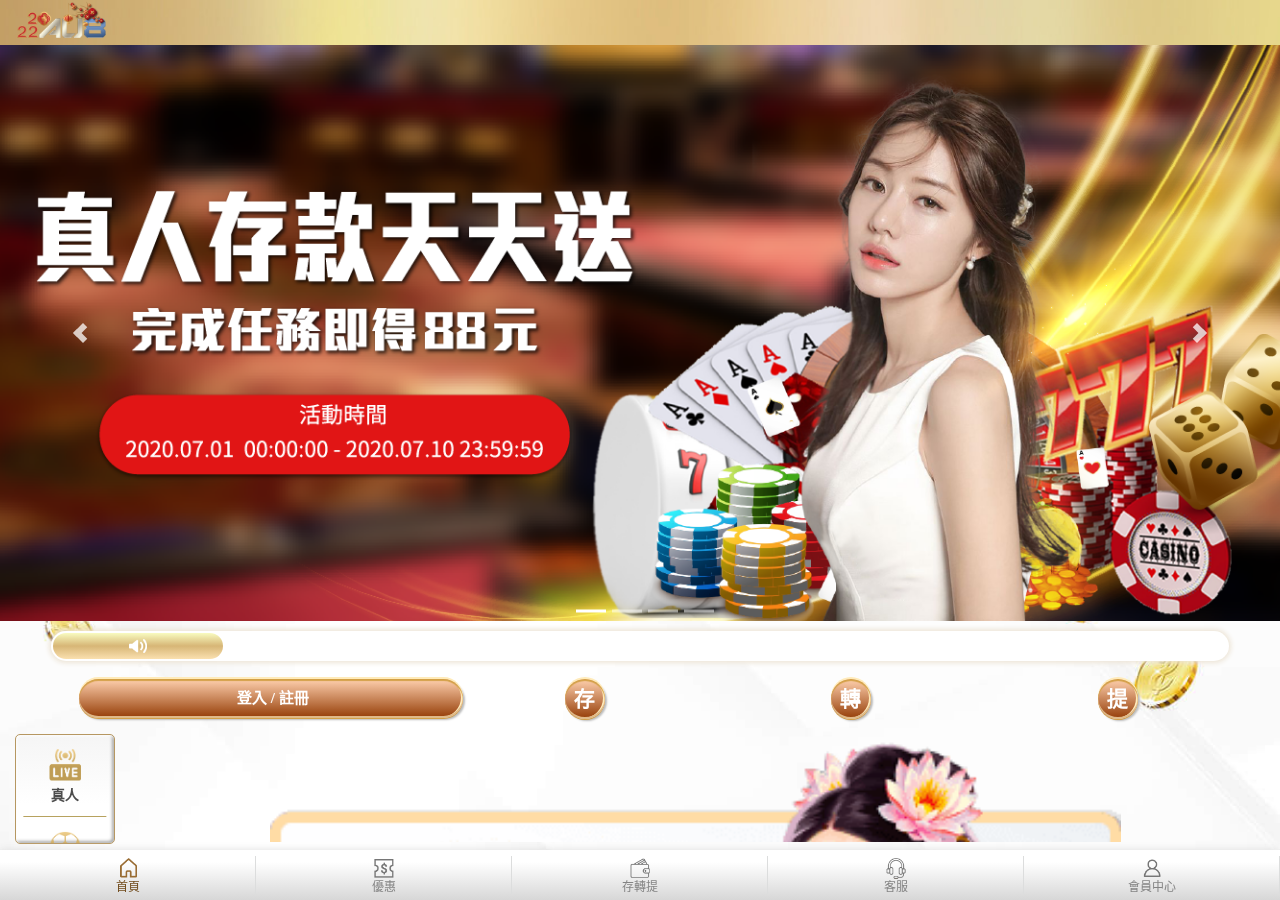
<file: index.html>
<!DOCTYPE html>
<html lang="zh-TW">
<head>
    <meta charset="UTF-8">
    <meta name="viewport" content="width=device-width, initial-scale=1">
    <title>Document</title>
    <link rel="stylesheet" href="./css/style.css">
    <link rel="stylesheet" href="js/slick-1.8.1/slick/slick.css">
    <link rel="stylesheet" href="js/slick-1.8.1/slick/slick-theme.css">
    <script src="https://code.jquery.com/jquery-3.6.0.min.js"></script>
    <script src="https://code.jquery.com/jquery-2.2.0.min.js"></script>
    <script src="js/slick-1.8.1/slick/slick.min.js"></script>
    <script src="./js/javascript.js"></script>
    <link rel="shortcut icon" href="./images/64X64.ico" type="image/x-icon">
</head>
<body>
    <!--header-->
    <header>
        <!--content-->
        <div class="content">
            <!--logo-->
            <img src="./images/icon/logo.png" class="logo">
        </div>
    </header>
    <!--main-->
    <main class="index">
        <!--圖片輪播-->
        <div class="ad">
            <section class="single-item">
                <img src="./images/banner.png">
                <img src="./images/banner.png">
                <img src="./images/banner.png">
                <img src="./images/banner.png">
            </section>
        </div>
        <!--跑馬燈-->
        <div class="marqueeBox">
            <i class="marquee_ic"></i>
            <div class="marquee">
                <pre>公告測試公告測試公告測試</pre>
            </div>
        </div>
        <!--登入區-->
        <div class="memberArea">
            <!--大登入按鈕-->
            <div class="loginBtn display">
                <!-- <i class="login_ic"></i> -->
                <span>登入 / 註冊</span>
            </div>
            <!--大登入按鈕登入後樣式-->
            <div class="alLogin">
                <ul>
                    <li>
                        <span class="name">user898</span>
                        <div class="lv">工程測試階級</div>
                    </li>
                    <li class="amount">$9883</li>
                </ul>
            </div>
            <!--轉存提+vip-->
            <div class="operate">
                <div class="btnBox">
                    <button onclick="unlogin()">存</button>
                    <button onclick="unlogin()">轉</button>
                    <button onclick="unlogin()">提</button>
                    <button class="vipBtn" onclick="unlogin()">VIP</button>
                </div>
            </div>
        </div>
        <!--遊戲區-->
        <div class="homeCenter">
            <!--遊戲種類選單-->
            <ul class="gameList">
                <ol class="gameListBG">
                    <li class="liveBtn">
                        <div>
                            <i class="live_ic"></i>
                            <p>真人</p>
                        </div>
                    </li>
                    <li class="sportBtn">
                        <div>
                            <i class="sport_ic"></i>
                            <p>體育</p>
                        </div>
                    </li>
                    <li class="slotBtn active">
                        <div>
                            <i class="slot_ic"></i>
                            <p>老虎機</p>
                        </div>
                    </li>
                    <li class="lotteryBtn">
                        <div>
                            <i class="lottery_ic"></i>
                            <p>彩票</p>
                        </div>
                    </li>
                    <li class="fishBtn">
                        <div>
                            <i class="fish_ic"></i>
                            <p>捕魚機</p>
                        </div>
                    </li>
                    <li class="boardBtn">
                        <div>
                            <i class="board_ic"></i>
                            <p>棋牌</p>
                        </div>
                    </li>
                </ol>
            </ul>
            <!--遊戲選擇-->
            <ul class="gameBox liveBox">
                <li onclick="unlogin()">
                    <img src="./images/partner/live/sa.png">
                    <p>沙龍真人娛樂</p>
                </li>
                <li onclick="unlogin()">
                    <img src="./images/partner/live/allbet.png">
                    <p>歐博真人娛樂</p>
                </li>
                <li onclick="unlogin()">
                    <img src="./images/partner/live/dg.png">
                    <p>DG真人娛樂</p>
                </li>
                <li onclick="unlogin()">
                    <img src="./images/partner/live/wm.png">
                    <p>WM</p>
                </li>
                <li onclick="unlogin()">
                    <img src="./images/partner/live/og.png">
                    <p>OG真人娛樂</p>
                </li>
            </ul>
            <ul class="gameBox sportBox">
                <li onclick="unlogin()">
                    <img src="./images/partner/sport/36588.png">
                    <p>36588體育</p>
                </li>
            </ul>
            <ul class="gameBox slotBox display">
                <li onclick="unlogin()">
                    <img src="./images/partner/slot/bng.png">
                    <p>BNG電子娛樂</p>
                </li>
                <li onclick="unlogin()">
                    <img src="./images/partner/slot/tpg.png">
                    <p>TPG電子娛樂</p>
                </li>
                <li onclick="unlogin()">
                    <img src="./images/partner/slot/sp.png">
                    <p>SimplePlay</p>
                </li>
                <li onclick="unlogin()">
                    <img src="./images/partner/slot/rsg.png">
                    <p>RSG電子娛樂</p>
                </li>
                <li onclick="unlogin()">
                    <img src="./images/partner/slot/ifun.png">
                    <p>FUN GAME</p>
                </li>
                <li onclick="unlogin()">
                    <img src="./images/partner/slot/bwin.png">
                    <p>必贏</p>
                </li>
                <li onclick="unlogin()">
                    <img src="./images/partner/slot/png.png">
                    <p>PNG</p>
                </li>
                <li onclick="unlogin()">
                    <img src="./images/partner/slot/fa.png">
                    <p>福星電子娛樂</p>
                </li>
                <li onclick="unlogin()">
                    <img src="./images/partner/slot/gr.png">
                    <p>好路棋牌</p>
                </li>
                <li onclick="unlogin()">
                    <img src="./images/partner/slot/pls.png">
                    <p>PLS電子娛樂</p>
                </li>
                <li onclick="unlogin()">
                    <img src="./images/partner/slot/ufo.png">
                    <p>UFO電子娛樂</p>
                </li>
            </ul>
            <ul class="gameBox lotteryBox">
                <li onclick="unlogin()">
                    <img src="./images/partner/lottery/rwd.png">
                    <p>白鹿電子娛樂</p>
                </li>
                <li onclick="unlogin()">
                    <img src="./images/partner/lottery/SG.png">
                    <p>SG88六合、大樂、539</p>
                </li>
                <li onclick="unlogin()">
                    <img src="./images/partner/lottery/GS.png">
                    <p>京彩彩票</p>
                </li>
            </ul>
            <ul class="gameBox fishBox">
                <li onclick="unlogin()">
                    <img src="./images/partner/fish/bwin.png">
                    <p>必贏電子娛樂</p>
                </li>
                <li onclick="unlogin()">
                    <img src="./images/partner/fish/fa.png">
                    <p>福星電子娛樂</p>
                </li>
                <li onclick="unlogin()">
                    <img src="./images/partner/fish/gr.png">
                    <p>好路棋牌</p>
                </li>
                <li onclick="unlogin()">
                    <img src="./images/partner/fish/rsg.png">
                    <p>RSG電子娛樂</p>
                </li>
                <li onclick="unlogin()">
                    <img src="./images/partner/fish/rtg.png">
                    <p>RTG電子娛樂</p>
                </li>
                <li onclick="unlogin()">
                    <img src="./images/partner/fish/sp.png">
                    <p>SimplePlay</p>
                </li>
                <li onclick="unlogin()">
                    <img src="./images/partner/fish/tpg.png">
                    <p>TPG電子娛樂</p>
                </li>
            </ul>
            <ul class="gameBox boardBox">
                <li onclick="unlogin()">
                    <img src="./images/partner/board/big.png">
                    <p>大運棋牌</p>
                </li>
                <li onclick="unlogin()">
                    <img src="./images/partner/board/bts.png">
                    <p>BTS電子娛樂</p>
                </li>
                <li onclick="unlogin()">
                    <img src="./images/partner/board/fa.png">
                    <p>福星電子娛樂</p>
                </li>
                <li onclick="unlogin()">
                    <img src="./images/partner/board/gr.png">
                    <p>好路棋牌</p>
                </li>
                <li onclick="unlogin()">
                    <img src="./images/partner/board/ifun.png">
                    <p>FUN GAME</p>
                </li>
                <li onclick="unlogin()">
                    <img src="./images/partner/board/png.png">
                    <p>PNG電子娛樂</p>
                </li>
                <li onclick="unlogin()">
                    <img src="./images/partner/board/rwd.png">
                    <p>白鹿</p>
                </li>
            </ul>
        </div>
    </main>
    <!--footer-->
    <footer>
        <ul>
            <li class="active" onclick="window.location.href='./index.html'">
                <i class="menu_ic"></i>
                <p>首頁</p>
            </li>
            <li onclick="unlogin()">
                <i class="event_ic"></i>
                <p>優惠</p>
            </li>
            <li onclick="unlogin()">
                <i class="wallet_ic"></i>
                <p>存轉提</p>
            </li>
            <li onclick="unlogin()">
                <i class="service_ic"></i>
                <p>客服</p>
            </li>
            <li onclick="unlogin()">
                <i class="center_ic"></i>
                <p>會員中心</p>
            </li>
        </ul>
    </footer>
    <!--彈窗-->
    <div class="filter">
        <!--請先登入-->
        <div class="jumpWindow plsGo">
            <div class="title">提示</div>
            <div class="content">請先登入</div>
            <div class="btnBox">
                <button class="close">確認</button>
            </div>
        </div>
        <!--登入帳密視窗-->
        <div class="jumpWindow loginWindow">
            <div class="title">
                <div class="icon"></div>
                <p>會員登入</p>
                <i class="close"></i>
            </div>
            <form>
                <label>
                    <input type="text" placeholder="帳號或手機號碼">
                </label>
                <label>
                    <input type="password" placeholder="密碼">
                    <i class="eye"></i>
                </label>
                <div class="forget">
                    <p>忘記<span>密碼</span>?</p>
                </div>
                <button type="button" class="realLogin">登入</button>
            </form>
            <div class="registerBtn">
                還不是會員?<p>註冊新會員</p>
            </div>
        </div>
        <!--忘記密碼-->
        <div class="jumpWindow forgetWindow">
            <div class="title">
                <p>忘記密碼</p>
                <i class="close"></i>
            </div>
            <form>
                <input type="text" placeholder="請輸入您的手機號碼">
                <button>重置密碼</button>
                <p class="remind">我們將發送新的密碼到您的手機，請查收簡訊</p>
            </form>
        </div> 
        <!--註冊-->
        <div class="jumpWindow registerWindow">
            <div class="title">
                <div class="icon"></div>
                <p>會員註冊</p>
                <i class="close"></i>
            </div>
            <form>
                <label class="hasRemind">
                    <input type="text" placeholder="請輸入帳號">
                </label>
                <p class="remind">帳號須包含一個英文字母(大小寫皆可);最少六個字元</p>
                <label class="hasRemind">
                    <input type="text" placeholder="請輸入密碼">
                    <i class="eye"></i>
                </label>
                <p class="remind">帳號須包含一個英文字母(大小寫皆可);最少六個字元</p>
                <label>
                    <input type="text" placeholder="密碼確認">
                </label>
                <label>
                    <input type="text" placeholder="邀請碼">
                </label>
                <label>
                    <input type="text" placeholder="手機">
                    <button type="button" class="cellphoneCheck">取得驗證碼</button>
                </label>
                <label>
                    <input type="text" placeholder="手機驗證碼">
                </label>
                <label class="isCheck">
                    <input type="checkbox">
                    已閱讀並同意
                    <p>相關條款與隱私政策</p>
                </label>
                <button class="checkBtn">確認</button>
            </form>
        </div>
        <!--使用條款-->
        <div class="jumpWindow ruleWindow">
            <div class="title">
                <p>使用條款</p>
                <i class="close back"></i>
            </div>
            <div class="content">
                <div class="ruleBody">
                    <h2>遵守會員規範及法律規定</h2>
                    <p>您瞭解您註冊成為會員後，即可使用本公司所提供之各項服務(以下稱本服務)。當會員使用本服務時，即表示除了同意遵守本服務條款外，還同意接受本公司對會員規範(包括各項遊戲規則、球賽投注規則、公告及注意事項等)及相關法令規定之拘束，本公司i88所有產品與客戶服務、軟件系統、網絡架構等相關業務事宜，請使用本服務之會員請遵守使用者當地法令之許可，如有違反之情事恕非本服務之負責範圍。</p>
                    <h2>服務簡介</h2>
                    <p>本公司旨在創造一個『安全可靠』、『即時便利』、『公平公正』、『專業營運』的優質娛樂服務平台，強調的讓會員不受時空的限制，24 小時隨時上線就可以參與一個公平公正的遊戲，亦可以享受到與世界各地玩家切磋的樂趣，我們秉持以客為尊的態度，不斷開發創新及了解客戶需求是本公司引以為傲的經營理念，翼望能創造出嶄新的娛樂價值以及達到多方普及的目的，成為具有領導指標性的娛樂網站。2.虛擬貨幣銀行服務：本公司提供網路金流付費平台，你所購買的點數將可享受符合本公司平台的服務。若您使用虛偽不正之方式進行「儲值」，本公司也將保留隨時終止您會員資格及使用各項服務之權利。</p>
                    <h2>真實登錄義務</h2>
                    <p>基於本公司所提供之各項服務，您同意於註冊時依註冊申請程序所提示之項目，登錄您本人正確、真實及完整之個人資料；當您的個人資料有異動時，請立即更新，以維持您個人資料之正確、真實及完整。如因您登錄不實資料或冒用他人名義以致於侵害他人之權利或違法時，應自負法律責任；您並同意您所提供之個人資料不實或個人資料有異動但沒有更新以致於與原登錄之資料不符時，本公司有權隨時終止您的會員資格及使用各項會員服務之權利。</p>
                    <h2>服務之停止與更改</h2>
                    <p>會員登錄之資料不實。2.使用他人的名義申請本服務。3.違反遊戲公平原則。4.參與遊戲或比賽時，故意鑽研系統漏洞或利用遊戲弱點以影響結果。5.違反本服務條款時。6.本公司不允許不公平的下注方式、雙邊下注、無風險下注及任何無風險解凍之下注方式，如有發現上述問題之玩家，本公司有終止玩家帳號使用之權力。如有任何爭議問題，本公司有最終決定權。無論任何情形，就停止或更改服務或終止會員帳戶服務所可能產生之困擾、不便或損害，本服務對任何會員或第三人均不負任何責任。</p>
                    <h2>服務暫停或中斷</h2>
                    <ul>
                        <li>
                            <p>本公司於下列情形之一時，得暫停或中斷本服務之全部或一部，對於使用者不負擔任何賠償責任：</p>
                            <ol>
                                <li>對於本服務相關系統設備進行遷移、更換或維護時。</li>
                                <li>因不可歸責於本公司所造成服務停止或中斷。</li>
                                <li>因不可抗力所造成服務停止或中斷</li>
                            </ol>
                            <li>
                                <p>如因本公司對於本網站相關系統設備進行遷移、更換或維護而必須暫停或中斷全部或一部之服務時，本公司於暫停或中斷前將以電子郵件通知或於本網站上公告。</p>
                            </li>
                            <li>
                                <p>對於本服務之暫停或中斷，可能造成您使用上的不便、資料遺失或其他經濟及時間上之損失，您平時應採取適當的防護措施，以保障您的權益。</p>
                            </li>
                        </li>
                    </ul>
                    <h2>保管義務</h2>
                    <p>會員有義務妥善保管在本網站之帳號與密碼，並為此組帳號與密碼登入系統後所進行之一切活動負責。為維護會員自身權益，請勿將帳號與密碼洩露或提供予第三人知悉，或出借或轉讓他人使用。</p>
                    <h2>同意各項球賽及遊戲規則</h2>
                    <p>本服務條款如有增訂或修改，您同意自該修訂條款於本網站公告之時起受其拘束，本網站將不對會員個別通知。如您於公告後繼續使用本服務，則視為您已經同意該修訂條款。</p>
                    <h2>隱私權聲明</h2>
                    <p>我們致力為客戶保護隱私並提供一個最安全的遊戲平臺，我們在此網站搜集的資料將會為您提供最卓越的服務，我們不會出賣或租賃您的個人資料給第三方，客戶所提供的個人資料均經過 SSL128 加密技術處理，並儲存在安全的、非公開的作業系統，對於有機會接觸客戶的個人資料的協助夥伴也必需遵守我們訂立的隱私保密規則。</p>
                    <h2>免責聲明</h2>
                    <p>部份地區或國家法律尚未明定線上博彩的合法性問題，甚至某些地區或國家已明確規範線上博彩為非法行為。我們無意邀請任何人在這些地區或國家非法使用本服務平台。使用者必需確定在您所居住的地區或國家使用線上博彩是否合法，並負完全的責任，使用本服務之會員請遵守使用者當地法令之許可，如有違反之情事恕非本公司之負責範圍。</p>
                </div>
            </div>
            <button class="back">同 意</button>
        </div>
        <!--最新公告-->
        <div class="jumpWindow news">
            <div class="title">
                <p>最新公告</p>
                <i class="close back"></i>
            </div>
            <ul class="typeList">
                <li>
                    <p class="active">一般</p>
                </li>
                <li>
                    <p>熱門</p>
                </li>
                <li>
                    <p>存款</p>
                </li>
            </ul>
            <ul class="content normal display">
                <li>
                    <div class="date">2022-01-13</div>
                    <div class="text">工程測試</div>
                </li>
                <li>
                    <div class="date">2022-01-13</div>
                    <div class="text">工程測試</div>
                </li>
                <li>
                    <div class="date">2022-01-13</div>
                    <div class="text">工程測試</div>
                </li>
                <li>
                    <div class="date">2022-01-13</div>
                    <div class="text">工程測試</div>
                </li>
                <li>
                    <div class="date">2022-01-13</div>
                    <div class="text">工程測試</div>
                </li>
                <li>
                    <div class="date">2022-01-13</div>
                    <div class="text">工程測試</div>
                </li>
            </ul>
            <ul class="content hot">
                <li>
                    <div class="date">2022-01-13</div>
                    <div class="text">工程測試</div>
                </li>
                <li>
                    <div class="date">2022-01-13</div>
                    <div class="text">工程測試</div>
                </li>
                <li>
                    <div class="date">2022-01-13</div>
                    <div class="text">工程測試</div>
                </li>
            </ul>
            <ul class="content deposit">
                <li>
                    <div class="date">2022-01-13</div>
                    <div class="text">工程測試工程測試工程測試工程測試工程測試工程測試工程測試工程測試</div>
                </li>
            </ul>
        </div>
        <!--體育彈窗-->
        <div class="jumpWindow gameWindow sport">
            <div class="title">
                <p>體育</p>
                <i class="close"></i>
            </div>
            <form>
                <div class="row">
                    <p class="smallTitle">中心錢包</p>
                    <div class="moneyText">$999</div>
                </div>
                <div class="row">
                    <p class="smallTitle">轉帳金額</p>
                    <input type="text">
                </div>
                <div class="row btnBox">
                    <button type="button">$100</button>
                    <button type="button">$500</button>
                    <button type="button">$1000</button>
                    <button type="button">$3000</button>
                    <button type="button">$5000</button>
                    <button type="button">$10000</button>
                    <button type="button">全部</button>
                </div>
                <div class="row checkBtn">
                    <button>確認</button>
                </div>
                <div class="row">
                    <p class="smallTitle">鳳凰棋牌</p>
                    <div class="moneyText">$0</div>
                </div>
            </form>
            <hr>
            <button class="enterBtn">進入遊戲</button>
        </div>
        <!--真人彈窗-->
        <div class="jumpWindow gameWindow live">
            <div class="title">
                <p>真人</p>
                <i class="close"></i>
            </div>
            <form>
                <div class="row">
                    <p class="smallTitle">中心錢包</p>
                    <div class="moneyText">$999</div>
                </div>
                <div class="row">
                    <p class="smallTitle">轉帳金額</p>
                    <input type="text">
                </div>
                <div class="row btnBox">
                    <button type="button">$100</button>
                    <button type="button">$500</button>
                    <button type="button">$1000</button>
                    <button type="button">$3000</button>
                    <button type="button">$5000</button>
                    <button type="button">$10000</button>
                    <button type="button">全部</button>
                </div>
                <div class="row checkBtn">
                    <button>確認</button>
                </div>
                <div class="row">
                    <p class="smallTitle">歐博</p>
                    <div class="moneyText">$0</div>
                </div>
            </form>
            <hr>
            <button class="enterBtn">進入遊戲</button>
        </div>
        <!--彩票彈窗-->
        <div class="jumpWindow gameWindow lottery">
            <div class="title">
                <p>彩票</p>
                <i class="close"></i>
            </div>
            <form>
                <div class="row">
                    <p class="smallTitle">中心錢包</p>
                    <div class="moneyText">$999</div>
                </div>
                <div class="row">
                    <p class="smallTitle">轉帳金額</p>
                    <input type="text">
                </div>
                <div class="row btnBox">
                    <button type="button">$100</button>
                    <button type="button">$500</button>
                    <button type="button">$1000</button>
                    <button type="button">$3000</button>
                    <button type="button">$5000</button>
                    <button type="button">$10000</button>
                    <button type="button">全部</button>
                </div>
                <div class="row checkBtn">
                    <button>確認</button>
                </div>
                <div class="row">
                    <p class="smallTitle">SG</p>
                    <div class="moneyText">$0</div>
                </div>
            </form>
            <hr>
            <button class="enterBtn">進入遊戲</button>
        </div>
    </div>
    <!--背景-->
    <div class="bg"></div>
</body>
</html>
</file>
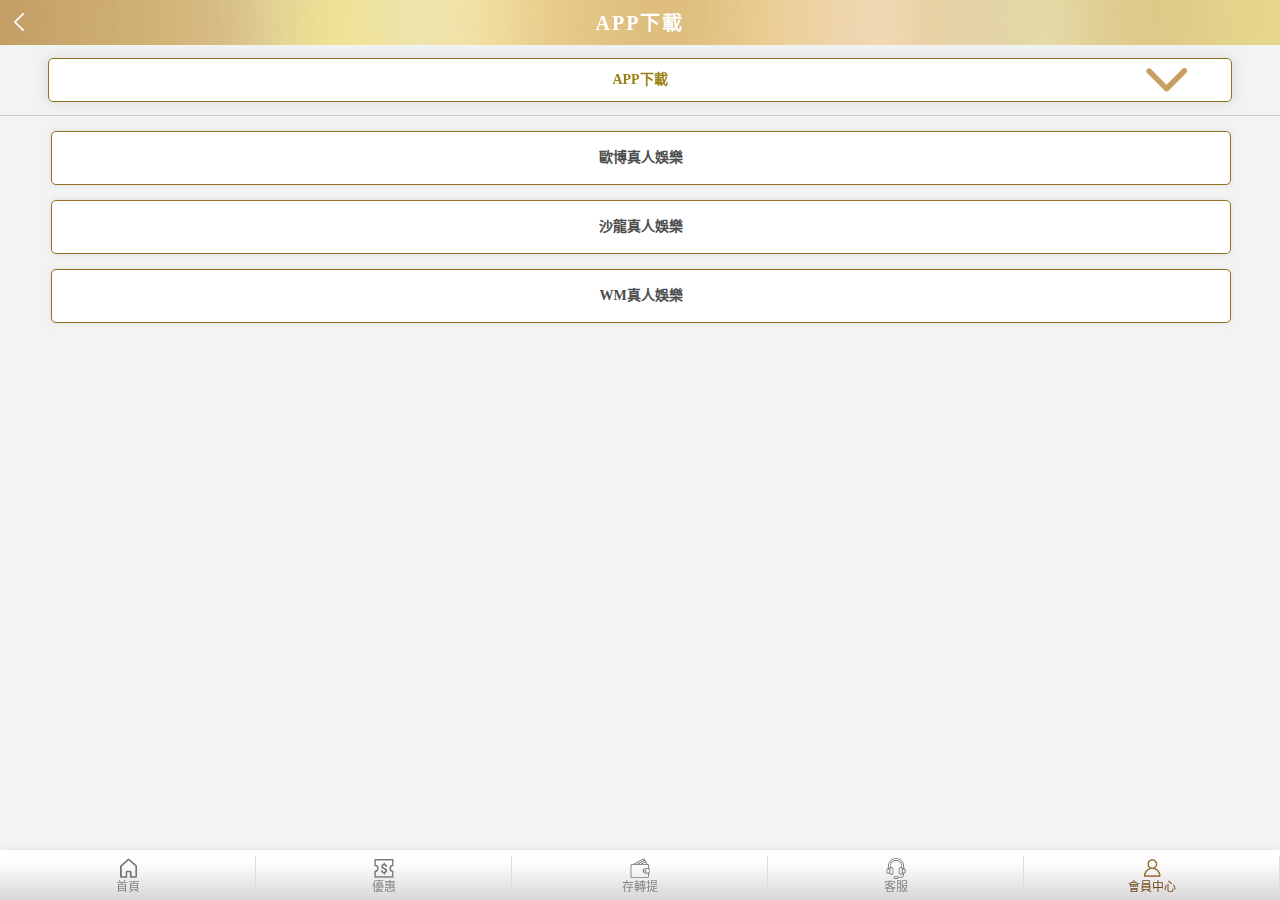
<file: html/app.html>
<!DOCTYPE html>
<html lang="zh-TW">
<head>
    <meta charset="UTF-8">
    <meta name="viewport" content="width=device-width, initial-scale=1">
    <title>Document</title>
    <link rel="stylesheet" href="../css/style.css">
    <link rel="stylesheet" href="../js/slick-1.8.1/slick/slick.css">
    <link rel="stylesheet" href="../js/slick-1.8.1/slick/slick-theme.css">
    <script src="https://code.jquery.com/jquery-3.6.0.min.js"></script>
    <script src="https://code.jquery.com/jquery-2.2.0.min.js"></script>
    <script src="../js/slick-1.8.1/slick/slick.min.js"></script>
    <script src="../js/javascript.js"></script>
    <link rel="shortcut icon" href="../images/64X64.ico" type="image/x-icon">
</head>
<body>
    <!--header-->
    <header>
        <!--content-->
        <div class="content helpPage display">
            <i class="back_arrow" onclick="window.location.href='./member.html'"></i>
            <div class="title">APP下載</div>
        </div>
        <div class="content helpPage q1">
            <i class="back_arrow" onclick="backToPage()"></i>
            <div class="title">歐博真人娛樂</div>
        </div>
        <div class="content helpPage q2">
            <i class="back_arrow" onclick="backToPage()"></i>
            <div class="title">沙龍真人娛樂</div>
        </div>
        <div class="content helpPage q3">
            <i class="back_arrow" onclick="backToPage()"></i>
            <div class="title">WM真人娛樂</div>
        </div>
    </header>
    <!--main-->
    <main>
        <!--APP下載舊-->
        <!-- <div class="appWrap">
            <ul>
                <li>
                    <img src="../images/downloadApp.png">
                    <p>
                        <span>369體育</span>
                        <i class="download_ic"></i>
                    </p>
                </li>
                <li>
                    <img src="../images/downloadApp.png">
                    <p>
                        <span>369體育</span>
                        <i class="download_ic"></i>
                    </p>
                </li>
                <li>
                    <img src="../images/downloadApp.png">
                    <p>
                        <span>369體育</span>
                        <i class="download_ic"></i>
                    </p>
                </li>
                <li>
                    <img src="../images/downloadApp.png">
                    <p>
                        <span>369體育</span>
                        <i class="download_ic"></i>
                    </p>
                </li>
                <li>
                    <img src="../images/downloadApp.png">
                    <p>
                        <span>369體育</span>
                        <i class="download_ic"></i>
                    </p>
                </li>
                <li>
                    <img src="../images/downloadApp.png">
                    <p>
                        <span>369體育</span>
                        <i class="download_ic"></i>
                    </p>
                </li>
                <li>
                    <img src="../images/downloadApp.png">
                    <p>
                        <span>369體育</span>
                        <i class="download_ic"></i>
                    </p>
                </li>
                <li>
                    <img src="../images/downloadApp.png">
                    <p>
                        <span>369體育</span>
                        <i class="download_ic"></i>
                    </p>
                </li>
                <li>
                    <img src="../images/downloadApp.png">
                    <p>
                        <span>369體育</span>
                        <i class="download_ic"></i>
                    </p>
                </li>
                <li>
                    <img src="../images/downloadApp.png">
                    <p>
                        <span>369體育</span>
                        <i class="download_ic"></i>
                    </p>
                </li>
                <li>
                    <img src="../images/downloadApp.png">
                    <p>
                        <span>369體育</span>
                        <i class="download_ic"></i>
                    </p>
                </li>
                <li>
                    <img src="../images/downloadApp.png">
                    <p>
                        <span>369體育</span>
                        <i class="download_ic"></i>
                    </p>
                </li>
                <li>
                    <img src="../images/downloadApp.png">
                    <p>
                        <span>369體育</span>
                        <i class="download_ic"></i>
                    </p>
                </li>
            </ul>
        </div> -->
        <!--幫助中心外層-->
        <div class="helpWrap display">
            <!--開頭選單-->
            <div class="helpHeader">
                <div class="selectBox">
                    <p>APP下載</p>
                    <i class="arrow_ic"></i>
                    <select onchange="window.location.href=this.options[this.selectedIndex].value">
                        <option value="" disabled>請選擇</option>
                        <option value="./help_new.html">新手幫助</option>
                        <option value="./help_often.html">常見問題</option>
                        <option value="./help_about.html">關於我們</option>
                        <option value="./app.html"select>APP下載</option>
                    </select>
                </div>
            </div>
            <!--內容-->
            <div class="helpBody">
                <ul>
                    <li>歐博真人娛樂</li>
                    <li>沙龍真人娛樂</li>
                    <li>WM真人娛樂</li>
                </ul>
            </div>
        </div>
        <!--幫助中心內層-->
        <div class="helpInner">
            <ul class="q1">
                <li class="active">
                    <div class="textBox app">
                        <p class="smallTitle first">相關說明</p>
                        <p>除了提供線上版本外，您也可以下載行動裝置版本，在您的手機盡情遊戲；或是下載安裝至您的電腦。</p>
                        <p>當您要透過行動裝置或下載板 玩遊戲時，請注意，必須使用 個人資料 裡的 平台帳號密碼 才能進行登入。</p>
                        <p class="smallTitle">如何登入</p>
                        <p>首次使用歐博APP登入，需先使用電腦版登入前台，進入電腦版歐博大廳，大廳右上角歐博APP入口處掃碼，進行設定手勢圖形密碼，此設定為一次性，後續登入可用手勢圖形密碼進入歐博APP</p>
                        <button class="downloadBtn">下載APP</button>
                    </div>
                </li>
            </ul>
            <ul class="q2">
                <li class="active">
                    <div class="textBox app">
                        <p class="smallTitle first">如何下載使用</p>
                        <p class="platform">
                            安卓
                            <button class="downloadBtn">下載APP</button>
                        </p>
                        <p>1. 進入 SA 平臺，點選左上方 [SA APP]</p>
                        <p>2. 轉跳到下載頁面，點選 [立即下載]->[確定]-> 如果 play protect 已生效，點擊[仍要安裝]->[開啟]</p>
                        <p>3. 要關閉 play protect，到手機 [設定]->[生物特徵與安全性]-> [Google Play Protect]->[Play Protect 設定]-> 關閉 [掃描裝置中的安全性威脅]</p>
                        <p>4. 開啟內置二維碼掃描器，到手機 -> [設定]->[應用程式]->[SA APP]->[權限]->[開啟相機權限]</p>
                        <p class="platform">
                            IOS
                            <button class="downloadBtn">下載APP</button>
                        </p>
                        <p>1. 進入 SA 平臺，點選左上方 [SA APP]</p>
                        <p>2. 轉跳到下載頁面，點選 [立即下載]->[安裝]->[安裝完成]</p>
                        <p>3. 下載完成後，點開 SA APP 會出現 "不受信任的企業級開發者"提示，請到手機 [設定]->[一般]->[裝置管理]->企業級 APP [Beijing Topsec Science and Tech] -> [信任 Beijing Topsec Science and Tech ] ->[信任]</p>
                        <p>4. 手機權限開啟 -> [設定]->[SA APP]->[開啟相機權限]</p>
                        <p>*手機下載頁面裡面有 [安裝步驟] [信任企業級開發者] [手機權限開啟] 圖片說明各項使用步驟，讓您安心體驗遊戲</p>
                    </div>
                </li>
            </ul>
            <ul class="q3">
                <li class="active">
                    <div class="textBox app">
                        <p class="smallTitle first">相關說明</p>
                        <p>除了提供線上版本外，您也可以下載行動裝置版本，在您的手機盡情遊戲；或是下載安裝至您的電腦。</p>
                        <p>當您要透過行動裝置或下載板 玩遊戲時，請注意，必須使用 個人資料 裡的 平台帳號密碼 才能進行登入。</p>
                        <p class="smallTitle">如何登入</p>
                        <p>請到 會員中心 > 個人資料 > 平臺帳號密碼 觀看 自己的帳號密碼</p>
                        <button class="downloadBtn">下載APP</button>
                    </div>
                </li>
            </ul>
        </div>
    </main>
    <!--footer-->
    <footer>
        <ul>
            <li onclick="window.location.href='./index_inner.html'">
                <i class="menu_ic"></i>
                <p>首頁</p>
            </li>
            <li onclick="window.location.href='./event.html'">
                <i class="event_ic"></i>
                <p>優惠</p>
            </li>
            <li onclick="window.location.href='./wallet.html'">
                <i class="wallet_ic"></i>
                <p>存轉提</p>
            </li>
            <li onclick="window.location.href='./help_often_contact.html'">
                <i class="service_ic"></i>
                <p>客服</p>
            </li>
            <li class="active" onclick="window.location.href='./member.html'">
                <i class="center_ic"></i>
                <p>會員中心</p>
            </li>
        </ul>
    </footer>
    <!--彈窗-->
    <div class="filter"></div>
    <div class="bg"></div>
</body>
</html>
</file>
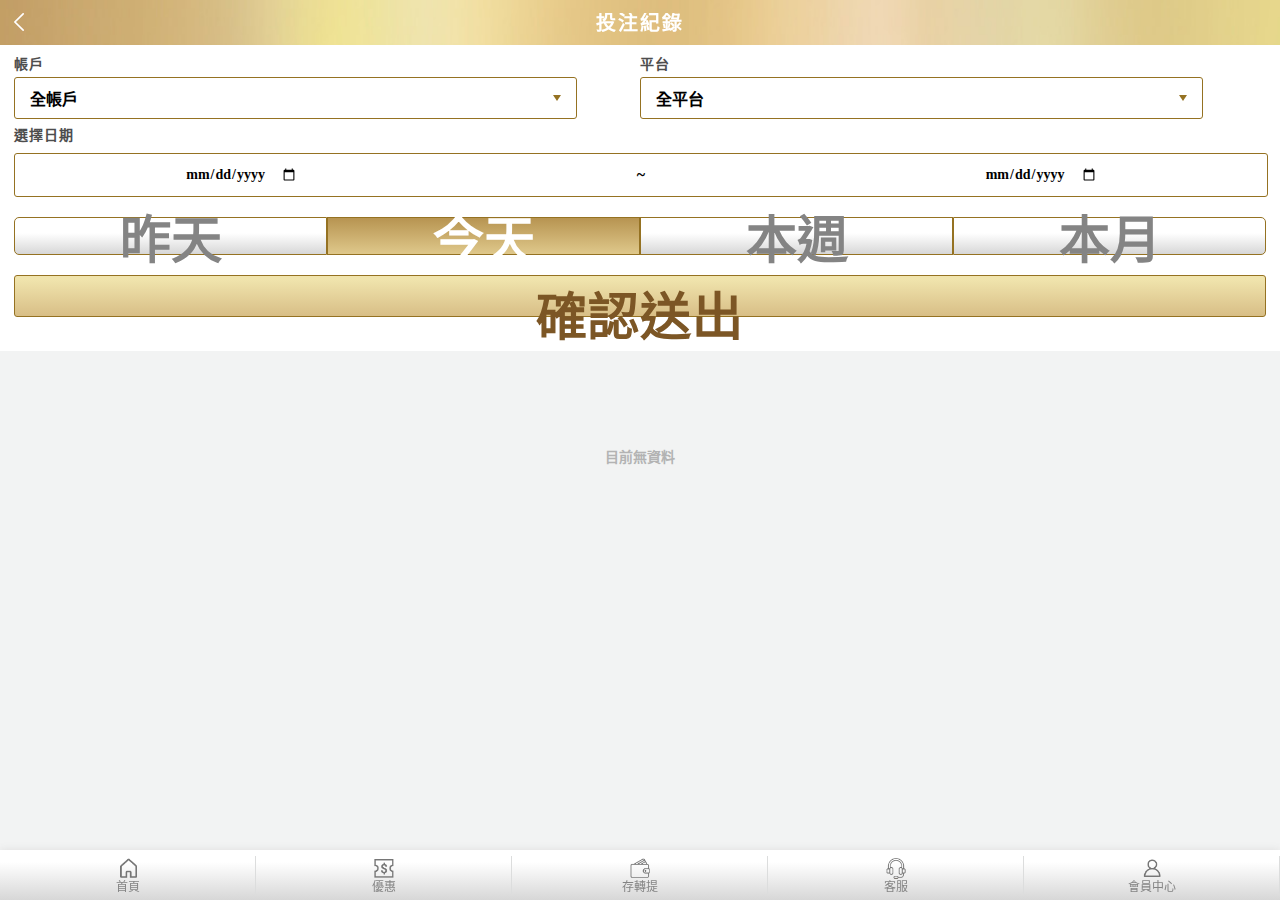
<file: html/bettingRecord.html>
<!DOCTYPE html>
<html lang="zh-TW">
<head>
    <meta charset="UTF-8">
    <meta name="viewport" content="width=device-width, initial-scale=1">
    <title>Document</title>
    <link rel="stylesheet" href="../css/style.css">
    <link rel="stylesheet" href="../js/slick-1.8.1/slick/slick.css">
    <link rel="stylesheet" href="../js/slick-1.8.1/slick/slick-theme.css">
    <script src="https://code.jquery.com/jquery-3.6.0.min.js"></script>
    <script src="https://code.jquery.com/jquery-2.2.0.min.js"></script>
    <script src="../js/slick-1.8.1/slick/slick.min.js"></script>
    <script src="../js/javascript.js"></script>
    <link rel="shortcut icon" href="../images/64X64.ico" type="image/x-icon">
</head>
<body>
    <!--header-->
    <header>
        <!--content-->
        <div class="content">
            <i class="back_arrow" onclick="window.location.href='./member.html'"></i>
            <div class="title">投注紀錄</div>
        </div>
    </header>
    <!--main-->
    <main>
        <!--投注紀錄-->
        <div class="bettingWrap">
            <div class="searchContent">
                <div class="top">
                    <div class="helf">
                        <p>帳戶</p>
                        <button class="opAcc">
                            全帳戶
                            <i></i>
                        </button>
                    </div>
                    <div class="helf">
                        <p>平台</p>
                        <button class="opPlat">
                            全平台
                            <i></i>
                        </button>
                    </div>
                    <div class="full">
                        <p>選擇日期</p>
                        <div class="inputBox">
                            <input type="date">
                            ~
                            <input type="date">
                        </div>
                    </div>
                </div>
                <div class="date">
                    <button>昨天</button>
                    <button class="active">今天</button>
                    <button>本週</button>
                    <button>本月</button>
                </div>
                <button class="check">確認送出</button>
            </div>
            <div class="list">
                <p class="noData display">目前無資料</p>
                <div class="recordBox">
                    <p class="title">
                        法老傳奇
                        <span class="date">2021-06-16 11:36:09</span>
                    </p>
                    <ul>
                        <li>
                            金額
                            <p class="num">50</p>
                        </li>
                        <li>
                            結果
                            <p class="num win">300</p>
                        </li>
                    </ul>
                </div>
                <div class="recordBox">
                    <p class="title">
                        法老傳奇
                        <span class="date">2021-06-16 11:36:09</span>
                    </p>
                    <ul>
                        <li>
                            金額
                            <p class="num">30</p>
                        </li>
                        <li>
                            結果
                            <p class="num lose">-30</p>
                        </li>
                    </ul>
                </div>
            </div>
        </div>
    </main>
    <!--footer-->
    <footer>
        <ul>
            <li onclick="window.location.href='./index_inner.html'">
                <i class="menu_ic"></i>
                <p>首頁</p>
            </li>
            <li onclick="window.location.href='./event.html'">
                <i class="event_ic"></i>
                <p>優惠</p>
            </li>
            <li onclick="window.location.href='./wallet.html'">
                <i class="wallet_ic"></i>
                <p>存轉提</p>
            </li>
            <li onclick="window.location.href='./help_often_contact.html'">
                <i class="service_ic"></i>
                <p>客服</p>
            </li>
            <li onclick="window.location.href='./member.html'">
                <i class="center_ic"></i>
                <p>會員中心</p>
            </li>
        </ul>
    </footer>
    <!--彈窗-->
    <div class="filter">
        <!--帳戶平台彈窗-->
        <div class="jumpWindow accWindow">
            <div class="title">
                帳戶
                <i class="close"></i>
            </div>
            <div class="content">
                <div class="bigBox">
                    <button class="active">全帳戶</button>
                </div>
            </div>
        </div>
        <div class="jumpWindow platWindow">
            <div class="title">
                平台
                <i class="close"></i>
            </div>
            <div class="content">
                <div class="bigBox">
                    <button class="active">全平台</button>
                </div>
                <div class="smallBox">
                    <button>BNG娛樂</button>
                    <button>BNG娛樂</button>
                    <button>BNG娛樂</button>
                    <button>BNG娛樂</button>
                    <button>BNG娛樂</button>
                    <button>BNG娛樂</button>
                    <button>BNG娛樂</button>
                    <button>BNG娛樂</button>
                    <button>BNG娛樂</button>
                    <button>BNG娛樂</button>
                </div>
            </div>
        </div>
    </div>
</body>
</html>
</file>
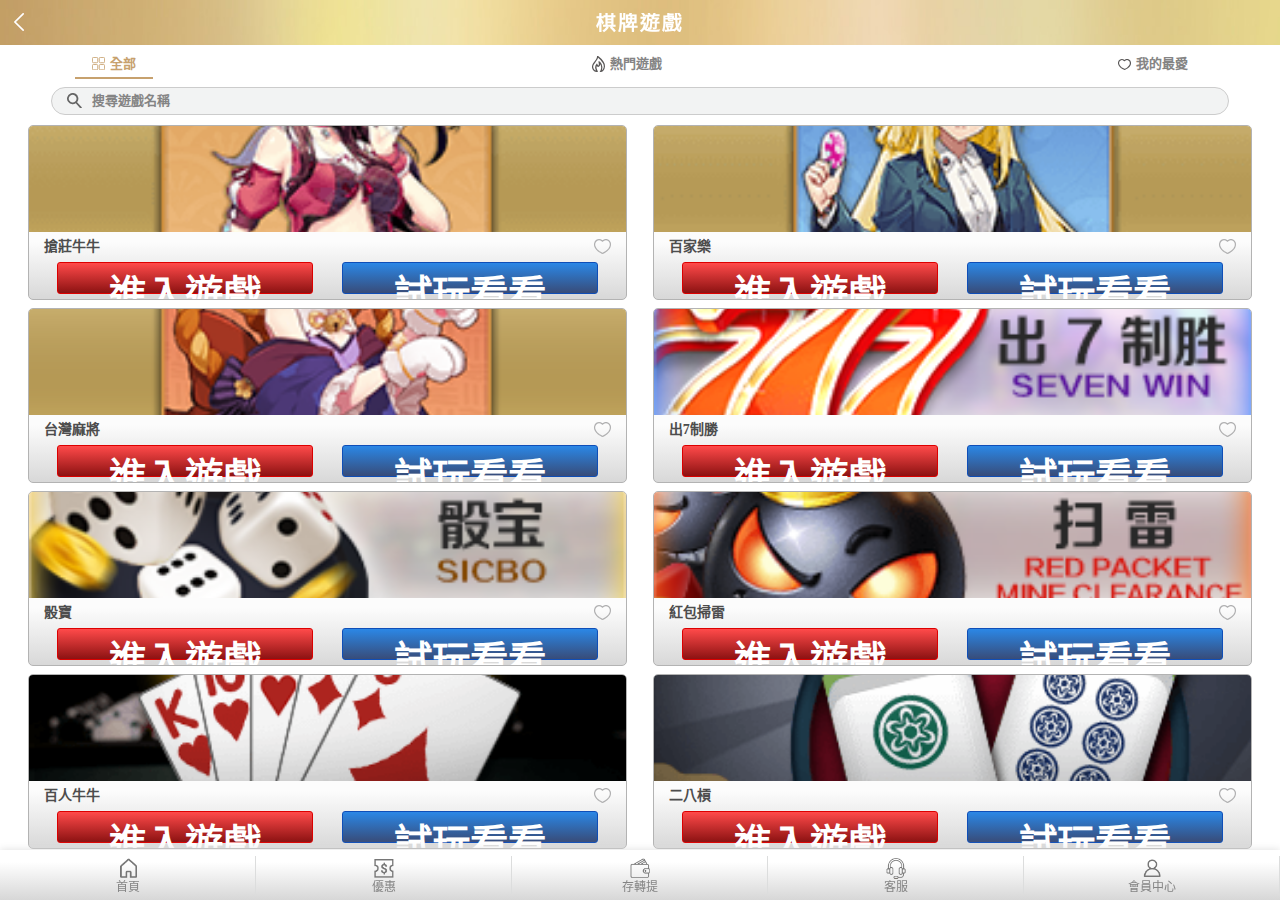
<file: html/boardPage.html>
<!DOCTYPE html>
<html lang="zh-TW">
<head>
    <meta charset="UTF-8">
    <meta name="viewport" content="width=device-width, initial-scale=1">
    <title>Document</title>
    <link rel="stylesheet" href="../css/style.css">
    <link rel="stylesheet" href="../js/slick-1.8.1/slick/slick.css">
    <link rel="stylesheet" href="../js/slick-1.8.1/slick/slick-theme.css">
    <script src="https://code.jquery.com/jquery-3.6.0.min.js"></script>
    <script src="https://code.jquery.com/jquery-2.2.0.min.js"></script>
    <script src="../js/slick-1.8.1/slick/slick.min.js"></script>
    <script src="../js/javascript.js"></script>
    <link rel="shortcut icon" href="../images/64X64.ico" type="image/x-icon">
</head>
<body>
    <!--header-->
    <header>
        <!--content-->
        <div class="content">
            <i class="back_arrow" onclick="window.location.href='./index_inner.html'"></i>
            <div class="title">棋牌遊戲</div>
        </div>
    </header>
    <!--main-->
    <main>
        <!--遊戲內頁-->
        <div class="slotWrap">
            <!--slot上選單-->
            <div class="slotHeader">
                <!--選單-->
                <div class="listBox">
                    <ul>
                        <li class="active">
                            <i class="all_ic"></i>
                            全部
                        </li>
                        <li>
                            <i class="hot_ic"></i>
                            熱門遊戲
                        </li>
                        <li>
                            <i class="love_ic"></i>
                            我的最愛
                        </li>
                    </ul>
                </div>
                <!--搜尋列-->
                <div class="searchBox">
                    <i class="search_ic"></i>
                    <input type="text" placeholder="搜尋遊戲名稱">
                </div>
            </div>
            <!--slot遊戲列-->
            <div class="gameList">
                <div class="gameBox">
                    <img src="../images/partner/board/board_1.png">
                    <p>
                        <span>搶莊牛牛</span>
                        <button class="love"></button>
                    </p>
                    <div class="btnBox">
                        <button class="enter" onclick="callBoard()">進入遊戲</button>
                        <button class="try">試玩看看</button>
                    </div>
                </div>
                <div class="gameBox">
                    <img src="../images/partner/board/board_2.png">
                    <p>
                        <span>百家樂</span>
                        <button class="love"></button>
                    </p>
                    <div class="btnBox">
                        <button class="enter" onclick="callBoard()">進入遊戲</button>
                        <button class="try">試玩看看</button>
                    </div>
                </div>
                <div class="gameBox">
                    <img src="../images/partner/board/board_3.png">
                    <p>
                        <span>台灣麻將</span>
                        <button class="love"></button>
                    </p>
                    <div class="btnBox">
                        <button class="enter" onclick="callBoard()">進入遊戲</button>
                        <button class="try">試玩看看</button>
                    </div>
                </div>
                <div class="gameBox">
                    <img src="../images/partner/board/board_4.png">
                    <p>
                        <span>出7制勝</span>
                        <button class="love"></button>
                    </p>
                    <div class="btnBox">
                        <button class="enter" onclick="callBoard()">進入遊戲</button>
                        <button class="try">試玩看看</button>
                    </div>
                </div>
                <div class="gameBox">
                    <img src="../images/partner/board/board_5.png">
                    <p>
                        <span>骰寶</span>
                        <button class="love"></button>
                    </p>
                    <div class="btnBox">
                        <button class="enter" onclick="callBoard()">進入遊戲</button>
                        <button class="try">試玩看看</button>
                    </div>
                </div>
                <div class="gameBox">
                    <img src="../images/partner/board/board_6.png">
                    <p>
                        <span>紅包掃雷</span>
                        <button class="love"></button>
                    </p>
                    <div class="btnBox">
                        <button class="enter" onclick="callBoard()">進入遊戲</button>
                        <button class="try">試玩看看</button>
                    </div>
                </div>
                <div class="gameBox">
                    <img src="../images/partner/board/board_7.png">
                    <p>
                        <span>百人牛牛</span>
                        <button class="love"></button>
                    </p>
                    <div class="btnBox">
                        <button class="enter" onclick="callBoard()">進入遊戲</button>
                        <button class="try">試玩看看</button>
                    </div>
                </div>
                <div class="gameBox">
                    <img src="../images/partner/board/board_8.png">
                    <p>
                        <span>二八槓</span>
                        <button class="love"></button>
                    </p>
                    <div class="btnBox">
                        <button class="enter" onclick="callBoard()">進入遊戲</button>
                        <button class="try">試玩看看</button>
                    </div>
                </div>
                <div class="gameBox">
                    <img src="../images/partner/board/board_9.png">
                    <p>
                        <span>魚蝦蟹</span>
                        <button class="love"></button>
                    </p>
                    <div class="btnBox">
                        <button class="enter" onclick="callBoard()">進入遊戲</button>
                        <button class="try">試玩看看</button>
                    </div>
                </div>
                <div class="gameBox">
                    <img src="../images/partner/board/board_10.png">
                    <p>
                        <span>紅黑大戰</span>
                        <button class="love"></button>
                    </p>
                    <div class="btnBox">
                        <button class="enter" onclick="callBoard()">進入遊戲</button>
                        <button class="try">試玩看看</button>
                    </div>
                </div>
            </div>
        </div>
    </main>
    <!--footer-->
    <footer>
        <ul>
            <li onclick="window.location.href='./index_inner.html'">
                <i class="menu_ic"></i>
                <p>首頁</p>
            </li>
            <li onclick="window.location.href='./event.html'">
                <i class="event_ic"></i>
                <p>優惠</p>
            </li>
            <li onclick="window.location.href='./wallet.html'">
                <i class="wallet_ic"></i>
                <p>存轉提</p>
            </li>
            <li onclick="window.location.href='./help_often_contact.html'">
                <i class="service_ic"></i>
                <p>客服</p>
            </li>
            <li onclick="window.location.href='./member.html'">
                <i class="center_ic"></i>
                <p>會員中心</p>
            </li>
        </ul>
    </footer>
    <!--彈窗-->
    <div class="filter">
        <!--棋牌彈窗-->
        <div class="jumpWindow gameWindow board">
            <div class="title">
                <p>棋牌遊戲</p>
                <i class="close"></i>
            </div>
            <form>
                <div class="row">
                    <p class="smallTitle">中心錢包</p>
                    <div class="moneyText">$999</div>
                </div>
                <div class="row">
                    <p class="smallTitle">轉帳金額</p>
                    <input type="text">
                </div>
                <div class="row btnBox">
                    <button type="button">$100</button>
                    <button type="button">$500</button>
                    <button type="button">$1000</button>
                    <button type="button">$3000</button>
                    <button type="button">$5000</button>
                    <button type="button">$10000</button>
                    <button type="button">全部</button>
                </div>
                <div class="row checkBtn">
                    <button>確認</button>
                </div>
                <div class="row">
                    <p class="smallTitle">鳳凰棋牌</p>
                    <div class="moneyText">$0</div>
                </div>
            </form>
            <hr>
            <button class="enterBtn">進入遊戲</button>
        </div>
    </div>
</body>
</html>
</file>
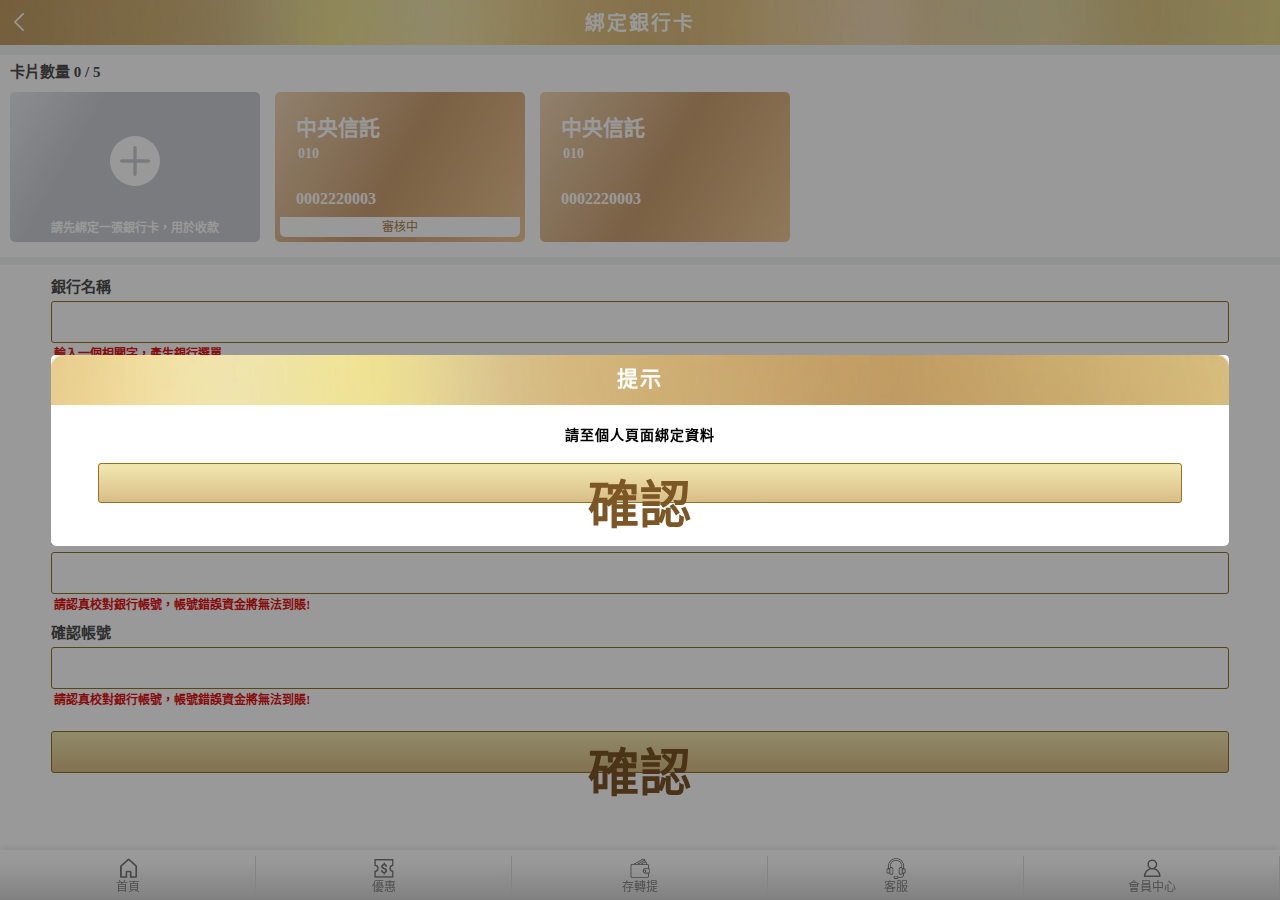
<file: html/card.html>
<!DOCTYPE html>
<html lang="zh-TW">
<head>
    <meta charset="UTF-8">
    <meta name="viewport" content="width=device-width, initial-scale=1">
    <title>Document</title>
    <link rel="stylesheet" href="../css/style.css">
    <link rel="stylesheet" href="../js/slick-1.8.1/slick/slick.css">
    <link rel="stylesheet" href="../js/slick-1.8.1/slick/slick-theme.css">
    <script src="https://code.jquery.com/jquery-3.6.0.min.js"></script>
    <script src="https://code.jquery.com/jquery-2.2.0.min.js"></script>
    <script src="../js/slick-1.8.1/slick/slick.min.js"></script>
    <script src="../js/javascript.js"></script>
    <link rel="shortcut icon" href="../images/64X64.ico" type="image/x-icon">
</head>
<body>
    <!--header-->
    <header>
        <!--content-->
        <div class="content">
            <div class="title">綁定銀行卡</div>
            <i class="back_arrow" onclick="window.location.href='./member.html'"></i>
        </div>
    </header>
    <!--main-->
    <main>
        <!--銀行卡-->
        <div class="cardList">
            <div class="cardBox">
                <p class="title">
                    卡片數量<span> 0</span> / 5
                </p>
                <ul>
                    <li class="empty">
                        <div class="add"></div>
                        <p class="status">請先綁定一張銀行卡，用於收款</p>
                    </li>
                    <li class="wait">
                        <p class="innerTitle">中央信託</p>
                        <p class="smallTitle">010</p>
                        <p class="account">0002220003</p>
                        <div class="ing">審核中</div>
                    </li>
                    <li>
                        <p class="innerTitle">中央信託</p>
                        <p class="smallTitle">010</p>
                        <p class="account">0002220003</p>
                        <div class="ing">審核中</div>
                    </li>
                </ul>
            </div>
        </div>
        <!--內容-->
        <div class="cardContent">
            <ul>
                <li>
                    <p class="title">銀行名稱</p>
                    <input type="text" name="" id="">
                    <p class="remind">輸入一個相關字，產生銀行選單</p>
                </li>
                <li>
                    <p class="title">分行名稱</p>
                    <input type="text" name="" id="">
                </li>
                <li>
                    <p class="title">開戶姓名</p>
                    <input type="text" name="" id="" value="美術一">
                </li>
                <li>
                    <p class="title">銀行帳號</p>
                    <input type="text" name="" id="">
                    <p class="remind">請認真校對銀行帳號，帳號錯誤資金將無法到賬!</p>
                </li>
                <li>
                    <p class="title">確認帳號</p>
                    <input type="text" name="" id="">
                    <p class="remind">請認真校對銀行帳號，帳號錯誤資金將無法到賬!</p>
                </li>
                <button>確認</button>
            </ul>
        </div>
    </main>
    <!--footer-->
    <footer>
        <ul>
            <li onclick="window.location.href='./index_inner.html'">
                <i class="menu_ic"></i>
                <p>首頁</p>
            </li>
            <li onclick="window.location.href='./event.html'">
                <i class="event_ic"></i>
                <p>優惠</p>
            </li>
            <li onclick="window.location.href='./wallet.html'">
                <i class="wallet_ic"></i>
                <p>存轉提</p>
            </li>
            <li onclick="window.location.href='./help_often_contact.html'">
                <i class="service_ic"></i>
                <p>客服</p>
            </li>
            <li onclick="window.location.href='./member.html'">
                <i class="center_ic"></i>
                <p>會員中心</p>
            </li>
        </ul>
    </footer>
    <!--彈窗-->
    <div class="filter display">
        <div class="jumpWindow plsGo display">
            <div class="title">提示</div>
            <div class="content">請至個人頁面綁定資料</div>
            <div class="btnBox">
                <button class="close">確認</button>
            </div>
        </div>
        <div class="jumpWindow plsGo2">
            <div class="title">提示</div>
            <div class="content">已有資料審核中</div>
            <div class="btnBox">
                <button class="close">確認</button>
            </div>
        </div>
    </div>
</body>
</html>
</file>
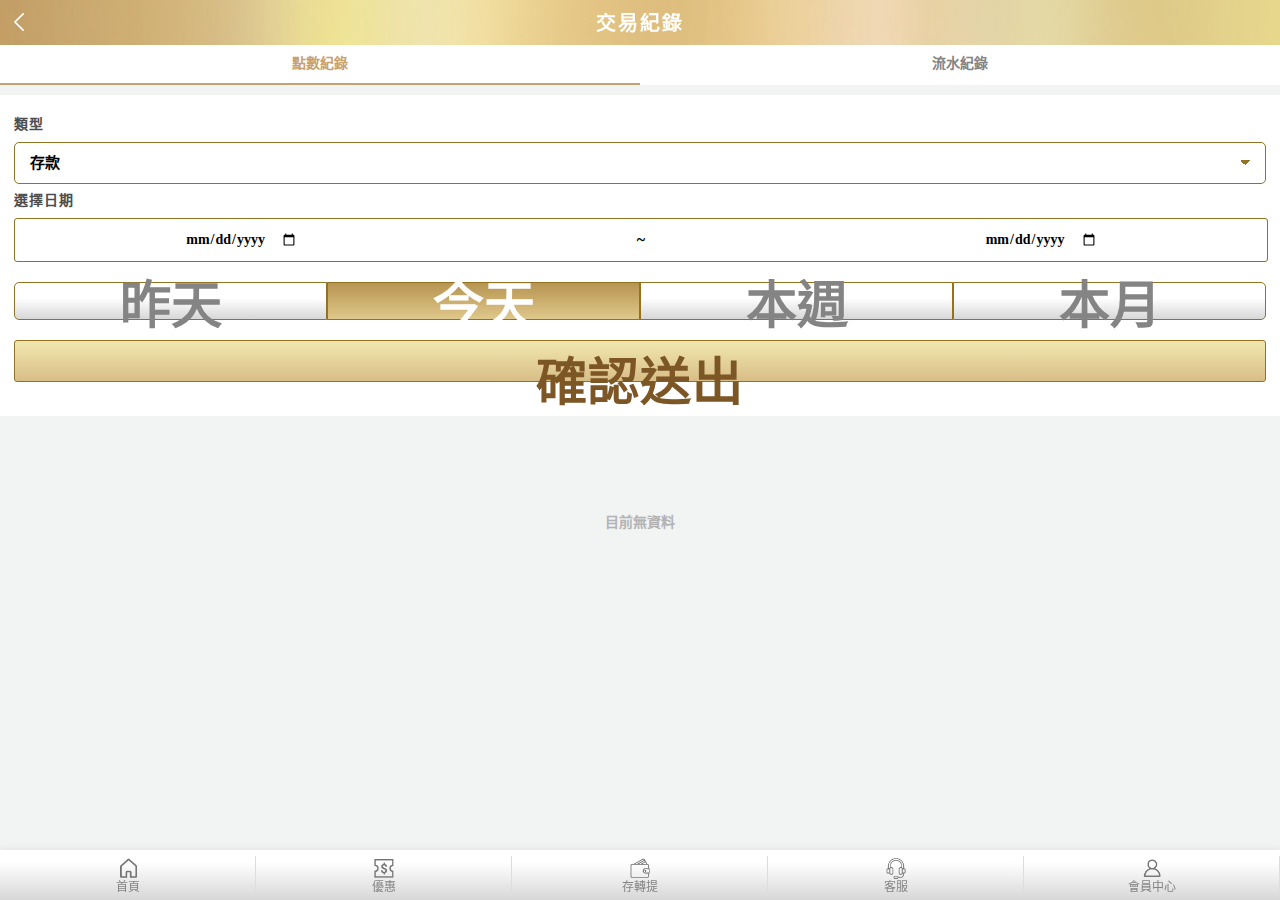
<file: html/dealRecord.html>
<!DOCTYPE html>
<html lang="zh-TW">
<head>
    <meta charset="UTF-8">
    <meta name="viewport" content="width=device-width, initial-scale=1">
    <title>Document</title>
    <link rel="stylesheet" href="../css/style.css">
    <link rel="stylesheet" href="../js/slick-1.8.1/slick/slick.css">
    <link rel="stylesheet" href="../js/slick-1.8.1/slick/slick-theme.css">
    <script src="https://code.jquery.com/jquery-3.6.0.min.js"></script>
    <script src="https://code.jquery.com/jquery-2.2.0.min.js"></script>
    <script src="../js/slick-1.8.1/slick/slick.min.js"></script>
    <script src="../js/javascript.js"></script>
    <link rel="shortcut icon" href="../images/64X64.ico" type="image/x-icon">
</head>
<body>
    <!--header-->
    <header>
        <!--content-->
        <div class="content">
            <i class="back_arrow" onclick="window.location.href='./member.html'"></i>
            <div class="title">交易紀錄</div>
        </div>
    </header>
    <!--main-->
    <main>
        <!--交易紀錄-->
        <div class="bettingWrap deal">
            <div class="recordTop">
                <ul>
                    <li class="active">點數紀錄</li>
                    <li onclick="window.location.href='./dealRecord_water.html'">流水紀錄</li>
                </ul>
            </div>
            <div class="searchContent">
                <div class="top">
                    <div class="full">
                        <p>類型</p>
                        <div class="selectBox">
                            <select>
                                <option value="">存款</option>
                                <option value="">提款</option>
                                <option value="">轉帳/活動錢包</option>
                                <option value="">反水/紅利</option>
                                <option value="">活動錢包購買紀錄</option>
                                <option value="">其它</option>
                            </select>
                        </div>
                    </div>
                    <div class="full">
                        <p>選擇日期</p>
                        <div class="inputBox">
                            <input type="date">
                            ~
                            <input type="date">
                        </div>
                    </div>
                </div>
                <div class="date">
                    <button>昨天</button>
                    <button class="active">今天</button>
                    <button>本週</button>
                    <button>本月</button>
                </div>
                <button class="check">確認送出</button>
            </div>
            <div class="list">
                <p class="noData display">目前無資料</p>
                <div class="recordBox">
                    <p class="title">
                        一般錢包 - 轉出
                        <span class="date">2021-06-16 11:36:09</span>
                    </p>
                    <ul>
                        <li>
                            交易內容
                            <p>BNG娱乐->中心錢包</p>
                        </li>
                        <li>
                            金額
                            <p>9999</p>
                        </li>
                    </ul>
                </div>
                <div class="recordBox">
                    <p class="title">
                        一般錢包 - 轉出
                        <span class="date">2021-06-16 11:36:09</span>
                    </p>
                    <ul>
                        <li>
                            交易內容
                            <p>BNG娱乐->中心錢包</p>
                        </li>
                        <li>
                            金額
                            <p>9999</p>
                        </li>
                    </ul>
                </div>
                <div class="recordBox">
                    <p class="title">
                        一般錢包 - 轉出
                        <span class="date">2021-06-16 11:36:09</span>
                    </p>
                    <ul>
                        <li>
                            交易內容
                            <p>BNG娱乐->中心錢包</p>
                        </li>
                        <li>
                            金額
                            <p>9999</p>
                        </li>
                    </ul>
                </div>
                <div class="recordBox">
                    <p class="title">
                        一般錢包 - 轉出
                        <span class="date">2021-06-16 11:36:09</span>
                    </p>
                    <ul>
                        <li>
                            交易內容
                            <p>BNG娱乐->中心錢包</p>
                        </li>
                        <li>
                            金額
                            <p>9999</p>
                        </li>
                    </ul>
                </div>
            </div>
        </div>
    </main>
    <!--footer-->
    <footer>
        <ul>
            <li onclick="window.location.href='./index_inner.html'">
                <i class="menu_ic"></i>
                <p>首頁</p>
            </li>
            <li onclick="window.location.href='./event.html'">
                <i class="event_ic"></i>
                <p>優惠</p>
            </li>
            <li onclick="window.location.href='./wallet.html'">
                <i class="wallet_ic"></i>
                <p>存轉提</p>
            </li>
            <li onclick="window.location.href='./help_often_contact.html'">
                <i class="service_ic"></i>
                <p>客服</p>
            </li>
            <li onclick="window.location.href='./member.html'">
                <i class="center_ic"></i>
                <p>會員中心</p>
            </li>
        </ul>
    </footer>
    <!--彈窗-->
    <div class="filter">
        <!--帳戶平台彈窗-->
        <div class="jumpWindow accWindow">
            <div class="title">
                帳戶
                <i class="close"></i>
            </div>
            <div class="content">
                <div class="bigBox">
                    <button class="active">全帳戶</button>
                </div>
            </div>
        </div>
        <div class="jumpWindow platWindow">
            <div class="title">
                平台
                <i class="close"></i>
            </div>
            <div class="content">
                <div class="bigBox">
                    <button class="active">全平台</button>
                </div>
                <div class="smallBox">
                    <button>BNG娛樂</button>
                    <button>BNG娛樂</button>
                    <button>BNG娛樂</button>
                    <button>BNG娛樂</button>
                    <button>BNG娛樂</button>
                    <button>BNG娛樂</button>
                    <button>BNG娛樂</button>
                    <button>BNG娛樂</button>
                    <button>BNG娛樂</button>
                    <button>BNG娛樂</button>
                </div>
            </div>
        </div>
    </div>
</body>
</html>
</file>
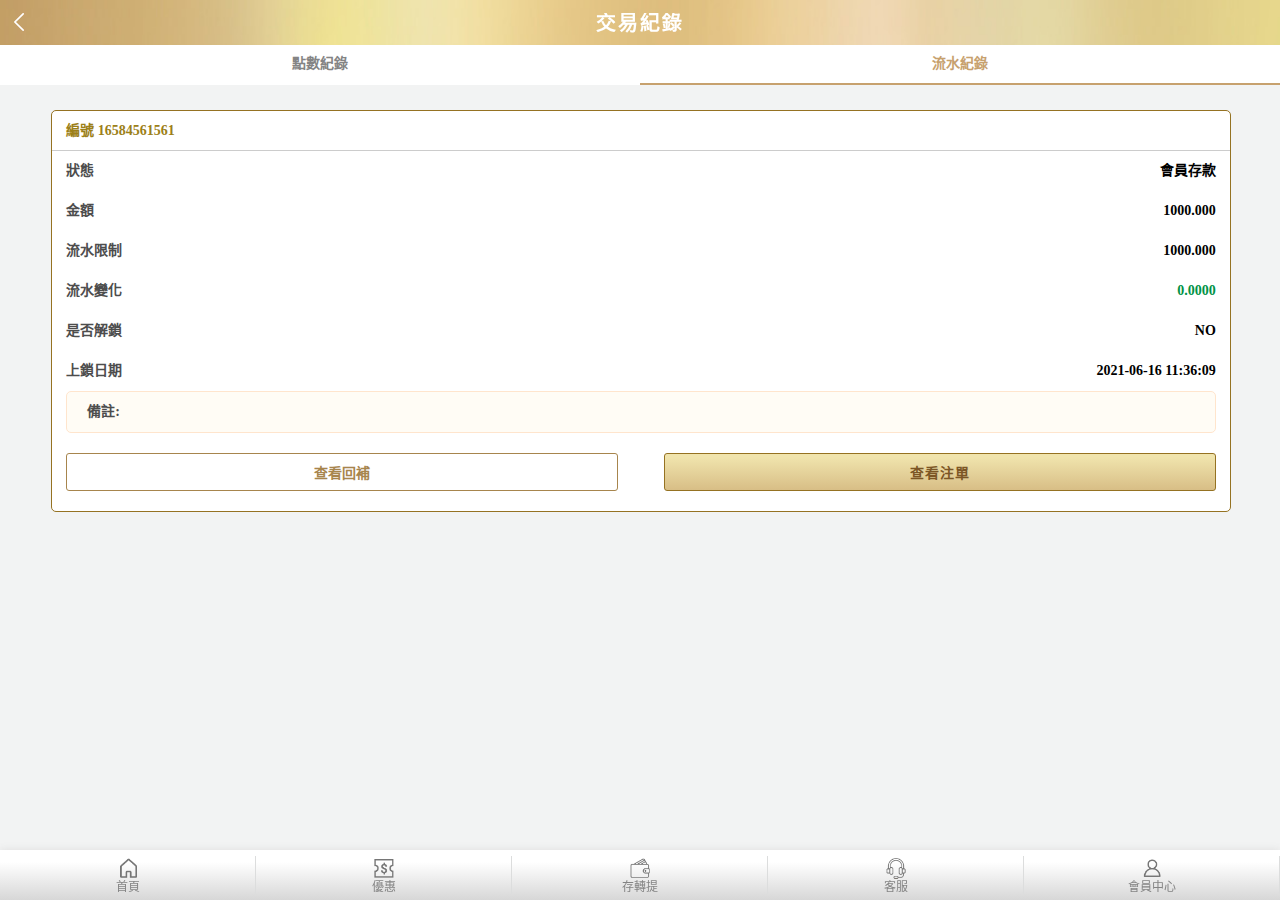
<file: html/dealRecord_water.html>
<!DOCTYPE html>
<html lang="zh-TW">
<head>
    <meta charset="UTF-8">
    <meta name="viewport" content="width=device-width, initial-scale=1">
    <title>Document</title>
    <link rel="stylesheet" href="../css/style.css">
    <link rel="stylesheet" href="../js/slick-1.8.1/slick/slick.css">
    <link rel="stylesheet" href="../js/slick-1.8.1/slick/slick-theme.css">
    <script src="https://code.jquery.com/jquery-3.6.0.min.js"></script>
    <script src="https://code.jquery.com/jquery-2.2.0.min.js"></script>
    <script src="../js/slick-1.8.1/slick/slick.min.js"></script>
    <script src="../js/javascript.js"></script>
    <link rel="shortcut icon" href="../images/64X64.ico" type="image/x-icon">
</head>
<body>
    <!--header-->
    <header>
        <!--content-->
        <div class="content">
            <i class="back_arrow" onclick="window.location.href='./member.html'"></i>
            <div class="title">交易紀錄</div>
        </div>
    </header>
    <!--main-->
    <main>
        <!--交易紀錄_流水紀錄-->
        <div class="bettingWrap deal">
            <div class="recordTop">
                <ul>
                    <li onclick="window.location.href='./dealRecord.html'">點數紀錄</li>
                    <li class="active">流水紀錄</li>
                </ul>
            </div>
            <div class="waterBox">
                <p class="noData">目前無資料</p>
                <ul>
                    <li>
                        <p class="title">編號 16584561561</p>
                        <p>
                            <span>狀態</span>
                            <span>會員存款</span>
                        </p>
                        <p>
                            <span>金額</span>
                            <span>1000.000</span>
                        </p>
                        <p>
                            <span>流水限制</span>
                            <span>1000.000</span>
                        </p>
                        <p>
                            <span>流水變化</span>
                            <span class="sp">0.0000</span>
                        </p>
                        <p>
                            <span>是否解鎖</span>
                            <span>NO</span>
                        </p>
                        <p>
                            <span>上鎖日期</span>
                            <span>2021-06-16 11:36:09</span>
                        </p>
                        <div class="remindBox">
                            備註:
                        </div>
                        <div class="btnBox">
                            <button>查看回補</button>
                            <button>查看注單</button>
                        </div>
                    </li>
                </ul>
            </div>
        </div>
    </main>
    <!--footer-->
    <footer>
        <ul>
            <li onclick="window.location.href='./index_inner.html'">
                <i class="menu_ic"></i>
                <p>首頁</p>
            </li>
            <li onclick="window.location.href='./event.html'">
                <i class="event_ic"></i>
                <p>優惠</p>
            </li>
            <li onclick="window.location.href='./wallet.html'">
                <i class="wallet_ic"></i>
                <p>存轉提</p>
            </li>
            <li onclick="window.location.href='./help_often_contact.html'">
                <i class="service_ic"></i>
                <p>客服</p>
            </li>
            <li onclick="window.location.href='./member.html'">
                <i class="center_ic"></i>
                <p>會員中心</p>
            </li>
        </ul>
    </footer>
    <!--彈窗-->
    <div class="filter">
        <!--帳戶平台彈窗-->
        <div class="jumpWindow accWindow">
            <div class="title">
                帳戶
                <i class="close"></i>
            </div>
            <div class="content">
                <div class="bigBox">
                    <button class="active">全帳戶</button>
                </div>
            </div>
        </div>
        <div class="jumpWindow platWindow">
            <div class="title">
                平台
                <i class="close"></i>
            </div>
            <div class="content">
                <div class="bigBox">
                    <button class="active">全平台</button>
                </div>
                <div class="smallBox">
                    <button>BNG娛樂</button>
                    <button>BNG娛樂</button>
                    <button>BNG娛樂</button>
                    <button>BNG娛樂</button>
                    <button>BNG娛樂</button>
                    <button>BNG娛樂</button>
                    <button>BNG娛樂</button>
                    <button>BNG娛樂</button>
                    <button>BNG娛樂</button>
                    <button>BNG娛樂</button>
                </div>
            </div>
        </div>
    </div>
</body>
</html>
</file>
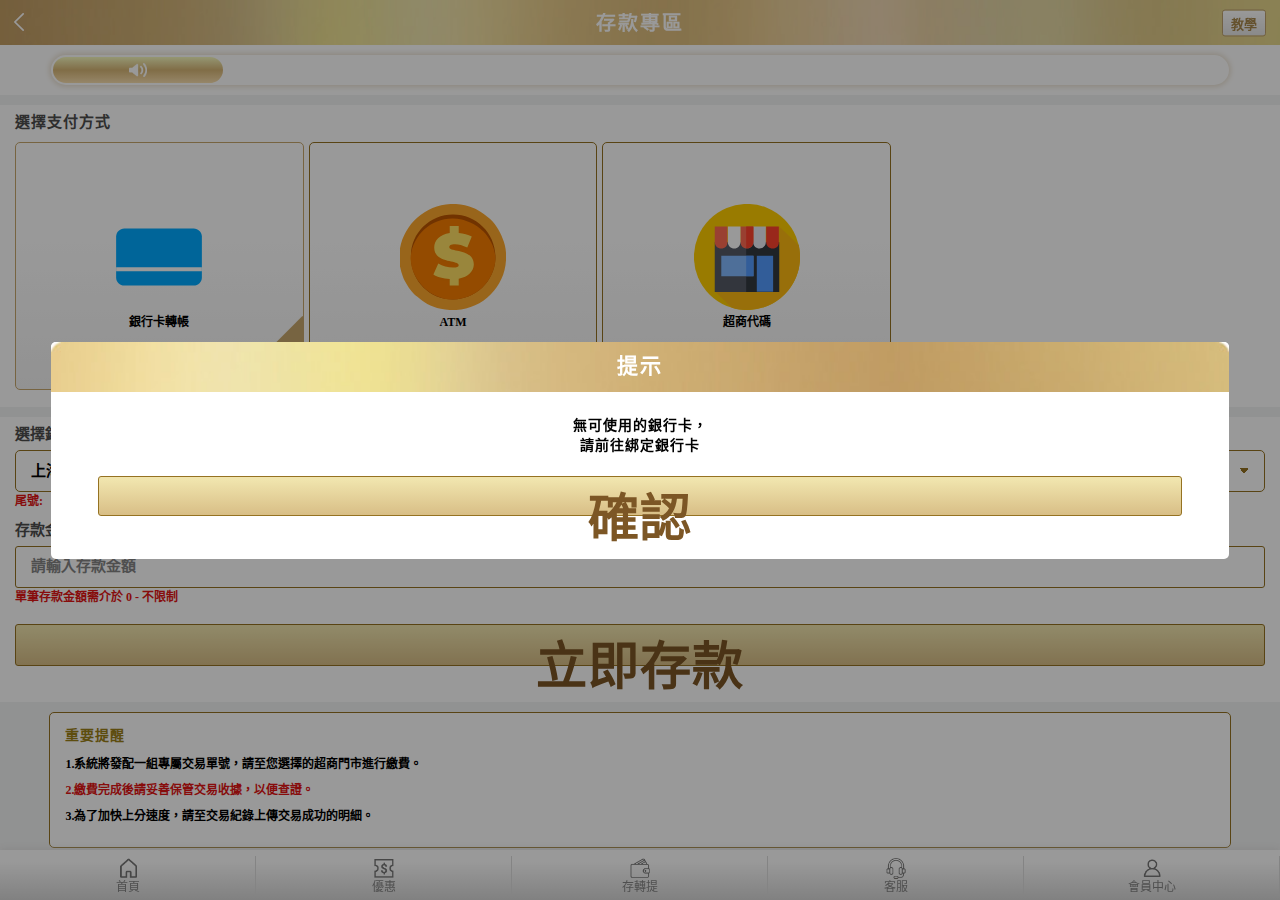
<file: html/deposit.html>
<!DOCTYPE html>
<html lang="zh-TW">
<head>
    <meta charset="UTF-8">
    <meta name="viewport" content="width=device-width, initial-scale=1">
    <title>Document</title>
    <link rel="stylesheet" href="../css/style.css">
    <link rel="stylesheet" href="../js/slick-1.8.1/slick/slick.css">
    <link rel="stylesheet" href="../js/slick-1.8.1/slick/slick-theme.css">
    <script src="https://code.jquery.com/jquery-3.6.0.min.js"></script>
    <script src="https://code.jquery.com/jquery-2.2.0.min.js"></script>
    <script src="../js/slick-1.8.1/slick/slick.min.js"></script>
    <script src="../js/javascript.js"></script>
    <link rel="shortcut icon" href="../images/64X64.ico" type="image/x-icon">
</head>
<body>
    <!--header-->
    <header>
        <!--content-->
        <div class="content">
            <i class="back_arrow" onclick="window.location.href='./wallet.html'"></i>
            <div class="title">存款專區</div>
            <button class="detailBtn" onclick="window.location.href='./help_new_deposit.html'">教學</button>
        </div>
    </header>
    <!--main-->
    <main>
        <div class="marqueeBox">
            <i class="marquee_ic"></i>
            <div class="marquee">
                <pre>公告測試公告測試公告測試</pre>
            </div>
        </div>
        <!--存款-->
        <div class="depositWrap">
            <div class="depList display">
                <p class="title">選擇支付方式</p>
                <div class="listWrap">
                    <ul>
                        <li class="active">
                            <i class="card_ic"></i>
                            <p>銀行卡轉帳</p>
                        </li>
                        <li>
                            <i class="atm_ic"></i>
                            <p>ATM</p>
                        </li>
                        <li>
                            <i class="shop_ic"></i>
                            <p>超商代碼</p>
                        </li>
                    </ul>
                </div>
            </div>
            <div class="depContent card display">
                <p class="title">
                    選擇銀行
                    <span class="remind">僅接受綁定銀行轉入之款項</span>
                </p>
                <select>
                    <option value="">上海銀行</option>
                    <option value="">上海銀行</option>
                    <option value="">上海銀行</option>
                </select>
                <span class="remind">
                    尾號:
                    <span class="num">41879</span>
                </span>
                <p class="title">存款金額</p>
                <input type="text" placeholder="請輸入存款金額">
                <span class="remind">單筆存款金額需介於 0 - 不限制</span>
                <button class="check">立即存款</button>
            </div>
            <div class="depContent atm">
                <p class="title">
                    <span>※ </span>
                    選擇帳號
                </p>
                <select>
                    <option value="">虛擬銀行</option>
                    <option value="">虛擬銀行</option>
                    <option value="">虛擬銀行</option>
                </select>
                <p class="title">
                    <span>※ </span>
                    存款金額
                </p>
                <input type="text" placeholder="請輸入存款金額">
                <span class="remind">單筆存款金額需介於 0 - 不限制</span>
                <button class="check">立即存款</button>
            </div>
            <div class="depContent shop">
                <p class="title">
                    <span>※ </span>
                    選擇帳號
                </p>
                <select>
                    <option value="">線上商店</option>
                    <option value="">線上商店</option>
                    <option value="">線上商店</option>
                </select>
                <p class="title">
                    <span>※ </span>
                    存款金額
                </p>
                <input type="text" placeholder="請輸入存款金額">
                <span class="remind">單筆存款金額需介於 0 - 不限制</span>
                <button class="check">立即存款</button>
            </div>
            <div class="depContent already">
                <ul>
                    <li>
                        <p class="title">存款到下列帳號</p>
                    </li>
                    <li>
                        <p class="smallTitle">銀行</p>
                        <p>測試銀行-分行</p>
                    </li>
                    <li>
                        <p class="smallTitle">銀行帳號</p>
                        <p>
                            852852
                            <button class="copy">複製</button>
                        </p>
                    </li>
                    <li>
                        <div class="checkBox">
                            <p>
                                $50000
                                <button class="copy">複製</button>
                                <button class="change">修改</button>
                            </p>
                            <p class="remind">(轉帳金額務必與訂單金額一致唷!!)</p>
                        </div>
                    </li>
                    <li>
                        <button class="check">確認轉帳</button>
                    </li>
                </ul>
            </div>
            <div class="remindBox">
                <p class="title">重要提醒</p>
                <p>1.系統將發配一組專屬交易單號，請至您選擇的超商門市進行繳費。</p>
                <p><span class="sp">2.繳費完成後請妥善保管交易收據，以便查證。</span></p>
                <p>3.為了加快上分速度，請至交易紀錄上傳交易成功的明細。</p>
            </div>
        </div>
    </main>
    <!--footer-->
    <footer>
        <ul>
            <li onclick="window.location.href='./index_inner.html'">
                <i class="menu_ic"></i>
                <p>首頁</p>
            </li>
            <li onclick="window.location.href='./event.html'">
                <i class="event_ic"></i>
                <p>優惠</p>
            </li>
            <li onclick="window.location.href='./wallet.html'">
                <i class="wallet_ic"></i>
                <p>存轉提</p>
            </li>
            <li onclick="window.location.href='./help_often_contact.html'">
                <i class="service_ic"></i>
                <p>客服</p>
            </li>
            <li onclick="window.location.href='./member.html'">
                <i class="center_ic"></i>
                <p>會員中心</p>
            </li>
        </ul>
    </footer>
    <!--彈窗-->
    <div class="filter display">
        <!--無信用卡提示-->
        <div class="jumpWindow plsGo display">
            <div class="title">提示</div>
            <div class="content">
                <p>無可使用的銀行卡，</p>
                <p>請前往綁定銀行卡</p>
            </div>
            <div class="btnBox">
                <button class="close">確認</button>
            </div>
        </div>
        <!--loading-->
        <div class="jumpWindow loading">
            <div class="title">提示</div>
            <div class="content">
                <div class="img"></div>
                <p>loading...</p>
            </div>
        </div>
    </div>
</body>
</html>
</file>
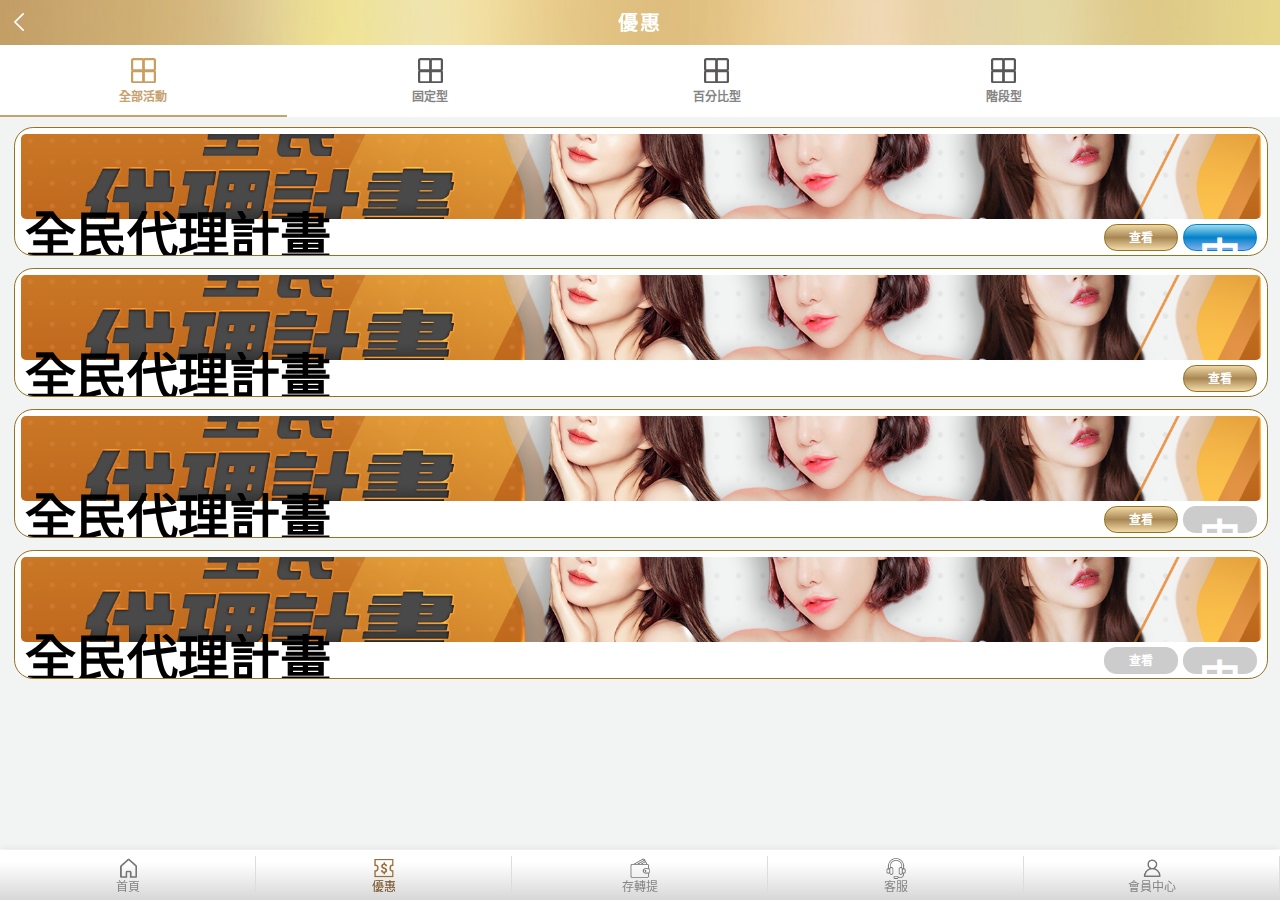
<file: html/event.html>
<!DOCTYPE html>
<html lang="zh-TW">
<head>
    <meta charset="UTF-8">
    <meta name="viewport" content="width=device-width, initial-scale=1">
    <title>Document</title>
    <link rel="stylesheet" href="../css/style.css">
    <link rel="stylesheet" href="../js/slick-1.8.1/slick/slick.css">
    <link rel="stylesheet" href="../js/slick-1.8.1/slick/slick-theme.css">
    <script src="https://code.jquery.com/jquery-3.6.0.min.js"></script>
    <script src="https://code.jquery.com/jquery-2.2.0.min.js"></script>
    <script src="../js/slick-1.8.1/slick/slick.min.js"></script>
    <script src="../js/javascript.js"></script>
    <link rel="shortcut icon" href="../images/64X64.ico" type="image/x-icon">
</head>
<body>
    <!--header-->
    <header>
        <!--content-->
        <div class="content">
            <i class="back_arrow" onclick="window.location.href='./index_inner.html'"></i>
            <div class="title">優惠</div>
        </div>
    </header>
    <!--main-->
    <main>
        <!--優惠選擇列-->
        <div class="eventType">
            <ul>
                <li class="active">
                    <i class="all_ic"></i>
                    <span>全部活動</span>
                </li>
                <li>
                    <i class="all_ic"></i>
                    <span>固定型</span>
                </li>
                <li>
                    <i class="all_ic"></i>
                    <span>百分比型</span>
                </li>
                <li>
                    <i class="all_ic"></i>
                    <span>階段型</span>
                </li>
            </ul>
        </div>
        <!--優惠列表-->
        <div class="eventList">
            <ul>
                <li>
                    <div class="eventBox">
                        <div class="eventImg">
                            <img src="../images/event_1.png">
                        </div>
                        <div class="textBox">
                            <p>全民代理計畫</p>
                            <div>
                                <button onclick="window.location.href='./event_page.html'">查看</button>
                                <button class="display">申請</button>
                            </div>
                        </div>
                    </div>
                </li>
                <li>
                    <div class="eventBox">
                        <div class="eventImg">
                            <img src="../images/event_1.png">
                        </div>
                        <div class="textBox">
                            <p>全民代理計畫</p>
                            <div>
                                <button onclick="window.location.href='./event_page.html'">查看</button>
                                <button>申請</button>
                            </div>
                        </div>
                    </div>
                </li>
                <li>
                    <div class="eventBox">
                        <div class="eventImg">
                            <img src="../images/event_1.png">
                        </div>
                        <div class="textBox">
                            <p>全民代理計畫</p>
                            <div>
                                <button onclick="window.location.href='./event_page.html'">查看</button>
                                <button class="display" disabled>申請</button>
                            </div>
                        </div>
                    </div>
                </li>
                <li>
                    <div class="eventBox">
                        <div class="eventImg">
                            <img src="../images/event_1.png">
                        </div>
                        <div class="textBox">
                            <p>全民代理計畫</p>
                            <div>
                                <button onclick="window.location.href='./event_page.html'" disabled>查看</button>
                                <button class="display" disabled>申請</button>
                            </div>
                        </div>
                    </div>
                </li>
            </ul>
        </div>
    </main>
    <!--footer-->
    <footer>
        <ul>
            <li onclick="window.location.href='./index_inner.html'">
                <i class="menu_ic"></i>
                <p>首頁</p>
            </li>
            <li class="active" onclick="window.location.href='./event.html'">
                <i class="event_ic"></i>
                <p>優惠</p>
            </li>
            <li onclick="window.location.href='./wallet.html'">
                <i class="wallet_ic"></i>
                <p>存轉提</p>
            </li>
            <li onclick="window.location.href='./help_often_contact.html'">
                <i class="service_ic"></i>
                <p>客服</p>
            </li>
            <li onclick="window.location.href='./member.html'">
                <i class="center_ic"></i>
                <p>會員中心</p>
            </li>
        </ul>
    </footer>
    <!--彈窗-->
    <div class="filter"></div>
</body>
</html>
</file>
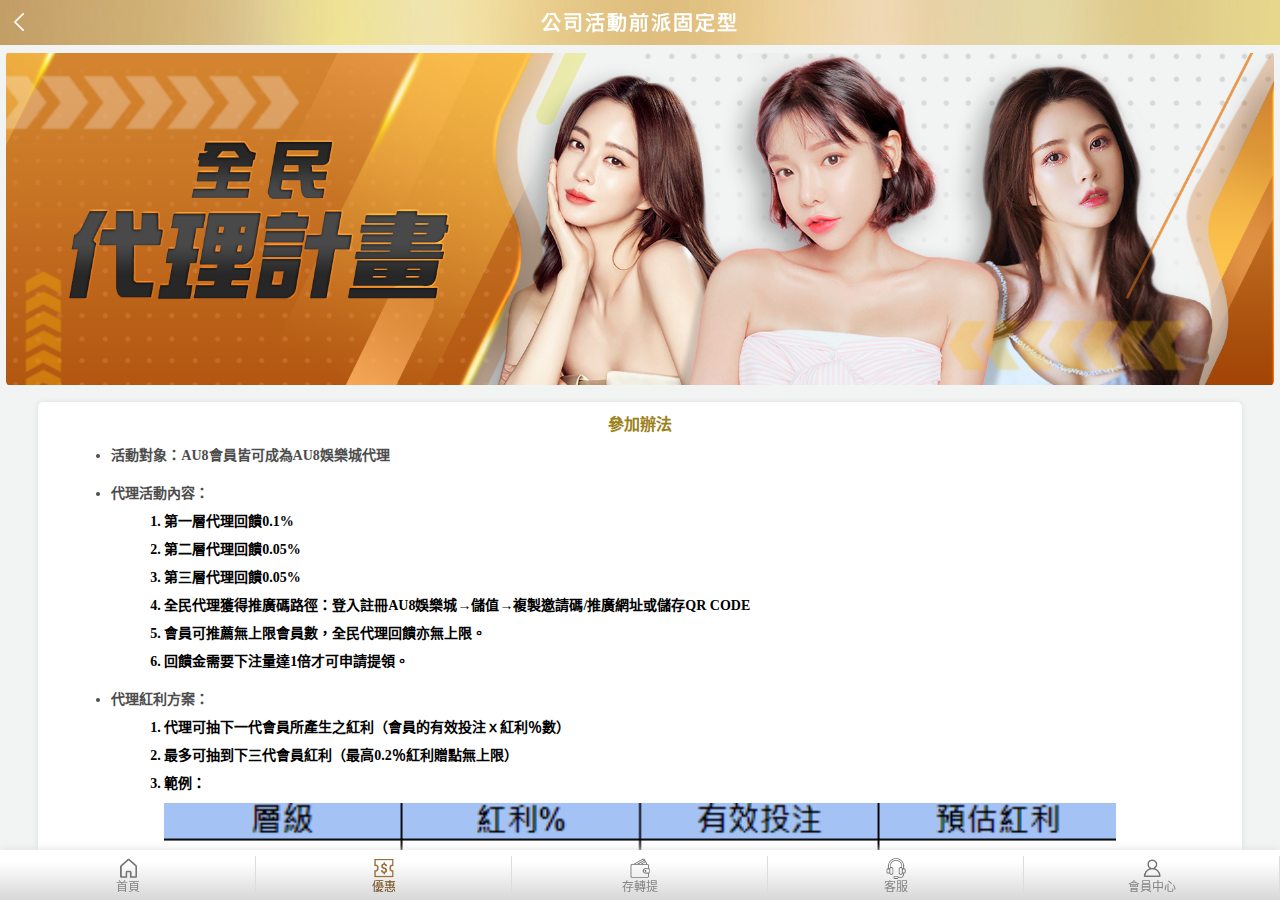
<file: html/event_page.html>
<!DOCTYPE html>
<html lang="zh-TW">
<head>
    <meta charset="UTF-8">
    <meta name="viewport" content="width=device-width, initial-scale=1">
    <title>Document</title>
    <link rel="stylesheet" href="../css/style.css">
    <link rel="stylesheet" href="../js/slick-1.8.1/slick/slick.css">
    <link rel="stylesheet" href="../js/slick-1.8.1/slick/slick-theme.css">
    <script src="https://code.jquery.com/jquery-3.6.0.min.js"></script>
    <script src="https://code.jquery.com/jquery-2.2.0.min.js"></script>
    <script src="../js/slick-1.8.1/slick/slick.min.js"></script>
    <script src="../js/javascript.js"></script>
    <link rel="shortcut icon" href="../images/64X64.ico" type="image/x-icon">
</head>
<body>
    <!--header-->
    <header>
        <!--content-->
        <div class="content">
            <i class="back_arrow" onclick="window.location.href='./event.html'"></i>
            <div class="title">公司活動前派固定型</div>
        </div>
    </header>
    <!--main-->
    <main>
        <div class="eventDetail">
            <div class="eventImg">
                <img src="../images/event_1.png">
            </div>
            <div class="detailContent">
                <ul>
                    <li class="title">參加辦法</li>
                    <ul>
                        <li>活動對象：AU8會員皆可成為AU8娛樂城代理</li>
                        <li>
                            代理活動內容：
                            <ul>
                                <li>第一層代理回饋0.1%</li>
                                <li>第二層代理回饋0.05%</li>
                                <li>第三層代理回饋0.05%</li>
                                <li>全民代理獲得推廣碼路徑：登入註冊AU8娛樂城→儲值→複製邀請碼/推廣網址或儲存QR CODE</li>
                                <li>會員可推薦無上限會員數，全民代理回饋亦無上限。</li>
                                <li>回饋金需要下注量達1倍才可申請提領。</li>
                            </ul>
                        </li>
                        <li>
                            代理紅利方案：
                            <ul>
                                <li>代理可抽下一代會員所產生之紅利（會員的有效投注ｘ紅利％數）</li>
                                <li>最多可抽到下三代會員紅利（最高0.2％紅利贈點無上限）</li>
                                <li>
                                    範例：
                                    <img class="innerImg" src="../images/event_1_inner1.png">
                                </li>
                            </ul>
                        </li>
                        <li>VIP尊龍會員推薦好友加入AU8也可領彩金！</li>
                        <li>
                            活動內容：
                            <ul>
                                <li>即日起尊龍會員只要推薦好友加入並且完成規定充值金額，即可領取高額彩金！趕緊發動你的好友圈，賺取高額推薦彩金吧！</li>
                                <li>推薦人完成有效推薦「新會員」，即可向客服人員提出申請推薦彩金。</li>
                                <li>每位新會員只可被推薦一次，每位新會員限定使用同一個推廣碼註冊。</li>
                                <li>領取推薦彩金完成流水後即可提領（計算方式請參閱推薦活動）</li>
                                <li class="sp">AU8平台保有活動最終解釋權。</li>
                            </ul>
                        </li>
                    </ul>
                </ul>
                <div class="contentFooter"></div>
            </div>
        </div>
    </main>
    <!--footer-->
    <footer>
        <ul>
            <li onclick="window.location.href='./index_inner.html'">
                <i class="menu_ic"></i>
                <p>首頁</p>
            </li>
            <li class="active" onclick="window.location.href='./event.html'">
                <i class="event_ic"></i>
                <p>優惠</p>
            </li>
            <li onclick="window.location.href='./wallet.html'">
                <i class="wallet_ic"></i>
                <p>存轉提</p>
            </li>
            <li onclick="window.location.href='./help_often_contact.html'">
                <i class="service_ic"></i>
                <p>客服</p>
            </li>
            <li onclick="window.location.href='./member.html'">
                <i class="center_ic"></i>
                <p>會員中心</p>
            </li>
        </ul>
    </footer>
    <!--彈窗-->
    <div class="filter"></div>
</body>
</html>
</file>
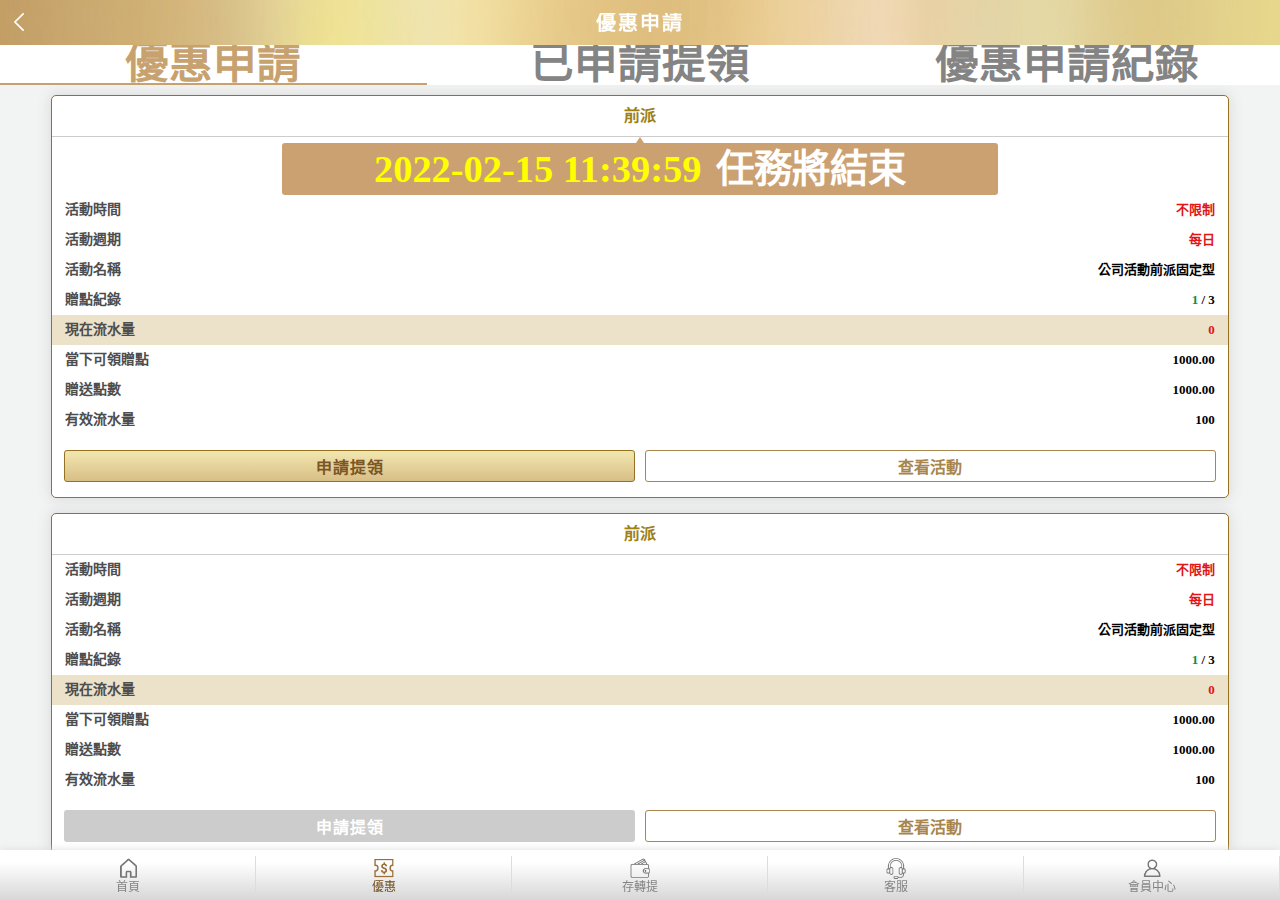
<file: html/eventApply.html>
<!DOCTYPE html>
<html lang="zh-TW">
<head>
    <meta charset="UTF-8">
    <meta name="viewport" content="width=device-width, initial-scale=1">
    <title>Document</title>
    <link rel="stylesheet" href="../css/style.css">
    <link rel="stylesheet" href="../js/slick-1.8.1/slick/slick.css">
    <link rel="stylesheet" href="../js/slick-1.8.1/slick/slick-theme.css">
    <script src="https://code.jquery.com/jquery-3.6.0.min.js"></script>
    <script src="https://code.jquery.com/jquery-2.2.0.min.js"></script>
    <script src="../js/slick-1.8.1/slick/slick.min.js"></script>
    <script src="../js/javascript.js"></script>
    <link rel="shortcut icon" href="../images/64X64.ico" type="image/x-icon">
</head>
<body>
    <!--header-->
    <header>
        <!--content-->
        <div class="content">
            <i class="back_arrow" onclick="window.location.href='./member.html'"></i>
            <div class="title">優惠申請</div>
        </div>
    </header>
    <!--main-->
    <main>
        <!--優惠選擇列-->
        <div class="eventApplyType">
            <ul>
                <li class="active">優惠申請</li>
                <li>已申請提領</li>
                <li>優惠申請紀錄</li>
            </ul>
        </div>
        <!--優惠申請-->
        <div class="applyList choose display">
            <ul class="listBox">
                <li class="list">
                    <div class="title">前派</div>
                    <div class="tips display">
                        <em>2022-02-15 11:39:59</em>
                        任務將結束
                    </div>
                    <ul>
                        <li>
                            <label>活動時間</label>
                            <p>
                                <em>不限制</em>
                            </p>
                        </li>
                        <li>
                            <label>活動週期</label>
                            <p>
                                <em>每日</em>
                            </p>
                        </li>
                        <li>
                            <label>活動名稱</label>
                            <p>公司活動前派固定型</p>
                        </li>
                        <li>
                            <label>贈點紀錄</label>
                            <p>
                                <em class="sp">1</em>
                                 / 3
                            </p>
                        </li>
                        <li class="cur">
                            <label>現在流水量</label>
                            <p>
                                <em>0</em>
                            </p>
                        </li>
                        <li>
                            <label>當下可領贈點</label>
                            <p>1000.00</p>
                        </li>
                        <li>
                            <label>贈送點數</label>
                            <p>1000.00</p>
                        </li>
                        <li>
                            <label>有效流水量</label>
                            <p>100</p>
                        </li>
                    </ul>
                    <div class="btnBox">
                        <button class="applyBtn">申請提領</button>
                        <button class="checkBtn">查看活動</button>
                    </div>
                </li>
                <li class="list">
                    <div class="title">前派</div>
                    <div class="tips">
                        <em>2022-02-15 11:39:59</em>
                        任務將結束
                    </div>
                    <ul>
                        <li>
                            <label>活動時間</label>
                            <p>
                                <em>不限制</em>
                            </p>
                        </li>
                        <li>
                            <label>活動週期</label>
                            <p>
                                <em>每日</em>
                            </p>
                        </li>
                        <li>
                            <label>活動名稱</label>
                            <p>公司活動前派固定型</p>
                        </li>
                        <li>
                            <label>贈點紀錄</label>
                            <p>
                                <em class="sp">1</em>
                                 / 3
                            </p>
                        </li>
                        <li class="cur">
                            <label>現在流水量</label>
                            <p>
                                <em>0</em>
                            </p>
                        </li>
                        <li>
                            <label>當下可領贈點</label>
                            <p>1000.00</p>
                        </li>
                        <li>
                            <label>贈送點數</label>
                            <p>1000.00</p>
                        </li>
                        <li>
                            <label>有效流水量</label>
                            <p>100</p>
                        </li>
                    </ul>
                    <div class="btnBox">
                        <button class="applyBtn" disabled>申請提領</button>
                        <button class="checkBtn">查看活動</button>
                    </div>
                </li>
                <li class="list">
                    <div class="title">前派</div>
                    <div class="tips">
                        <em>2022-02-15 11:39:59</em>
                        任務將結束
                    </div>
                    <ul>
                        <li>
                            <label>活動時間</label>
                            <p>
                                <em>不限制</em>
                            </p>
                        </li>
                        <li>
                            <label>活動週期</label>
                            <p>
                                <em>每日</em>
                            </p>
                        </li>
                        <li>
                            <label>活動名稱</label>
                            <p>公司活動前派固定型</p>
                        </li>
                        <li>
                            <label>贈點紀錄</label>
                            <p>
                                <em class="sp">1</em>
                                 / 3
                            </p>
                        </li>
                        <li class="cur">
                            <label>現在流水量</label>
                            <p>
                                <em>0</em>
                            </p>
                        </li>
                        <li>
                            <label>當下可領贈點</label>
                            <p>1000.00</p>
                        </li>
                        <li>
                            <label>贈送點數</label>
                            <p>1000.00</p>
                        </li>
                        <li>
                            <label>有效流水量</label>
                            <p>100</p>
                        </li>
                    </ul>
                    <div class="btnBox">
                        <button class="applyBtn" disabled>申請提領</button>
                        <button class="checkBtn" disabled>查看活動</button>
                    </div>
                </li>
                <li class="list">
                    <div class="title">前派</div>
                    <div class="tips display">
                        <em>2022-02-15 11:39:59</em>
                        任務將結束
                    </div>
                    <ul>
                        <li>
                            <label>活動時間</label>
                            <p>
                                <em>不限制</em>
                            </p>
                        </li>
                        <li>
                            <label>活動週期</label>
                            <p>
                                <em>每日</em>
                            </p>
                        </li>
                        <li>
                            <label>活動名稱</label>
                            <p>公司活動前派固定型</p>
                        </li>
                        <li>
                            <label>贈點紀錄</label>
                            <p>
                                <em class="sp">1</em>
                                 / 3
                            </p>
                        </li>
                        <li class="cur">
                            <label>現在流水量</label>
                            <p>
                                <em>0</em>
                            </p>
                        </li>
                        <li>
                            <label>當下可領贈點</label>
                            <p>1000.00</p>
                        </li>
                        <li>
                            <label>贈送點數</label>
                            <p>1000.00</p>
                        </li>
                        <li>
                            <label>有效流水量</label>
                            <p>100</p>
                        </li>
                    </ul>
                    <div class="btnBox">
                        <button class="applyBtn">申請提領</button>
                        <button class="checkBtn" disabled>查看活動</button>
                    </div>
                </li>
            </ul>
        </div>
        <div class="applyList already">
            <ul class="listBox">
                <li class="list">
                    <div class="title">前派</div>
                    <div class="tips">
                        <em>2022-02-15 11:39:59</em>
                        任務將結束
                    </div>
                    <ul>
                        <li>
                            <label>活動時間</label>
                            <p>
                                <em>不限制</em>
                            </p>
                        </li>
                        <li>
                            <label>活動週期</label>
                            <p>
                                <em>每日</em>
                            </p>
                        </li>
                        <li>
                            <label>活動名稱</label>
                            <p>公司活動前派固定型</p>
                        </li>
                        <li>
                            <label>贈點紀錄</label>
                            <p>
                                <em class="sp">1</em>
                                 / 3
                            </p>
                        </li>
                        <li class="cur">
                            <label>現在流水量</label>
                            <p>
                                <em>0</em>
                            </p>
                        </li>
                        <li>
                            <label>當下可領贈點</label>
                            <p>1000.00</p>
                        </li>
                        <li>
                            <label>贈送點數</label>
                            <p>1000.00</p>
                        </li>
                        <li>
                            <label>有效流水量</label>
                            <p>100</p>
                        </li>
                    </ul>
                    <div class="btnBox">
                        <button class="checkBtn">查看活動</button>
                    </div>
                </li>
            </ul>
        </div>
        <!--優惠申請紀錄-->
        <div class="applyRecord">
            <div class="searchContain">
                <form>
                    <ul>
                        <li>
                            <p>類型</p>
                            <select>
                                <option value="">全部</option>
                                <option value="">審核通過</option>
                                <option value="">取消</option>
                                <option value="">審核不通過</option>
                                <option value="">等待中</option>
                                <option value="">審核中</option>
                            </select>
                        </li>
                        <li>
                            <p>日期</p>
                            <div class="inputBox">
                                <input type="date">
                                ~
                                <input type="date">
                            </div>
                        </li>
                        <li>
                            <div class="btnBox">
                                <button type="button">昨日</button>
                                <button type="button" class="active">今天</button>
                                <button type="button">本週</button>
                                <button type="button">本月</button>
                            </div>
                        </li>
                        <li class="bigBtn">
                            <button type="button">查詢</button>
                        </li>
                    </ul>
                </form>
            </div>
            <div class="reviewBody">
                <p class="noData display">目前無資料</p>
                <div class="recordBox">
                    <ul>
                        <li class="title">
                            <p>優惠啦啦啦啦啊啦</p>
                            <p>
                                <span>狀態</span>
                                <span class="status">審核中</span>
                            </p>
                        </li>
                        <ul>
                            <li>
                                <p>流水量</p>
                                <p>50</p>
                            </li>
                            <li>
                                <p>現在流水量</p>
                                <p>-</p>
                            </li>
                            <li>
                                <p>贈送點數</p>
                                <p>598</p>
                            </li>
                            <li>
                                <p>百分比</p>
                                <p>-</p>
                            </li>
                            <li>
                                <p>最大贈送點數</p>
                                <p>50</p>
                            </li>
                            <li>
                                <p>最小流水量</p>
                                <p>-</p>
                            </li>
                            <li>
                                <p>理由</p>
                                <p>-</p>
                            </li>
                        </ul>
                    </ul>
                </div>
            </div>
        </div>
    </main>
    <!--footer-->
    <footer>
        <ul>
            <li onclick="window.location.href='./index_inner.html'">
                <i class="menu_ic"></i>
                <p>首頁</p>
            </li>
            <li class="active" onclick="window.location.href='./event.html'">
                <i class="event_ic"></i>
                <p>優惠</p>
            </li>
            <li onclick="window.location.href='./wallet.html'">
                <i class="wallet_ic"></i>
                <p>存轉提</p>
            </li>
            <li onclick="window.location.href='./help_often_contact.html'">
                <i class="service_ic"></i>
                <p>客服</p>
            </li>
            <li onclick="window.location.href='./member.html'">
                <i class="center_ic"></i>
                <p>會員中心</p>
            </li>
        </ul>
    </footer>
    <!--彈窗-->
    <div class="filter">
        <!--已送出申請-->
        <div class="jumpWindow plsGo">
            <div class="title">提示</div>
            <div class="content">已送出申請</div>
            <div class="btnBox">
                <button class="close">確認</button>
            </div>
        </div>
        <!--任務詳情-->
        <div class="jumpWindow eventWindow">
            <div class="title">任務詳情</div>
            <div class="content">
                <img src="../images/event_1.png" alt="">
                <img src="../images/event_1_inner2.png" alt="">
                <p>一天限參加一次，需再投注前申請。</p>
                <p>僅供36588所使用，不得與其他優惠共享</p>
                <img src="../images/event_1_inner3.png" alt="">
                <p>翻本救援金需進線向客服申請(申請前一天體育賽果，須完全過帳才可申請)</p>
                <p>優惠規則：</p>
                <p>每位玩家、每戶、每一住址、每一電子信箱地址、每一電話號碼、相同付款方式及IP地址只能享有一次優惠；若會員有重複申請帳號行為，公司保留取消或收回會員優惠彩金的權利。</p>
                <p>本站的所有優惠特為玩家而設，如發現任何團體或個人，以不誠實方式套取紅利或任何威脅、濫用公司優惠等行為，公司保留凍結、取消該團體或個人帳戶及帳戶結餘的權利。</p>
                <p>若會員對活動有爭議時，為確保雙方利益，杜絕身份盜用行為，AU8娛樂城有權要求會員向我們提供充足有效的文件，用以確認是否享有該優惠的資格。</p>
                <p>公司保留對活動的最終解釋權，以及在無通知的情況下修改、終止活動的權利，適用於所有優惠。</p>
            </div>
            <div class="btnBox">
                <button class="close">確認</button>
            </div>
        </div>
    </div>
</body>
</html>
</file>
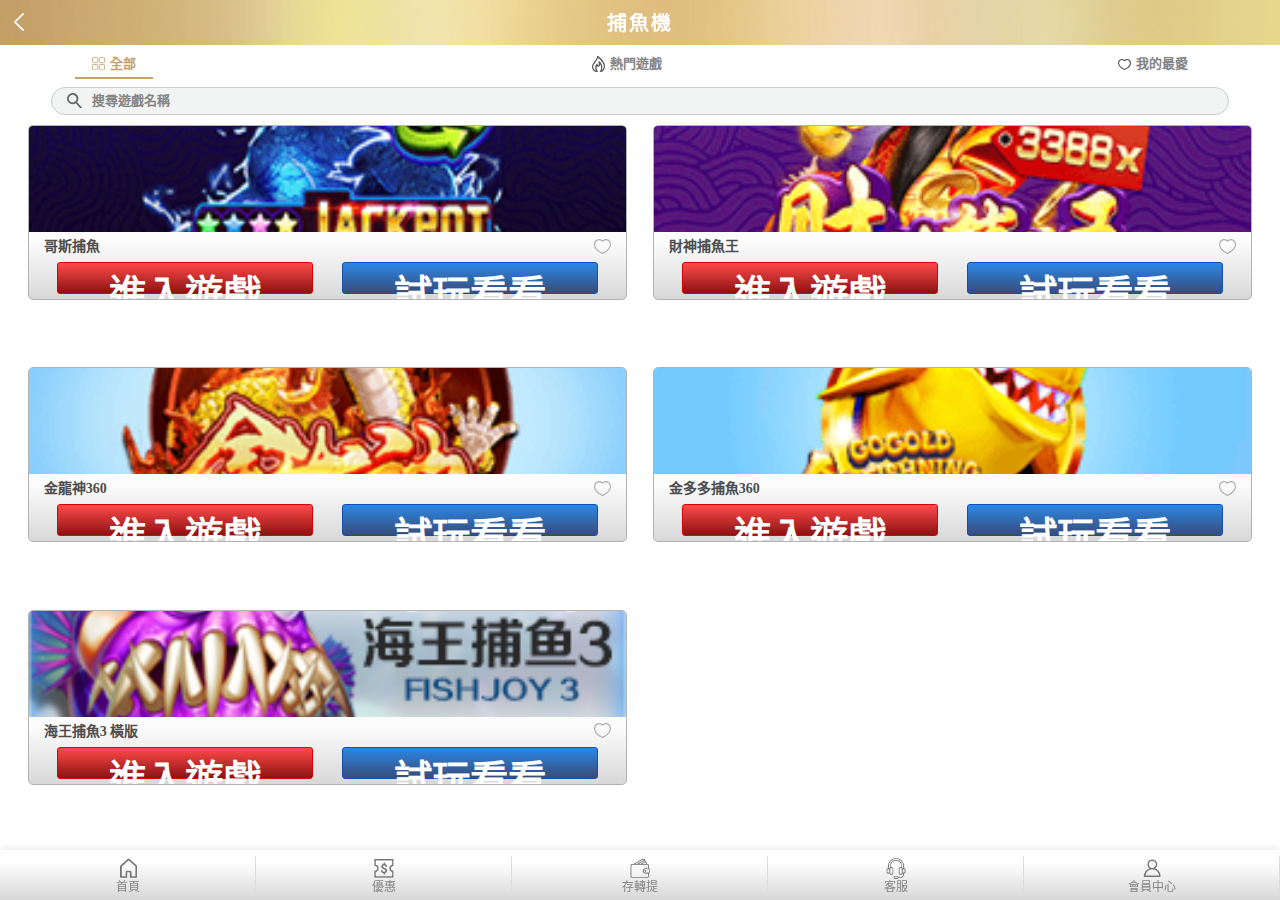
<file: html/fishPage.html>
<!DOCTYPE html>
<html lang="zh-TW">
<head>
    <meta charset="UTF-8">
    <meta name="viewport" content="width=device-width, initial-scale=1">
    <title>Document</title>
    <link rel="stylesheet" href="../css/style.css">
    <link rel="stylesheet" href="../js/slick-1.8.1/slick/slick.css">
    <link rel="stylesheet" href="../js/slick-1.8.1/slick/slick-theme.css">
    <script src="https://code.jquery.com/jquery-3.6.0.min.js"></script>
    <script src="https://code.jquery.com/jquery-2.2.0.min.js"></script>
    <script src="../js/slick-1.8.1/slick/slick.min.js"></script>
    <script src="../js/javascript.js"></script>
    <link rel="shortcut icon" href="../images/64X64.ico" type="image/x-icon">
</head>
<body>
    <!--header-->
    <header>
        <!--content-->
        <div class="content">
            <i class="back_arrow" onclick="window.location.href='./index_inner.html'"></i>
            <div class="title">捕魚機</div>
        </div>
    </header>
    <!--main-->
    <main>
        <!--slot頁-->
        <div class="slotWrap">
            <!--slot上選單-->
            <div class="slotHeader">
                <!--選單-->
                <div class="listBox">
                    <ul>
                        <li class="active">
                            <i class="all_ic"></i>
                            全部
                        </li>
                        <li>
                            <i class="hot_ic"></i>
                            熱門遊戲
                        </li>
                        <li>
                            <i class="love_ic"></i>
                            我的最愛
                        </li>
                    </ul>
                </div>
                <!--搜尋列-->
                <div class="searchBox">
                    <i class="search_ic"></i>
                    <input type="text" placeholder="搜尋遊戲名稱">
                </div>
            </div>
            <!--slot遊戲列-->
            <div class="gameList">
                <div class="gameBox">
                    <img src="../images/partner/fish/fish_1.png">
                    <p>
                        <span>哥斯捕魚</span>
                        <button class="love"></button>
                    </p>
                    <div class="btnBox">
                        <button class="enter" onclick="callFish()">進入遊戲</button>
                        <button class="try">試玩看看</button>
                    </div>
                </div>
                <div class="gameBox">
                    <img src="../images/partner/fish/fish_2.png">
                    <p>
                        <span>財神捕魚王</span>
                        <button class="love"></button>
                    </p>
                    <div class="btnBox">
                        <button class="enter" onclick="callFish()">進入遊戲</button>
                        <button class="try">試玩看看</button>
                    </div>
                </div>
                <div class="gameBox">
                    <img src="../images/partner/fish/fish_3.png">
                    <p>
                        <span>金龍神360</span>
                        <button class="love"></button>
                    </p>
                    <div class="btnBox">
                        <button class="enter" onclick="callFish()">進入遊戲</button>
                        <button class="try">試玩看看</button>
                    </div>
                </div>
                <div class="gameBox">
                    <img src="../images/partner/fish/fish_4.png">
                    <p>
                        <span>金多多捕魚360</span>
                        <button class="love"></button>
                    </p>
                    <div class="btnBox">
                        <button class="enter" onclick="callFish()">進入遊戲</button>
                        <button class="try">試玩看看</button>
                    </div>
                </div>
                <div class="gameBox">
                    <img src="../images/partner/fish/fish_5.png">
                    <p>
                        <span>海王捕魚3 橫版</span>
                        <button class="love"></button>
                    </p>
                    <div class="btnBox">
                        <button class="enter" onclick="callFish()">進入遊戲</button>
                        <button class="try">試玩看看</button>
                    </div>
                </div>
            </div>
        </div>
    </main>
    <!--footer-->
    <footer>
        <ul>
            <li onclick="window.location.href='./index_inner.html'">
                <i class="menu_ic"></i>
                <p>首頁</p>
            </li>
            <li onclick="window.location.href='./event.html'">
                <i class="event_ic"></i>
                <p>優惠</p>
            </li>
            <li onclick="window.location.href='./wallet.html'">
                <i class="wallet_ic"></i>
                <p>存轉提</p>
            </li>
            <li onclick="window.location.href='./help_often_contact.html'">
                <i class="service_ic"></i>
                <p>客服</p>
            </li>
            <li onclick="window.location.href='./member.html'">
                <i class="center_ic"></i>
                <p>會員中心</p>
            </li>
        </ul>
    </footer>
    <!--彈窗-->
    <div class="filter">
        <!--捕魚機彈窗-->
        <div class="jumpWindow gameWindow fish">
            <div class="title">
                <p>捕魚機</p>
                <i class="close"></i>
            </div>
            <form>
                <div class="row">
                    <p class="smallTitle">中心錢包</p>
                    <div class="moneyText">$999</div>
                </div>
                <div class="row">
                    <p class="smallTitle">轉帳金額</p>
                    <input type="text">
                </div>
                <div class="row btnBox">
                    <button type="button">$100</button>
                    <button type="button">$500</button>
                    <button type="button">$1000</button>
                    <button type="button">$3000</button>
                    <button type="button">$5000</button>
                    <button type="button">$10000</button>
                    <button type="button">全部</button>
                </div>
                <div class="row checkBtn">
                    <button>確認</button>
                </div>
                <div class="row">
                    <p class="smallTitle">鳳凰棋牌</p>
                    <div class="moneyText">$0</div>
                </div>
            </form>
            <hr>
            <button class="enterBtn">進入遊戲</button>
        </div>
    </div>
</body>
</html>
</file>
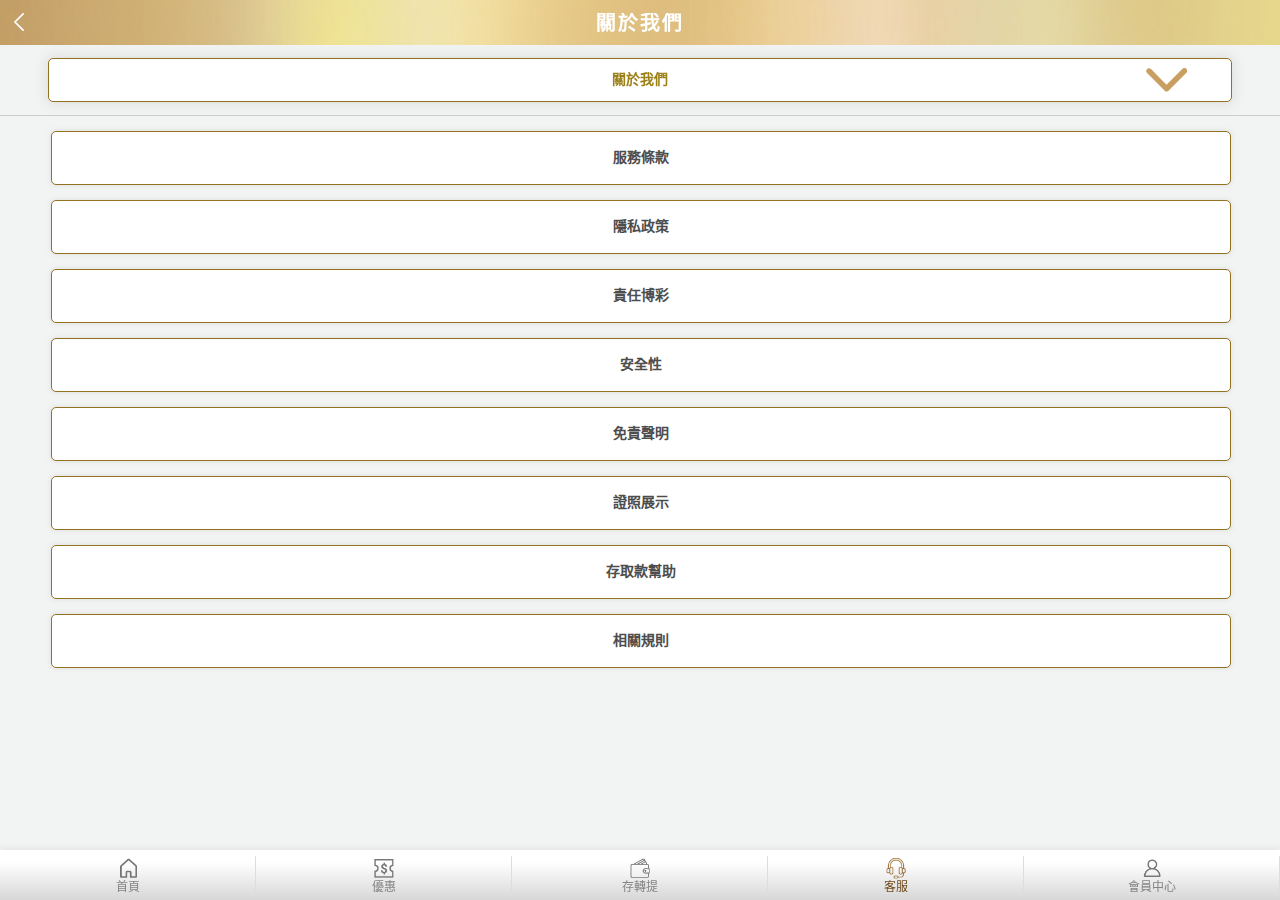
<file: html/help_about.html>
<!DOCTYPE html>
<html lang="zh-TW">
<head>
    <meta charset="UTF-8">
    <meta name="viewport" content="width=device-width, initial-scale=1">
    <title>Document</title>
    <link rel="stylesheet" href="../css/style.css">
    <link rel="stylesheet" href="../js/slick-1.8.1/slick/slick.css">
    <link rel="stylesheet" href="../js/slick-1.8.1/slick/slick-theme.css">
    <script src="https://code.jquery.com/jquery-3.6.0.min.js"></script>
    <script src="https://code.jquery.com/jquery-2.2.0.min.js"></script>
    <script src="../js/slick-1.8.1/slick/slick.min.js"></script>
    <script src="../js/javascript.js"></script>
    <link rel="shortcut icon" href="../images/64X64.ico" type="image/x-icon">
</head>
<body>
    <!--header-->
    <header>
        <!--content-->
        <div class="content helpPage display">
            <i class="back_arrow" onclick="window.location.href='./member.html'"></i>
            <div class="title">關於我們</div>
        </div>
        <div class="content helpPage q1">
            <i class="back_arrow" onclick="backToPage()"></i>
            <div class="title">服務條款</div>
        </div>
        <div class="content helpPage q2">
            <i class="back_arrow" onclick="backToPage()"></i>
            <div class="title">隱私政策</div>
        </div>
        <div class="content helpPage q3">
            <i class="back_arrow" onclick="backToPage()"></i>
            <div class="title">責任博彩</div>
        </div>
        <div class="content helpPage q4">
            <i class="back_arrow" onclick="backToPage()"></i>
            <div class="title">安全性</div>
        </div>
        <div class="content helpPage q5">
            <i class="back_arrow" onclick="backToPage()"></i>
            <div class="title">免責聲明</div>
        </div>
        <div class="content helpPage q6">
            <i class="back_arrow" onclick="backToPage()"></i>
            <div class="title">證照展示</div>
        </div>
        <div class="content helpPage q7">
            <i class="back_arrow" onclick="backToPage()"></i>
            <div class="title">存取款幫助</div>
        </div>
        <div class="content helpPage q8">
            <i class="back_arrow" onclick="backToPage()"></i>
            <div class="title">相關規則</div>
        </div>
    </header>
    <!--main-->
    <main>
        <!--幫助中心外層-->
        <div class="helpWrap display">
            <!--開頭選單-->
            <div class="helpHeader">
                <div class="selectBox">
                    <p>關於我們</p>
                    <i class="arrow_ic"></i>
                    <select onchange="window.location.href=this.options[this.selectedIndex].value">
                        <option value="" disabled>請選擇</option>
                        <option value="./help_new.html">新手幫助</option>
                        <option value="./help_often.html">常見問題</option>
                        <option value="./help_about.html" selected>關於我們</option>
                        <option value="./app.html">APP下載</option>
                    </select>
                </div>
            </div>
            <!--內容-->
            <div class="helpBody">
                <ul>
                    <li>服務條款</li>
                    <li>隱私政策</li>
                    <li>責任博彩</li>
                    <li>安全性</li>
                    <li>免責聲明</li>
                    <li>證照展示</li>
                    <li>存取款幫助</li>
                    <li>相關規則</li>
                </ul>
            </div>
        </div>
        <!--幫助中心內層-->
        <div class="helpInner">
            <ul class="q1">
                <li class="active">
                    <div class="title">
                        <i class="icon about"></i>
                        <p>服務條款</p>
                        <i class="arrow_ic"></i>
                    </div>
                    <div class="textBox">
                        <p class="smallTitle first">遵守會員規範及法律規定</p>
                        <p>您瞭解您註冊成為會員後，即可使用本公司所提供之各項服務(以下稱本服務)。當會員使用本服務時，即表示除了同意遵守本服務條款外，還同意接受本公司對會員規範(包括各項遊戲規則、球賽投注規則、公告及注意事項等)及相關法令規定之拘束，本公司ALLBET所有產品與客戶服務、軟件系統、網絡架構等相關業務事宜，請使用本服務之會員請遵守使用者當地法令之許可，如有違反之情事恕非本服務之負責範圍。</p>
                        <p class="smallTitle">服務簡介</p>
                        <p>1.本公司旨在創造一個『安全可靠』、『即時便利』、『公平公正』、『專業營運』的優質娛樂服務平台，強調的讓會員不受時空的限制，24小時隨時上線就可以參與一個公平公正的遊戲，亦可以享受到與世界各地玩家切磋的樂趣，我們秉持以客為尊的態度，不斷開發創新及了解客戶需求是本公司引以為傲的經營理念，翼望能創造出嶄新的娛樂價值以及達到多方普及的目的，成為具有領導指標性的娛樂網站。</p>
                        <p>2.虛擬貨幣銀行服務：本公司提供網路金流付費平台，你所購買的點數將可享受符合本公司平台的服務。若您使用虛偽不正之方式進行「儲值」，本公司也將保留隨時終止您會員資格及使用各項服務之權利。</p>
                        <p class="smallTitle">真實登錄義務</p>
                        <p>基於本公司所提供之各項服務，您同意於註冊時依註冊申請程序所提示之項目，登錄您本人正確、真實及完整之個人資料；當您的個人資料有異動時，請立即更新，以維持您個人資料之正確、真實及完整。如因您登錄不實資料或冒用他人名義以致於侵害他人之權利或違法時，應自負法律責任；您並同意您所提供之個人資料不實或個人資料有異動但沒有更新以致於與原登錄之資料不符時，本公司有權隨時終止您的會員資格及使用各項會員服務之權利。</p>
                        <p class="smallTitle">服務之停止與更改</p>
                        <p>1.會員登錄之資料不實。</p>
                        <p>2.使用他人的名義申請本服務。</p>
                        <p>3.違反遊戲公平原則。</p>
                        <p>4.參與遊戲或比賽時，故意鑽研系統漏洞或利用遊戲弱點以影響結果。</p>
                        <p>5.違反本服務條款時。</p>
                        <p>6.本公司不允許不公平的下注方式、雙邊下注、無風險下注及任何無風險解凍之下注方式，如有發現上述問題之玩家，本公司有終止玩家帳號使用之權力。</p>
                        <p>7.會員違反最終用戶授權協議，或是做出任何損害其他會員權益的行為，該會員帳號永久封鎖。如有任何爭議問題，本公司有最終決定權。無論任何情形，就停止或更改服務或終止會員帳戶服務所可能產生之困擾、不便或損害，本服務對任何會員或第三人均不負任何責任。</p>
                        <p class="smallTitle">服務暫停或中斷</p>
                        <p>(一)本公司於下列情形之一時，得暫停或中斷本服務之全部或一部，對於使用者不負擔任何賠償責任：</p>
                        <p>1.對於本服務相關系統設備進行遷移、更換或維護時。</p>
                        <p>2.因不可歸責於本公司所造成服務停止或中斷。</p>
                        <p>3.因不可抗力所造成服務停止或中斷。</p>
                        <p>(二)如因本公司對於本網站相關系統設備進行遷移、更換或維護而必須暫停或中斷全部或一部之服務時，本公司於暫停或中斷前將以電子郵件通知或於本網站上公告。</p>
                        <p>(三)對於本服務之暫停或中斷，可能造成您使用上的不便、資料遺失或其他經濟及時間上之損失，您平時應採取適當的防護措施，以保障您的權益。</p>
                        <p class="smallTitle">保管義務</p>
                        <p>會員有義務妥善保管在本網站之帳號與密碼，並為此組帳號與密碼登入系統後所進行之一切活動負責。為維護會員自身權益，請勿將帳號與密碼洩露或提供予第三人知悉，或出借或轉讓他人使用。</p>
                        <p class="smallTitle">同意各項球賽及遊戲規則</p>
                        <p>為避免使用者於本平台投注球賽或遊戲時產生爭議，各項規則於遊戲中心和球賽中心均有詳細說明，請務必詳細閱讀本服務所定之各項規則，會員一經開始使用本服務，即被視為已接受所有之規定。</p>
                        <p class="smallTitle">會員規範之增訂及修改</p>
                        <p>本服務條款如有增訂或修改，您同意自該修訂條款於本網站公告之時起受其拘束，本網站將不對會員個別通知。如您於公告後繼續使用本服務，則視為您已經同意該修訂條款。</p>
                        <p class="smallTitle">隱私權聲明</p>
                        <p>我們致力為客戶保護隱私並提供一個最安全的遊戲平臺，我們在此網站搜集的資料將會為您提供最卓越的服務，我們不會出賣或租賃您的個人資料給第三方，客戶所提供的個人資料均經過SSL128加密技術處理，並儲存在安全的、非公開的作業系統，對於有機會接觸客戶的個人資料的協助夥伴也必需遵守我們訂立的隱私保密規則。</p>
                        <p class="smallTitle">免責聲明</p>
                        <p>部份地區或國家法律尚未明定線上博彩的合法性問題，甚至某些地區或國家已明確規範線上博彩為非法行為。我們無意邀請任何人在這些地區或國家非法使用本服務平台。使用者必需確定在您所居住的地區或國家使用線上博彩是否合法，並負完全的責任，使用本服務之會員請遵守使用者當地法令之許可，如有違反之情事恕非本公司之負責範圍。</p>
                    </div>
                </li>
            </ul>
            <ul class="q2">
                <li class="active">
                    <div class="title">
                        <i class="icon about"></i>
                        <p>隱私政策</p>
                        <i class="arrow_ic"></i>
                    </div>
                    <div class="textBox">
                        <p class="smallTitle first">隱私政策</p>
                        <p>1. 我們通博(tb588)致力為客戶保護隱私並提供一個最安全的遊戲平臺，我們在此網站搜集的資料將會為您提供最卓越的服務，我們不會出賣或租賃您的個人資料給第三方，客戶所提供的個人資料均經過SSL128加密技術處理，並儲存在安全的、非公開的作業系統，對於有機會接觸客戶的個人資料的協助夥伴也必需遵守我們訂立的隱私保密規則。</p>
                        <p>2. 您需要保管好您的帳號和密碼安全。不得允許任何其他人或協力廠商，包括任何未成年人使用或重複使用您的帳戶進行任何網站訪問及投注操作。本公司將有權拒絕支付由此產生的任何獎勵或獎金。您將獨自為協力廠商在帳戶中產生的所有損失負責。</p>
                        <p>3. 您可能會收到一些定期的電郵，向您更新有關本公司產品的資訊與服務，當本網推出新穎，好玩和有趣的推廣活動，這些電郵就可幫助您充分享受到本網的服務。</p>
                        <p>4. 我們的系統會自動記錄瀏覽者的網路IP位址，但我們決不會記錄網站訪問者的電郵位址，而此項主要是用作網站流量統計之用。</p>
                        <p>本公司保留權力可自行對隱私政策做出任何修改，此政策如有任何更改均具有約束力，並立即生效。</p>
                    </div>
                </li>
            </ul>
            <ul class="q3">
                <li class="active">
                    <div class="title">
                        <i class="icon about"></i>
                        <p>責任博彩</p>
                        <i class="arrow_ic"></i>
                    </div>
                    <div class="textBox">
                        <p class="smallTitle first">責任博彩</p>
                        <p>通博(tb588)遊戲是全心全意致力於高水平的誠信，守信的，正因為如此，完全致力於與世界上更嚴格的規範要求。為此，我們的軟件進行隨機數發生器（RNG）評定的官方認證Quinel中號有限公司進行，並已經發出無論從古拉索EGaming的一個EGaming的許可證和4類許可與馬耳他賭博當局。</p>
                        <p>通博(tb588)中BETSOFT GAME的RNG系統已通過QUINEL。QUINEL是一家領先的獨立的，國際認可的檢測實驗室，專業從事遊戲軟件和系統的認證。QUINEL一直服務於遊戲業近10年，擁有實驗室在意大利和馬耳他利用測試，認證和檢驗國際專家在遊戲領域。QUINEL是世界上最值得信賴的測試實驗室之一，通博(tb588)很自豪地介紹我們驚人的3D遊戲與他們的認證支持。</p>
                        <p><a href="#">查看通博(tb588)中BETSOFT GAME的Quinel中號有限公司RNG認證</a></p>
                        <p>The Malta Gaming Authority (MGA)融合運營商與遊戲立法和實踐的深刻理解商業需求。作為負責在馬耳他的所有遊戲活動治理的單一監管機構，它被許多人認為是全球首選的遠程遊戲調節。管理局提出了一個頂尖的監管環境，再加上技術能力，這使得它能夠提供世界級的服務。</p>
                        <p>自1996年以來古拉索 EGaming 的有資格的申請人提供EGaming的許可和IP（信息提供者）合規服務。古拉索島是調節eGaming的服務，歷史悠久，最穩定的供應商之一。他們自豪地提供一些服務的最受推崇的EGaming的運營商和供應商自1996年以來古拉索島許可證提供EGaming的事務管理到服務，軟件和服務提供商的運營商。管轄的單一許可涵蓋了所有形式的互動EGaming的，包括：賭場，體育博彩，交流，彩票，技能和遊戲的機會。</p>
                        <p>通博(tb588)建議您:</p>
                        <p>1. 把博彩當做一種娛樂休閒項目</p>
                        <p>2. 避免連續的損失</p>
                        <p>3. 對博彩有自己的認識</p>
                        <p>4. 合理安排自己在博彩中的時間和精力</p>
                        <p>若想了解更多相關資訊，請您諮詢Gambling Therapy網站聯系：</p>
                        <p><a href="#">www.gamblingtherapy.org.uk</a></p>
                        <p class="smallTitle">自我隔離</p>
                        <p>對於一些客戶希望暫時遠離博彩，我們將提供一個自我排除的功能，您可以申請三個月的帳戶關閉。請點擊網頁中的“聯繫我們”，將由專員為您服務。</p>
                        <p class="smallTitle">年齡限制</p>
                        <p>我們的遊戲規則不允許任何未滿18歲的人士向我們投注或領獎。如果您未滿18歲，請馬上退出網站。</p>
                        <p class="smallTitle">家長控制</p>
                        <p>對於家裡有未成年人士的客戶，我們鼓勵他們安裝保護兒童軟體，來限制未成年家庭成員接觸成人或賭博網站。此外，我們也確保我們的廣告和促銷宣傳活動並非以未成年人士為物件。</p>
                    </div>
                </li>
            </ul>
            <ul class="q4">
                <li class="active">
                    <div class="title">
                        <i class="icon about"></i>
                        <p>安全性</p>
                        <i class="arrow_ic"></i>
                    </div>
                    <div class="textBox">
                        <p class="smallTitle first">安全性</p>
                        <p>通博(tb588)致力於提供一個合法與規範的網上博彩環境。此外，我們採取一切安全防範措施，安裝了良好的科技設備，保證只為符合條件的玩家提供服務，那些禁止進行網上博彩的地區的使用者是不被允許下注的。</p>
                        <p>通博(tb588)採用了目前最好的加密技術和防火牆系統保護你的安全、私隱，並保證你享受公平的遊戲。由於採用了企業級別的加密科技(1024位RSA金鑰交換和 448位blowfish)，可以為你的資料提供比一般的商業級別的SSL更高的保護。這一科技目前被世界上主要的金融機構所採用。</p>
                        <p>所有銀行交易由國際金融機構在高標準的安全和機密的網路中進行。進入玩家帳戶資料也必須有玩家唯一的登錄ID和密碼。</p>
                        <p>我們決不允許在通博(tb588)的網站上有任何的欺詐行為。任何此類行為將導致帳戶立即被關閉，所有彩金將被沒收，也許還將對該玩家進行民事和/或刑事訴訟。</p>
                        <p>通博(tb588)本公司將保護玩家的權益永遠放在第一。</p>
                    </div>
                </li>
            </ul>
            <ul class="q5">
                <li class="active">
                    <div class="title">
                        <i class="icon about"></i>
                        <p>免責聲明</p>
                        <i class="arrow_ic"></i>
                    </div>
                    <div class="textBox">
                        <p class="smallTitle first">免責聲明</p>
                        <p>享用i88提供的服務是會員本人的意願，其風險應由會員本人承擔。參與我們服務的同時就說明會員認同i88所提供的服務是正常、合理、公正、公平的。</p>
                        <p>如果按照會員當地法律博彩屬不合法行為，i88不提倡您參與我們的服務。在博彩被視為不合法行為的任何國家i88不提倡其國民加入。如果會員因為參與i88的服務而觸犯當地之法律，i88不負任何責任。</p>
                        <p>雖然i88盡力確保網站提供 24 小時服務，但如果出於不可抗拒的因素使您無法訪問網站（例如，服務器遭受攻擊，海底光纜遭到破壞等），i88概不負責。或是由於第三方對公司網站和信息提供的服務（比如無線通訊的提供者等）而導致的拖延、違約、或不提供服務的情況，亦i88不提供擔保也不承擔責任。</p>
                        <p>i88娛樂不對以下情況承擔責任（無論直接或間接產生）：</p>
                        <p>1. 利潤的損失</p>
                        <p>2. 生意的損失</p>
                        <p>3. 收入的損失</p>
                        <p>4. 機會的損失</p>
                        <p>5. 數據的損失</p>
                        <p>6. 商譽或名譽的損失</p>
                        <p>7. 任何特殊的、間接或後續的損失</p>
                        <p>i88對目前所提供的服務不提供任何明示或暗示的擔保，也不對其服務質量，適用性，完整性或精確性提供任何擔保和解釋。</p>
                        <p>i88絕對有權臨時或永久性地立即暫停，終止，修改，刪除或添加服務內容，而無需通知會員，對因其而產生的任何損失i88概不負責。</p>
                        <p>網站內的部分資訊與其發布的日期和時間是相關的。所以，在特定日期時間之後，相關資訊可能已不再準確真實，i88亦不承諾會更新該項目，因為其時效性而造成的損失，i88亦不負任何責任。</p>
                    </div>
                </li>
            </ul>
            <ul class="q6">
                <li class="active">
                    <div class="title">
                        <i class="icon about"></i>
                        <p>證照展示</p>
                        <i class="arrow_ic"></i>
                    </div>
                    <div class="textBox">
                        <div class="img license"></div>
                    </div>
                </li>
            </ul>
            <ul class="q7">
                <li class="active">
                    <div class="title">
                        <i class="icon about"></i>
                        <p>存取款幫助</p>
                        <i class="arrow_ic"></i>
                    </div>
                    <div class="textBox">
                        <p class="smallTitle first">存取款幫助</p>
                        <p>購點 如何購買點數到 i88 帳戶?</p>
                        <p>首先您需要透過代理推薦加入 i88 會員，在您註冊完成並與您的代理聯繫後，就可登入 i88 帳戶。 當您要購買本遊戲點數時，請先與代理聯繫，您的代理將會提供您最方便的購點服務。</p>
                        <p>換點 我怎麼兌換我的點數呢？</p>
                        <p>換點商品請您與代理聯繫，代理會提供您最優惠超值的換點項目。</p>
                    </div>
                </li>
            </ul>
            <ul class="q8">
                <li class="active">
                    <div class="title">
                        <i class="icon about"></i>
                        <p>相關規則</p>
                        <i class="arrow_ic"></i>
                    </div>
                    <div class="textBox">
                        <p class="smallTitle first">相關規則</p>
                        <p>請仔細閲讀以下您與i88娛樂城有關的法律條款。請仔細閲讀並確保您能完全理解其內容。如果您對您條款約束的權利和義務有任何疑問，請向您所屬法律管轄區域內的法律顧問尋求說明。</p>
                        <p class="smallTitle">一般條款和規則</p>
                        <p>1. 在註冊使用《規則與條款》涵蓋的i88 (統稱為＂i88＂，i99game.net或＂網站＂)服務之前，請您確認您已年滿18歲或以上，您代表並保證您已閲讀，並充分理解和同意接受並遵守這些規則與條款。如果您不希望接受以下規則與條款，您絶不能登記和開立帳戶，您將無法訪問遊戲軟體和得到相應服務。</p>
                        <p>2. i88所有的產品信息，網站註冊，及提供的任何服務都在接受此《規則與條款》的前提之下。</p>
                        <p>3. i88保留不時修訂、更新和修改本條規和博彩規則的絶對權利。上述任何修訂、更新或修改將在i88網站上的《規則與條款》中公佈。經修訂、更新或修改的本條規和博彩規則於其在博彩網站上公佈時生效。用戶在上述修訂、更新或修改公佈之後繼續通過博彩網站和博彩設備使用、連接和參與博彩服務，視為用戶同意並接受所公佈的經修改或更新的本條規和博彩規則。</p>
                        <p>4. 這些《規則與條款》代表了您和i88 最終的合作協議，並取代所有先前交涉您與i88的協議。請您確認，您已閲讀，並同意接受這些條款及細則。</p>
                        <p>5. 如果您對協定或i88娛樂城網站上的協定有質疑及異議，都將以本協定為準。</p>
                        <p>6. 在允許您參加i88娛樂城遊戲活動之前，我們有權要求您提供證明您身份及年齡的有效證明。</p>
                        <p class="smallTitle">協議</p>
                        <p>1. 此協議涵蓋您和我們之間的各項相關協議，這些協議與您使用娛樂場玩真實貨幣遊戲或虛擬貨幣遊戲及其它遊戲相關。</p>
                        <p>2. i88所有的產品信息，網站註冊，及提供的任何服務都在接受此《規則與條款》的前提之下。</p>
                        <p>3. 遊戲規則會在i99game.net、軟體及網站中的其它部分列出，其中包括但不限於介紹玩法的規則、錦標賽和所有適用於特定遊戲、事件、錦標賽的其它規則，並且所有這些規則都歸併和包含在本協議規定的條款和條件中。</p>
                        <p class="smallTitle">帳戶的使用條款</p>
                        <p>1. 如果會員的帳戶有任何問題， i88有權暫停會員的帳戶，直到得出結果。任何爭端請立即連繫在線客服將採取一切合理步驟對待會員的爭議，直到通過調查，解決一切爭端。</p>
                        <p>2. i88有理由在任何時候暫停或者取消您的帳戶，恕不另行通知。當取消您的帳戶餘額時，您的帳號仍有餘額，餘額將通過您最初選擇的提款方式退還給您。同時i88保留權利清空或沒收您i88娛樂城帳戶中的任何獎金或權益。</p>
                        <p>3. 您需要保管好您的帳號和密碼安全。不得允許任何其他人或第三方，括任何未成年人使用或重複使用您的i88帳戶進行任何網站訪問及投注操作。i88將有權拒絶支付由此產生的任何獎勵或獎金。您將獨自為第三方在您的i88帳戶中產生的所有損失負責。</p>
                        <p>4. 您同意我們掌握所有的財務出納（存款和取款）。您也同意如果我們有理由認為您有任何嫌疑參與串通,欺詐，非法的活動。我們將保留扣住您付款的權利。</p>
                        <p>5. 您同意支付任何應該支付給我們的款項，包括通過第三方連結到我們在線娛樂場的支付。同時您同意不會做出任何索回或者取消本應支付給我們的付款，也須負擔因此原因在交易過程中產生的費用。</p>
                        <p>6. 注意，如果存款和取款需通過電子貨幣包或者信用卡處理，本帳戶訊息必須和您的i88娛樂城註冊訊息相符。沒有第三方交易將被允許。</p>
                        <p>7. 您可以撤回任何當前的可用餘額，資金需要2-4個工作日的時間轉入您的帳戶。任何方式支付，我們將酌情決定是否扣除在交易過程中產生的手續費。</p>
                        <p>8. 我們將會檢查玩家數據庫，以發現“冬眠”帳戶。任何此帳戶的資金都可以提款。如果您的帳戶被我們認為是冬眠帳戶，我們將會試圖用您的註冊訊息聯繫您，例如電子郵件，手寫的信件或者電話方式。如果我們未能成功的聯繫您，12個月後，您必提供我們證明您身份的要求。</p>
                        <p>9. 我們保留以同樣方式處理因安全原因被封存的帳戶的權利。如果我們未能成功的取得聯繫超過12個月後，您必須提供我們證明您身份的要求。</p>
                        <p>10. 玩家應遵守服務使用者守則</p>
                        <p>不得以任何非遊戲所附程式、或任何更改原始程式及系統上的資料、數值、封包、鎖定與解除鎖定之系統設定…等手段進行遊戲（包括涉及的任何遊戲）。
                            禁止公開或私下傳播任何存在並可利用的遊戲Bug，請在發現該類問題時立即向官方反應。
                            「不公平優勢」應包括但不限於：使用者利用公司或任何與協力廠商相關的軟體服務（包括涉及的任何遊戲）的錯誤，漏洞，失誤；
                            技巧遊戲中或任何其他可能的禁止行為中使用Bots；使用協力廠商軟體或分析系統；利用的條款定義的失誤，此失誤對使用者有利或對本公司或其他方無利。
                            公司判定會員投注異常（包括涉及的任何遊戲），公司有權（任何其他補救措施除外）凍結或暫停使用者帳戶，並進行進一步的調查。
                            任何違反以上條款的違規行為，本公司有權根據情節輕重對違規者進行警告、停止出款或凍結帳號的處罰。
                            本契約另有規定外，有事實足證玩家於本遊戲中違反遊戲管理規則時，本公司將於遊戲網站或遊戲進行中公告，並以 線上即時通訊方式或電子郵件通知玩家。經本公司通知改善而未改善者，本公司得依遊戲管理規則，按其情節輕重限制玩家之遊戲使用權利。
                            共謀、作弊、欺詐以及犯罪行為以下和網站相關的行為事項（任何一項）：
                            濫用獎金以及其他優惠資金使用不公平的外部因素和影響 (簡稱作弊)獲取不公平的利益開設重複帳戶從事欺詐和犯罪行為 , 以上皆為禁止事項，使用者須嚴格遵守，否則視為違反條款。
                            公司將竭盡全力監督並遏制以上以為，使用者一旦違反條款，公司會立即找出相關違反者。據此造成的損失，公司將不負任何責任，並有最終裁決權。
                            公司有權在任何時候撤回或修改獎金或修改優惠活動和相關具體條款與規則，並且不承擔向客戶或協力廠商解釋說明的責任。
                            親愛的會員您好，請勿以"外掛程式套利團體下注"的方式下注單，本公司將會以 "不計輸贏，退回本金 " 方式計算，本公司在此特立公告，會員請勿以身試法。
                            因人為或系統發生不能預測因素所導致的失誤，比方:體育下錯注單.彩球未在時間內撤單.本公司僅以會員「遊戲下注紀錄」之內容做為計算結果依據，本公司保留最終裁定權。
                            一個會員只能持有一個帳號,重複持有或帳號非本人持有，i88有權停用帳號並沒收點數。
                        </p>
                        <p class="smallTitle">下注規定</p>
                        <p>接受且確認下注 玩家帳戶 玩家需存款後方可進行投注。若發現玩家未有成功存款或成功轉帳，其帳戶投注將視為無效。</p>
                        <p class="smallTitle">確認賭注</p>
                        <p>一旦在i88網站內投注成功的注單，無法進行取消，唯有通過公告形式告知客戶因投注無效或錯誤的賽果等依照結算規則才可取消注單。</p>
                        <p class="smallTitle">賭博紀錄的精準度</p>
                        <p>請您確保您投注時的準確性，我們不會因您在本網站上投注時的出錯或疏忽承擔責任。</p>
                        <p class="smallTitle">賭注扣除/未結算賭注</p>
                        <p>無論結果是否證實，賭注會在您投注的時候扣除。i88將不會退還已經投注但還未開彩的注金。投注及彩金將會在遊戲完全結束後結算。如果符合要求，派彩金額將即時計入會員的帳戶。</p>
                        <p class="smallTitle">賭注派發</p>
                        <p>贏得的彩金將自動派發到各個玩家的帳戶內，帳戶更新的彩金不作為贏利或轉帳的依據，如果在審核中發現客戶在帳戶使用中有欺騙或使用不當的行為，i88保留將部分贏利取消並依次修正會員各帳戶餘額的權力。</p>
                        <p class="smallTitle">會員對彩金職責</p>
                        <p>任何由於彩金所產生的稅款或其它費用應由會員自己承擔。i88遵守相關法律條款，將會扣留會員帳戶中任何數目的餘額並對會員進行通知。所贏金額不可進行轉帳，替換或是用於索取任何其它所贏金額。</p>
                        <p class="smallTitle">投注</p>
                        <p>最低投注，取決於不同的遊戲。適用於所有遊戲。</p>
                    </div>
                </li>
            </ul>
        </div>
    </main>
    <!--footer-->
    <footer>
        <ul>
            <li onclick="window.location.href='./index_inner.html'">
                <i class="menu_ic"></i>
                <p>首頁</p>
            </li>
            <li onclick="window.location.href='./event.html'">
                <i class="event_ic"></i>
                <p>優惠</p>
            </li>
            <li onclick="window.location.href='./wallet.html'">
                <i class="wallet_ic"></i>
                <p>存轉提</p>
            </li>
            <li class="active" onclick="window.location.href='./help_often_contact.html'">
                <i class="service_ic"></i>
                <p>客服</p>
            </li>
            <li onclick="window.location.href='./member.html'">
                <i class="center_ic"></i>
                <p>會員中心</p>
            </li>
        </ul>
    </footer>
    <!--彈窗-->
    <div class="filter"></div>
    <div class="bg"></div>
</body>
</html>
</file>
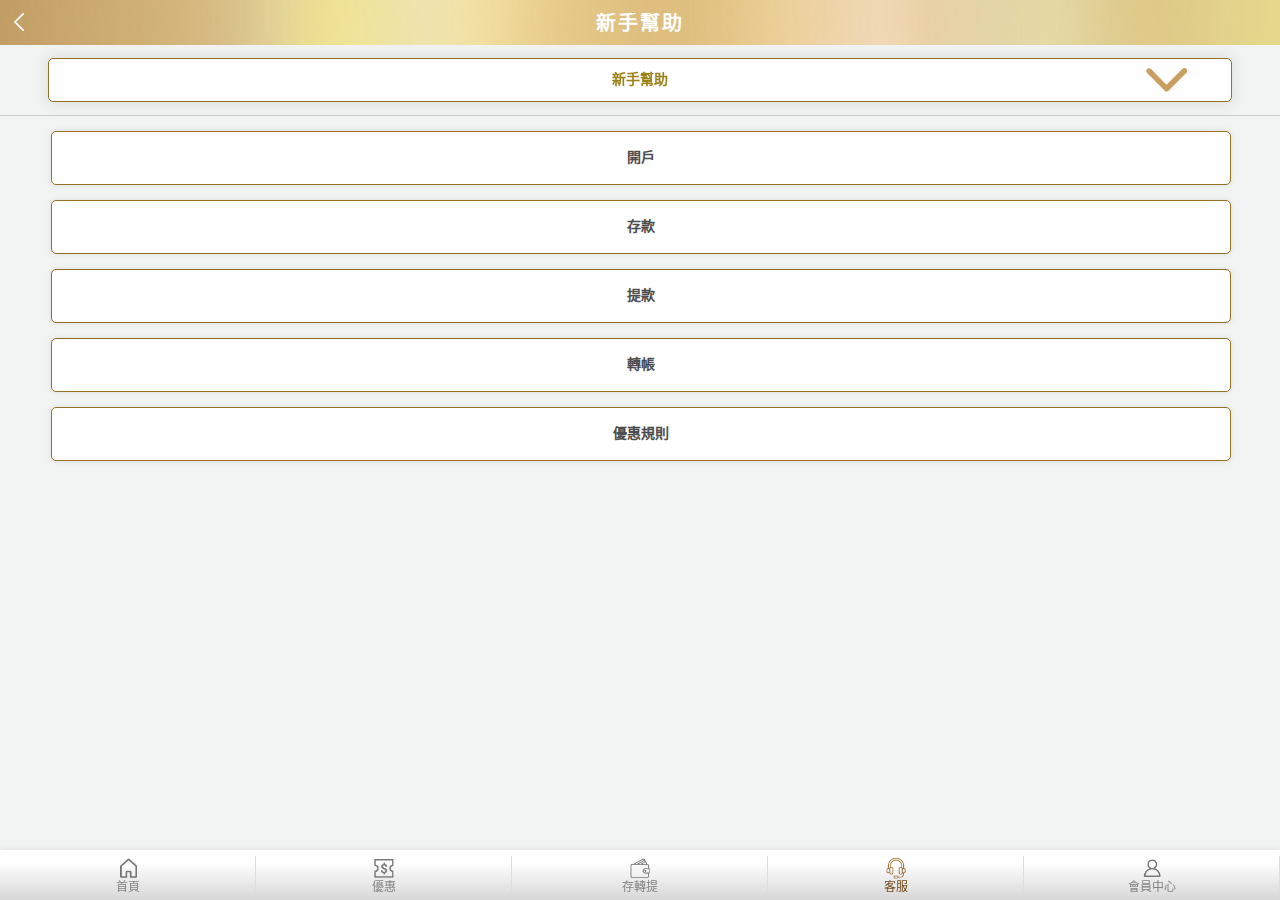
<file: html/help_new.html>
<!DOCTYPE html>
<html lang="zh-TW">
<head>
    <meta charset="UTF-8">
    <meta name="viewport" content="width=device-width, initial-scale=1">
    <title>Document</title>
    <link rel="stylesheet" href="../css/style.css">
    <link rel="stylesheet" href="../js/slick-1.8.1/slick/slick.css">
    <link rel="stylesheet" href="../js/slick-1.8.1/slick/slick-theme.css">
    <script src="https://code.jquery.com/jquery-3.6.0.min.js"></script>
    <script src="https://code.jquery.com/jquery-2.2.0.min.js"></script>
    <script src="../js/slick-1.8.1/slick/slick.min.js"></script>
    <script src="../js/javascript.js"></script>
    <link rel="shortcut icon" href="../images/64X64.ico" type="image/x-icon">
</head>
<body>
    <!--header-->
    <header>
        <!--content-->
        <div class="content helpPage display">
            <i class="back_arrow" onclick="window.location.href='./member.html'"></i>
            <div class="title">新手幫助</div>
        </div>
        <div class="content helpPage q1">
            <i class="back_arrow" onclick="backToPage()"></i>
            <div class="title">開戶</div>
        </div>
        <div class="content helpPage q2">
            <i class="back_arrow" onclick="backToPage()"></i>
            <div class="title">存款</div>
        </div>
        <div class="content helpPage q3">
            <i class="back_arrow" onclick="backToPage()"></i>
            <div class="title">提款</div>
        </div>
        <div class="content helpPage q4">
            <i class="back_arrow" onclick="backToPage()"></i>
            <div class="title">轉帳</div>
        </div>
        <div class="content helpPage q5">
            <i class="back_arrow" onclick="backToPage()"></i>
            <div class="title">優惠規則</div>
        </div>
    </header>
    <!--main-->
    <main>
        <!--幫助中心外層-->
        <div class="helpWrap display">
            <!--開頭選單-->
            <div class="helpHeader">
                <div class="selectBox">
                    <p>新手幫助</p>
                    <i class="arrow_ic"></i>
                    <select onchange="window.location.href=this.options[this.selectedIndex].value">
                        <option value="" disabled>請選擇</option>
                        <option value="./help_new.html" selected>新手幫助</option>
                        <option value="./help_often.html">常見問題</option>
                        <option value="./help_about.html">關於我們</option>
                        <option value="./app.html">APP下載</option>
                    </select>
                </div>
            </div>
            <!--內容-->
            <div class="helpBody">
                <ul>
                    <li>開戶</li>
                    <li onclick="window.location.href='./help_new_deposit.html'">存款</li>
                    <li onclick="window.location.href='./help_new_withdrawal.html'">提款</li>
                    <li onclick="window.location.href='./help_new_transfer.html'">轉帳</li>
                    <li>優惠規則</li>
                </ul>
            </div>
        </div>
        <!--幫助中心內層-->
        <div class="helpInner">
            <ul class="q1">
                <li>
                    <div class="title">
                        <i class="icon new"></i>
                        <p>如何註冊帳號</p>
                        <i class="arrow_ic"></i>
                    </div>
                    <div class="textBox">
                        <p>1.點擊網站右上角“登入註冊”的功能鍵；</p>
                        <p>2.進入註冊頁面，填寫用戶名和密碼信息即可成功註冊；</p>
                        <p>3.註冊前請確保您已滿18週歲並已閱讀過我們<a href="#">規則與條款</a></p>
                    </div>
                </li>
                <li>
                    <div class="title">
                        <i class="icon new"></i>
                        <p>在網站註冊之後，我的個人資料信息安全有保障嗎？</p>
                        <i class="arrow_ic"></i>
                    </div>
                    <div class="textBox">
                        <p>關於客戶賬戶資料安全，以及客戶隱私權，請參考隱私政策。</p>
                    </div>
                </li>
                <li>
                    <div class="title">
                        <i class="icon new"></i>
                        <p>忘記已註冊的用戶名怎麽辦？</p>
                        <i class="arrow_ic"></i>
                    </div>
                    <div class="textBox">
                        <p>會員用戶名您可以聯繫我們在線客服團隊，爲您提供必要協助。</p>
                    </div>
                </li>
                <li>
                    <div class="title">
                        <i class="icon new"></i>
                        <p>忘記密碼怎麽辦？</p>
                        <i class="arrow_ic"></i>
                    </div>
                    <div class="textBox">
                        <p>1.在上方，點擊“忘記密碼”按鈕；</p>
                        <p>2.進入找回密碼頁面，填寫您的手機號碼獲取新密碼。</p>
                    </div>
                </li>
                <li>
                    <div class="title">
                        <i class="icon new"></i>
                        <p>如何更改賬戶密碼？</p>
                        <i class="arrow_ic"></i>
                    </div>
                    <div class="textBox">
                        <p>1.請您登錄賬戶後，點擊用戶名，進入“個人資料”；</p>
                        <p>2.點擊頁面的“修改密碼”，填寫新舊密碼；</p>
                        <p>3.點擊“確認”即可完成修改。</p>
                    </div>
                </li>
                <li>
                    <div class="title">
                        <i class="icon new"></i>
                        <p>登錄賬戶提示被鎖是什麽原因？</p>
                        <i class="arrow_ic"></i>
                    </div>
                    <div class="textBox">
                        <p>會員輸入錯誤密碼5次以上，爲了保障會員賬號的安全，系統自動鎖定會員賬號，出現此類問題，建議可以聯繫在線客服團隊進行溝通解除鎖定。</p>
                    </div>
                </li>
                <li>
                    <div class="title">
                        <i class="icon new"></i>
                        <p>我可以申請註銷賬戶嗎？</p>
                        <i class="arrow_ic"></i>
                    </div>
                    <div class="textBox">
                        <p>暫時不接受任何理由註銷會員賬戶，您可以與在線客服聯繫申請凍結/停用您的會員賬戶。</p>
                    </div>
                </li>
                <li>
                    <div class="title">
                        <i class="icon new"></i>
                        <p>怎麽申請更改個人資料信息？</p>
                        <i class="arrow_ic"></i>
                    </div>
                    <div class="textBox">
                        <p>客戶成功註冊後，可以通過手機、PC、電腦或其他設備修改個人基本資料信息。如遇任何問題，請諮詢我們在線客服團隊。</p>
                    </div>
                </li>
            </ul>
            <ul class="q5">
                <li>
                    <div class="title">
                        <i class="icon new"></i>
                        <p>遵守會員規範及法律規定</p>
                        <i class="arrow_ic"></i>
                    </div>
                    <div class="textBox">
                        <p>您瞭解您註冊成為會員後，即可使用本公司所提供之各項服務(以下稱本服務)。</p>
                        <p>當會員使用本服務時，即表示除了同意遵守本服務條款外，還同意接受本公司對會員規範(包括各項遊戲規則、球賽投注規則、公告及注意事項等)及相關法令規定之拘束，本公司AU8所有產品與客戶服務、軟件系統、網絡架構等相關業務事宜，請使用本服務之會員請遵守使用者當地法令之許可，如有違反之情事恕非本服務之負責範圍。</p>
                    </div>
                </li>
                <li>
                    <div class="title">
                        <i class="icon new"></i>
                        <p>服務簡介</p>
                        <i class="arrow_ic"></i>
                    </div>
                    <div class="textBox">
                        <p>1. 本公司旨在創造一個『安全可靠』、『即時便利』、『公平公正』、『專業營運』的優質娛樂服務平台，強調的讓會員不受時空的限制，24小時隨時上線就可以參與一個公平公正的遊戲，亦可以享受到與世界各地玩家切磋的樂趣，我們秉持以客為尊的態度，不斷開發創新及了解客戶需求是本公司引以為傲的經營理念，翼望能創造出嶄新的娛樂價值以及達到多方普及的目的，成為具有領導指標性的娛樂網站。</p>
                        <p>2. 虛擬貨幣銀行服務：本公司提供網路金流付費平台，你所購買的點數將可享受符合本公司平台的服務。若您使用虛偽不正之方式進行「儲值」，本公司也將保留隨時終止您會員資格及使用各項服務之權利。</p>
                    </div>
                </li>
                <li>
                    <div class="title">
                        <i class="icon new"></i>
                        <p>真實登錄義務</p>
                        <i class="arrow_ic"></i>
                    </div>
                    <div class="textBox">
                        <p>基於本公司所提供之各項服務，您同意於註冊時依註冊申請程序所提示之項目，登錄您本人正確、真實及完整之個人資料；當您的個人資料有異動時，請立即更新，以維持您個人資料之正確、真實及完整。如因您登錄不實資料或冒用他人名義以致於侵害他人之權利或違法時，應自負法律責任；您並同意您所提供之個人資料不實或個人資料有異動但沒有更新以致於與原登錄之資料不符時，本公司有權隨時終止您的會員資格及使用各項會員服務之權利。</p>
                    </div>
                </li>
                <li>
                    <div class="title">
                        <i class="icon new"></i>
                        <p>服務之停止與更改</p>
                        <i class="arrow_ic"></i>
                    </div>
                    <div class="textBox">
                        <p>本公司於下列情形之一時，得暫停或中斷本服務之全部或一部，對於使用者不負擔任何賠償責任：</p>
                        <p>1. 對於本服務相關系統設備進行遷移、更換或維護時。</p>
                        <p>2. 因不可歸責於本公司所造成服務停止或中斷。</p>
                        <p>3. 因不可抗力所造成服務停止或中斷</p>
                        <p>如因本公司對於本網站相關系統設備進行遷移、更換或維護而必須暫停或中斷全部或一部之服務時，本公司於暫停或中斷前將以電子郵件通知或於本網站上公告。
                            對於本服務之暫停或中斷，可能造成您使用上的不便、資料遺失或其他經濟及時間上之損失，您平時應採取適當的防護措施，以保障您的權益。
                        </p>
                    </div>
                </li>
                <li>
                    <div class="title">
                        <i class="icon new"></i>
                        <p>保管義務</p>
                        <i class="arrow_ic"></i>
                    </div>
                    <div class="textBox">
                        <p>會員有義務妥善保管在本網站之帳號與密碼，並為此組帳號與密碼登入系統後所進行之一切活動負責。為維護會員自身權益，請勿將帳號與密碼洩露或提供予第三人知悉，或出借或轉讓他人使用。</p>
                    </div>
                </li>
                <li>
                    <div class="title">
                        <i class="icon new"></i>
                        <p>同意各項球賽及遊戲規則</p>
                        <i class="arrow_ic"></i>
                    </div>
                    <div class="textBox">
                        <p>為避免使用者於本平台投注球賽或遊戲時產生爭議，各項規則於遊戲中心和球賽中心均有詳細說明，請務必詳細閱讀本服務所定之各項規則，會員一經開始使用本服務，即被視為已接受所有之規定</p>
                    </div>
                </li>
                <li>
                    <div class="title">
                        <i class="icon new"></i>
                        <p>會員規範之增訂及修改</p>
                        <i class="arrow_ic"></i>
                    </div>
                    <div class="textBox">
                        <p>本服務條款如有增訂或修改，您同意自該修訂條款於本網站公告之時起受其拘束，本網站將不對會員個別通知。如您於公告後繼續使用本服務，則視為您已經同意該修訂條款。</p>
                    </div>
                </li>
                <li>
                    <div class="title">
                        <i class="icon new"></i>
                        <p>隱私權聲明</p>
                        <i class="arrow_ic"></i>
                    </div>
                    <div class="textBox">
                        <p>我們致力為客戶保護隱私並提供一個最安全的遊戲平臺，我們在此網站搜集的資料將會為您提供最卓越的服務，我們不會出賣或租賃您的個人資料給第三方，客戶所提供的個人資料均經過SSL128加密技術處理，並儲存在安全的、非公開的作業系統，對於有機會接觸客戶的個人資料的協助夥伴也必需遵守我們訂立的隱私保密規則。</p>
                    </div>
                </li>
                <li>
                    <div class="title">
                        <i class="icon new"></i>
                        <p>免責聲明</p>
                        <i class="arrow_ic"></i>
                    </div>
                    <div class="textBox">
                        <p>部份地區或國家法律尚未明定線上博彩的合法性問題，甚至某些地區或國家已明確規範線上博彩為非法行為。我們無意邀請任何人在這些地區或國家非法使用本服務平台。使用者必需確定在您所居住的地區或國家使用線上博彩是否合法，並負完全的責任，使用本服務之會員請遵守使用者當地法令之許可，如有違反之情事恕非本公司之負責範圍。</p>
                    </div>
                </li>
            </ul>
        </div>
    </main>
    <!--footer-->
    <footer>
        <ul>
            <li onclick="window.location.href='./index_inner.html'">
                <i class="menu_ic"></i>
                <p>首頁</p>
            </li>
            <li onclick="window.location.href='./event.html'">
                <i class="event_ic"></i>
                <p>優惠</p>
            </li>
            <li onclick="window.location.href='./wallet.html'">
                <i class="wallet_ic"></i>
                <p>存轉提</p>
            </li>
            <li class="active" onclick="window.location.href='./help_often_contact.html'">
                <i class="service_ic"></i>
                <p>客服</p>
            </li>
            <li onclick="window.location.href='./member.html'">
                <i class="center_ic"></i>
                <p>會員中心</p>
            </li>
        </ul>
    </footer>
    <!--彈窗-->
    <div class="filter"></div>
    <div class="bg"></div>
</body>
</html>
</file>
<file: css/style.css>
@charset "UTF-8";
button:disabled {
  background: #cccccc !important;
  border: none !important;
  -webkit-box-shadow: none !important;
          box-shadow: none !important;
  color: #ffffff !important;
  pointer-events: none;
}

.bg {
  background: url("../images/bg.jpg") no-repeat bottom center;
  background-size: cover;
}

.marqueeBox .marquee_ic::before {
  background: url("../images/icon/marqueeIC.png") no-repeat center;
  background-size: 100%;
}

.filter .title {
  background: url("../images/loginTop.jpg") no-repeat top center;
  background-size: cover;
}

.gameList i {
  background: url("../images/icon/gamesListIC.png") no-repeat;
  background-size: 600%;
}

footer i {
  background: url("../images/icon/footerIC.png") no-repeat;
  background-size: 500%;
}

.jumpWindow .title .close {
  background: url("../images/icon/svg/close.svg") no-repeat;
  background-size: 100%;
}

.jumpWindow.loginWindow .title .icon,
.jumpWindow.registerWindow .title .icon {
  background: url("../images/icon/loginIC.png") no-repeat;
  background-size: 100%;
}

.jumpWindow .eye {
  background: url("../images/icon/svg/eye.svg") no-repeat;
  background-size: 100%;
}

.jumpWindow.bettingDetail .pageBox .arrowBox i {
  background: url("../images/icon/svg/unfold.svg") no-repeat center;
  background-size: contain;
}

header .back_arrow {
  background: url("../images/icon/svg/arrow_w.svg") no-repeat;
  background-size: 100%;
}

header .refresh_ic {
  background: url("../images/icon/svg/refresh_w.svg") no-repeat;
  background-size: 100%;
}

header .editBtn {
  background: url("../images/icon/svg/edit.svg") no-repeat;
  background-size: 100%;
}

header .content {
  background: url("../images/headerTop.jpg") no-repeat top center;
  background-size: cover;
}

.slotHeader li .all_ic {
  background: url("../images/icon/svg/all.svg") no-repeat;
  background-size: 100%;
}

.slotHeader li .hot_ic {
  background: url("../images/icon/svg/popular.svg") no-repeat;
  background-size: 100%;
}

.slotHeader li .love_ic {
  background: url("../images/icon/svg/favorite.svg") no-repeat;
  background-size: 100%;
}

.slotHeader li.active .all_ic {
  background: url("../images/icon/svg/all2.svg") no-repeat;
  background-size: 100%;
}

.slotHeader li.active .hot_ic {
  background: url("../images/icon/svg/popular2.svg") no-repeat;
  background-size: 100%;
}

.slotHeader li.active .love_ic {
  background: url("../images/icon/svg/favorite2.svg") no-repeat;
  background-size: 100%;
}

.slotHeader .search_ic {
  background: url("../images/icon/svg/search.svg") no-repeat;
  background-size: 100%;
}

.slotWrap .gameBox .love {
  background: url("../images/icon/svg/love1.svg") no-repeat;
  background-size: 100%;
}

.slotWrap .gameBox .love.active {
  background: url("../images/icon/svg/love2.svg") no-repeat;
  background-size: 100%;
}

.eventType .all_ic {
  background: url("../images/icon/svg/entire.svg") no-repeat;
  background-size: 100%;
}

.eventType li.active .all_ic {
  background: url("../images/icon/svg/entire2.svg") no-repeat;
  background-size: 100%;
}

.walletWrap .deposit_ic {
  background: url("../images/icon/svg/deposit.svg") no-repeat;
  background-size: 100%;
}

.walletWrap .transfer_ic {
  background: url("../images/icon/svg/transfer.svg") no-repeat;
  background-size: 100%;
}

.walletWrap .withdrawal_ic {
  background: url("../images/icon/svg/withdrawal.svg") no-repeat;
  background-size: 100%;
}

.walletWrap .openBtn .db_arrow {
  background: url("../images/icon/svg/unfold.svg") no-repeat;
  background-size: 100%;
}

.walletWrap .options .betting_ic,
.walletWrap .options .deal_ic {
  background: url("../images/icon/walletIC.png") no-repeat;
  background-size: 200%;
}

.walletWrap .arrow_ic {
  background: url("../images/icon/arrow_b.png") no-repeat;
  background-size: 100%;
}

.memberWrap .arrow_ic {
  background: url("../images/icon/arrow_b.png") no-repeat;
  background-size: 100%;
}

.memberWrap .wallet_ic,
.memberWrap .vip_ic {
  background: url("../images/icon/memberBigBtn.png") no-repeat;
  background-size: 200%;
}

.memberWrap .bet_ic,
.memberWrap .deal_ic,
.memberWrap .mail_ic,
.memberWrap .card_ic {
  background: url("../images/icon/memberMainBtn.png") no-repeat;
  background-size: 400%;
}

.memberWrap .point_ic {
  background: url("../images/icon/walletIC.png") no-repeat;
  background-size: 200%;
}

.memberWrap .eventApply_ic,
.memberWrap .help_ic,
.memberWrap .about_ic,
.memberWrap .app_ic,
.memberWrap .lang_ic,
.memberWrap .logout_ic {
  background: url("../images/icon/memberIC.png") no-repeat;
  background-size: 700%;
}

.memberInfo .info_2 .check {
  background: url("../images/icon/svg/check.svg") no-repeat;
  background-size: 100%;
}

.memberInfo .info_2 .noCheck {
  background: url("../images/icon/svg/nocheck.svg") no-repeat;
  background-size: 100%;
}

.memberInfo .info_2 .arrow_ic {
  background: url("../images/icon/arrow_b.png") no-repeat;
  background-size: 100%;
}

.helpWrap .selectBox .arrow_ic,
.helpInner .title .arrow_ic {
  background: url("../images/icon/arrow_b.png") no-repeat;
  background-size: 100%;
}

.helpInner .title .about {
  background: url("../images/icon/svg/about.svg") no-repeat center;
  background-size: contain;
}

.helpInner .title .new {
  background: url("../images/icon/svg/lamp.svg") no-repeat center;
  background-size: contain;
}

.helpInner .title .often {
  background: url("../images/icon/svg/problem2.svg") no-repeat center;
  background-size: contain;
}

.helpInner .img.depositWay {
  background: url("../images/help/withdraw.png") no-repeat;
  background-size: 100%;
}

.helpInner .img.deposit_water {
  background: url("../images/help/online01.png") no-repeat;
  background-size: 100%;
}

.helpInner .img.withdrawalWay {
  background: url("../images/help/withdraw.png") no-repeat;
  background-size: 100%;
}

.helpInner .img.transferWay {
  background: url("../images/help/transfer.png") no-repeat;
  background-size: 100%;
}

.helpInner .img.tv {
  background: url("../images/help/tv.png") no-repeat;
  background-size: 100%;
}

.helpInner .img.remote {
  background: url("../images/help/remote.png") no-repeat;
  background-size: 100%;
}

.helpInner .img.license {
  background: url("../images/help/license.jpg") no-repeat;
  background-size: 100%;
}

.helpInner .btnBox .online_ic {
  background: url("../images/icon/svg/service3.svg") no-repeat center;
  background-size: contain;
}

.helpInner .btnBox .line_ic {
  background: url("../images/icon/svg/line.svg") no-repeat center;
  background-size: contain;
}

.vipWrap .medal {
  background: url("../images/medal.png") no-repeat center;
  background-size: contain;
}

.vipWrap .cardBox i,
.vipWrap .checkBtn .arrow_ic,
.vipDetail .list i::before {
  background: url("../images/icon/arrow_b.png") no-repeat;
  background-size: 100%;
}

.vipWrap .cardBox .card li.vip0 {
  background: url("../images/vip_card.png") no-repeat;
  background-size: 100%;
}

.vipWrap .cardBox .card li.vip1 {
  background: url("../images/vip_card_2.png") no-repeat;
  background-size: 100%;
}

.vipWrap .cardBox .card li.vip2 {
  background: url("../images/vip_card_3.png") no-repeat;
  background-size: 100%;
}

.cardList .cardBox .add {
  background: url("../images/icon/svg/add.svg") no-repeat center;
  background-size: 20%;
}

.depositWrap .card_ic {
  background: url("../images/icon/svg/card.svg") no-repeat center;
  background-size: contain;
}

.depositWrap .atm_ic {
  background: url("../images/icon/svg/atm.svg") no-repeat center;
  background-size: contain;
}

.depositWrap .shop_ic {
  background: url("../images/icon/svg/shop.svg") no-repeat center;
  background-size: contain;
}

.depositWrap .listWrap li.active::after {
  background: url("../images/icon/check_w.png") no-repeat center;
  background-size: contain;
}

.transWrap .refresh_ic {
  background: url("../images/icon/svg/refresh.svg") no-repeat;
  background-size: 100%;
}

.transWrap .openBtn .db_arrow {
  background: url("../images/icon/svg/unfold.svg") no-repeat;
  background-size: 100%;
}

.withWrap .refresh_ic {
  background: url("../images/icon/svg/refresh.svg") no-repeat;
  background-size: 100%;
}

.withWrap .openBtn .db_arrow {
  background: url("../images/icon/svg/unfold.svg") no-repeat;
  background-size: 100%;
}

.jumpWindow.loading .img {
  background: url("../images/icon/svg/loading_b.svg") no-repeat;
  background-size: 100%;
}

.walletList .forPlatform .smallInfo,
.transWrap .forPlatform .smallInfo,
.withWrap .detailBox .smallInfo {
  background: url("../images/icon/svg/information.svg") no-repeat;
  background-size: 100%;
}

.vipDetail .finger {
  background: url("../images/icon/finger.png") no-repeat center;
  background-size: contain;
}

.inviteWrap .qr {
  background: url("../images/qrcode.png") no-repeat;
  background-size: contain;
}

header .logo {
  width: 95px;
}

.single-item {
  width: 100%;
  height: 45vw;
}
.single-item img {
  width: 100%;
  height: 100%;
  -o-object-fit: cover;
     object-fit: cover;
}

.homeCenter .gameBox img {
  width: 100%;
  height: 100%;
  -o-object-fit: contain;
     object-fit: contain;
}

.slotWrap .gameBox img {
  width: 100%;
  height: 106px;
  -o-object-fit: cover;
     object-fit: cover;
}

.eventList .eventImg {
  width: calc(100% - 12px);
  height: 85px;
}
.eventList .eventImg img {
  width: 100%;
  height: 100%;
  -o-object-fit: cover;
     object-fit: cover;
}

.eventDetail .eventImg {
  width: 100%;
  height: auto;
}
.eventDetail .eventImg img {
  width: 100%;
  height: 100%;
  -o-object-fit: contain;
     object-fit: contain;
  border-radius: 5px;
}

.eventDetail .innerImg {
  width: 100%;
  height: auto;
  -o-object-fit: contain;
     object-fit: contain;
}

.appWrap img {
  width: 100%;
  height: 96px;
  -o-object-fit: cover;
     object-fit: cover;
}

.eventWindow img {
  width: 100%;
  height: auto;
}

.inviteWrap img {
  width: 100%;
  -o-object-fit: contain;
     object-fit: contain;
}

/* http://meyerweb.com/eric/tools/css/reset/ 
   v2.0 | 20110126
   License: none (public domain)
*/
html, body, div, span, applet, object, iframe,
h1, h2, h3, h4, h5, h6, p, blockquote, pre,
a, abbr, acronym, address, big, cite, code,
del, dfn, em, img, ins, kbd, q, s, samp,
small, strike, strong, sub, sup, tt, var,
b, u, i, center,
dl, dt, dd, ol, ul, li,
fieldset, form, label, legend,
table, caption, tbody, tfoot, thead, tr, th, td,
article, aside, canvas, details, embed,
figure, figcaption, footer, header, hgroup,
menu, nav, output, ruby, section, summary,
time, mark, audio, video {
  margin: 0;
  padding: 0;
  border: 0;
  font-size: 100%;
  font: inherit;
  vertical-align: baseline;
}

/* HTML5 display-role reset for older browsers */
article, aside, details, figcaption, figure,
footer, header, hgroup, menu, nav, section {
  display: block;
}

body {
  line-height: 1;
  font-family: "微軟正黑體";
}

ol, ul {
  list-style: none;
}

blockquote, q {
  quotes: none;
}

blockquote:before, blockquote:after,
q:before, q:after {
  content: "";
  content: none;
}

table {
  border-collapse: collapse;
  border-spacing: 0;
  font-family: "微軟正黑體";
}

button {
  cursor: pointer;
  outline: none;
  border: none;
  padding: 0px;
  font-family: "微軟正黑體";
}

select, input {
  outline: none;
  -webkit-box-sizing: border-box;
          box-sizing: border-box;
  font-family: "微軟正黑體";
}

main {
  display: block;
}

html, body {
  width: 100%;
  height: auto;
}

html {
  width: 100%;
  height: 100%;
  -webkit-tap-highlight-color: rgba(0, 0, 0, 0);
}
html body {
  width: 100%;
  height: 100%;
  -webkit-box-sizing: border-box;
          box-sizing: border-box;
}
html body main {
  width: 100%;
  height: 100%;
  -webkit-box-sizing: border-box;
          box-sizing: border-box;
  padding: 45px 0 50px;
}
html body main.index {
  display: -webkit-box;
  display: -ms-flexbox;
  display: flex;
  -webkit-box-orient: vertical;
  -webkit-box-direction: normal;
      -ms-flex-direction: column;
          flex-direction: column;
}
html body .bg {
  position: fixed;
  bottom: 0;
  left: 0;
  width: 100%;
  height: 100%;
  z-index: -999;
}
html body header {
  position: fixed;
  top: 0;
  left: 0;
  z-index: 100;
  width: 100%;
  height: auto;
  -ms-flex-negative: 0;
      flex-shrink: 0;
}
html body header .content {
  display: -webkit-box;
  display: -ms-flexbox;
  display: flex;
  -webkit-box-align: center;
      -ms-flex-align: center;
          align-items: center;
  width: 100%;
  height: 45px;
  padding: 0 14px;
  -webkit-box-sizing: border-box;
          box-sizing: border-box;
  position: relative;
  overflow: hidden;
}
html body header .content .title {
  width: 70%;
  height: auto;
  text-align: center;
  font-size: 20px;
  letter-spacing: 2px;
  color: #ffffff;
  font-weight: bold;
  white-space: nowrap;
  text-overflow: ellipsis;
  overflow: hidden;
  margin: 0 auto;
}
html body header .content .back_arrow {
  position: absolute;
  width: 10px;
  height: 20px;
  display: block;
  top: 50%;
  -webkit-transform: translateY(-50%);
          transform: translateY(-50%);
  left: 14px;
}
html body header .content .refresh_ic {
  width: 21px;
  height: 21px;
  position: absolute;
  right: 14px;
  top: 50%;
  -webkit-transform: translateY(-50%);
          transform: translateY(-50%);
}
html body header .content .detailBtn {
  width: auto;
  height: 27px;
  position: absolute;
  top: 50%;
  -webkit-transform: translateY(-50%);
          transform: translateY(-50%);
  right: 14px;
  background: -webkit-gradient(linear, left top, left bottom, from(#ffffff), to(#e6e6e6));
  background: linear-gradient(to bottom, #ffffff 0%, #e6e6e6 100%);
  border: solid 1px #bda16e;
  font-size: 13px;
  font-weight: bold;
  color: #a9894e;
  border-radius: 3px;
  padding: 0 8px;
}
html body header .content .detailBtn.edit {
  display: none;
}
html body header .content .detailBtn.edit.display {
  display: block;
}
html body header .content .editBtn {
  width: 21px;
  height: 21px;
  position: absolute;
  top: 50%;
  -webkit-transform: translateY(-50%);
          transform: translateY(-50%);
  right: 14px;
  display: none;
}
html body header .content .editBtn.display {
  display: block;
}
html body header .content.helpPage {
  display: none;
}
html body header .content.helpPage.display {
  display: -webkit-box;
  display: -ms-flexbox;
  display: flex;
}
html body .ad {
  width: 100%;
  height: auto;
  display: -webkit-box;
  display: -ms-flexbox;
  display: flex;
  -webkit-box-pack: center;
      -ms-flex-pack: center;
          justify-content: center;
  -ms-flex-negative: 0;
      flex-shrink: 0;
}
html body .ad .single-item {
  margin: 0;
}
html body .ad .single-item .slick-list {
  height: 100%;
}
html body .ad .single-item .slick-list .slick-track {
  height: 100%;
}
html body .ad .single-item .slick-list .slick-track img {
  outline: none;
}
html body .ad .single-item .slick-dots {
  bottom: 0;
}
html body .ad .single-item .slick-dots li {
  margin: 0 8px;
}
html body .ad .single-item .slick-dots li button::before {
  width: 30px;
  height: 3px;
  background: #ffffff;
  opacity: 0.5;
  color: transparent;
  top: 50%;
  -webkit-transform: translateY(-50%);
          transform: translateY(-50%);
}
html body .ad .single-item .slick-dots li.slick-active button::before {
  opacity: 1;
  background: #ffffff;
}
html body .ad .single-item .slick-prev, html body .ad .single-item .slick-next {
  top: 0;
  -webkit-transform: translate(0);
          transform: translate(0);
  width: 13vw;
  height: 45vw;
  z-index: 1;
}
html body .ad .single-item .slick-prev::before, html body .ad .single-item .slick-next::before {
  content: "";
  position: absolute;
  width: 8px;
  height: 8px;
  border-style: solid;
  border-width: 0 0 6px 6px;
  border-color: #ffffff;
  top: 50%;
  left: 50%;
  -webkit-transform: translate(-50%, -50%) rotate(45deg);
          transform: translate(-50%, -50%) rotate(45deg);
}
html body .ad .single-item .slick-prev {
  left: 0;
}
html body .ad .single-item .slick-next {
  right: 0;
}
html body .ad .single-item .slick-next::before {
  -webkit-transform: translate(-50%, -50%) rotate(-45deg) scaleX(-1);
          transform: translate(-50%, -50%) rotate(-45deg) scaleX(-1);
}
html body .marqueeBox {
  width: 92%;
  height: 30px;
  display: -webkit-box;
  display: -ms-flexbox;
  display: flex;
  -webkit-box-align: center;
      -ms-flex-align: center;
          align-items: center;
  -webkit-box-sizing: border-box;
          box-sizing: border-box;
  margin: 10px auto;
  background: #ffffff;
  border-radius: 30px;
  -webkit-box-shadow: 0 0 5px 2px #ede5d7;
          box-shadow: 0 0 5px 2px #ede5d7;
  -ms-flex-negative: 0;
      flex-shrink: 0;
}
html body .marqueeBox .marquee_ic {
  display: block;
  width: 17%;
  height: 88%;
  border-radius: 30px;
  margin: 0 8px 0 2px;
  z-index: 1;
  position: relative;
  background: -webkit-gradient(linear, left bottom, left top, from(#fae0af), color-stop(50%, #d7b676), to(#f8fbc0));
  background: linear-gradient(to top, #fae0af 0%, #d7b676 50%, #f8fbc0 100%);
}
html body .marqueeBox .marquee_ic::before {
  content: "";
  position: absolute;
  top: 50%;
  left: 50%;
  -webkit-transform: translate(-50%, -50%);
          transform: translate(-50%, -50%);
  width: 18px;
  height: 18px;
}
html body .marqueeBox .marquee {
  width: 100%;
  height: auto;
  overflow: hidden;
}
html body .marqueeBox .marquee pre {
  display: inline-block;
  font-size: 13px;
  color: #4d4d4d;
  -webkit-animation: marquee 30s linear 0s infinite;
          animation: marquee 30s linear 0s infinite;
  padding-left: 100%;
}
@-webkit-keyframes marquee {
  0% {
    -webkit-transform: translateX(0%);
            transform: translateX(0%);
  }
  100% {
    -webkit-transform: translateX(-100%);
            transform: translateX(-100%);
  }
}
@keyframes marquee {
  0% {
    -webkit-transform: translateX(0%);
            transform: translateX(0%);
  }
  100% {
    -webkit-transform: translateX(-100%);
            transform: translateX(-100%);
  }
}
html body .memberArea {
  width: 100%;
  height: 55px;
  display: -webkit-box;
  display: -ms-flexbox;
  display: flex;
  -webkit-box-pack: center;
      -ms-flex-pack: center;
          justify-content: center;
  -webkit-box-align: center;
      -ms-flex-align: center;
          align-items: center;
  -ms-flex-negative: 0;
      flex-shrink: 0;
}
html body .memberArea .loginBtn {
  display: none;
  -webkit-box-align: center;
      -ms-flex-align: center;
          align-items: center;
  -webkit-box-pack: center;
      -ms-flex-pack: center;
          justify-content: center;
  width: 30vw;
  height: 70%;
  background: -webkit-gradient(linear, left bottom, left top, from(#943c06), to(#ffd1af));
  background: linear-gradient(to top, #943c06 0%, #ffd1af 100%);
  -webkit-box-shadow: inset 0 2px 1px 0 #d3a047, inset 0 -2px 0 0 #dfb988, inset -2px -1px 0 0 #ffecbd, 0 -2px 0 0 #ffebba, 0 1px 0 0 #d3a047, 2px 2px 2px 0 #bbbbbb;
          box-shadow: inset 0 2px 1px 0 #d3a047, inset 0 -2px 0 0 #dfb988, inset -2px -1px 0 0 #ffecbd, 0 -2px 0 0 #ffebba, 0 1px 0 0 #d3a047, 2px 2px 2px 0 #bbbbbb;
  color: #ffffff;
  padding: 0 1px 3px 0;
  font-size: 21px;
  border-radius: 50%;
  font-weight: bold;
  -webkit-box-sizing: border-box;
          box-sizing: border-box;
  border-radius: 30px;
  padding: 0 0 1px 3px;
  margin-right: 3vw;
}
html body .memberArea .loginBtn.display {
  display: -webkit-box;
  display: -ms-flexbox;
  display: flex;
}
html body .memberArea .loginBtn span {
  font-size: 15px;
  font-weight: bold;
}
html body .memberArea .alLogin {
  -webkit-box-pack: center;
      -ms-flex-pack: center;
          justify-content: center;
  -webkit-box-align: center;
      -ms-flex-align: center;
          align-items: center;
  padding: 0 1.33vw 0 2vw;
  width: 37.4vw;
  height: 100%;
  border-radius: 1.5vw 0 0 1.5vw;
  -webkit-box-sizing: border-box;
          box-sizing: border-box;
  display: none;
}
html body .memberArea .alLogin.display {
  display: -webkit-box;
  display: -ms-flexbox;
  display: flex;
}
html body .memberArea .alLogin ul {
  width: 100%;
  height: auto;
}
html body .memberArea .alLogin ul li {
  display: -webkit-box;
  display: -ms-flexbox;
  display: flex;
  height: 20px;
  -webkit-box-align: center;
      -ms-flex-align: center;
          align-items: center;
  margin-bottom: 5px;
}
html body .memberArea .alLogin ul li:last-child {
  margin: 0;
}
html body .memberArea .alLogin ul li.amount {
  width: auto;
  max-width: 33.76vw;
  font-weight: bold;
  font-size: 1rem;
  color: #000000;
  white-space: nowrap;
  overflow: hidden;
  text-overflow: ellipsis;
}
html body .memberArea .alLogin ul li .name {
  width: auto;
  max-width: 22.7vw;
  height: auto;
  font-size: 0.8rem;
  font-weight: bold;
  color: #000000;
  white-space: nowrap;
  overflow: hidden;
  text-overflow: ellipsis;
}
html body .memberArea .alLogin ul li .lv {
  width: auto;
  height: 20px;
  background: linear-gradient(120deg, #f1d7b7 0%, #cca172 50%, #f1c999 100%);
  border: solid 1px #cca172;
  color: #ffffff;
  border-radius: 5px;
  font-size: 12px;
  padding: 0 5px;
  font-weight: bold;
  display: -webkit-box;
  display: -ms-flexbox;
  display: flex;
  -webkit-box-align: center;
      -ms-flex-align: center;
          align-items: center;
  white-space: nowrap;
  margin-left: 5px;
}
html body .memberArea .operate {
  border-radius: 0 1.5vw 1.5vw 0;
  width: 54.6vw;
  height: 100%;
  display: -webkit-box;
  display: -ms-flexbox;
  display: flex;
  -webkit-box-align: center;
      -ms-flex-align: center;
          align-items: center;
}
html body .memberArea .operate.login .btnBox {
  padding: 0 6%;
}
html body .memberArea .operate.login .btnBox .vipBtn {
  display: inline-block;
}
html body .memberArea .operate .btnBox {
  width: 100%;
  height: 60px;
  display: -webkit-box;
  display: -ms-flexbox;
  display: flex;
  -webkit-box-pack: justify;
      -ms-flex-pack: justify;
          justify-content: space-between;
  -webkit-box-align: center;
      -ms-flex-align: center;
          align-items: center;
  padding: 0 9%;
  -webkit-box-sizing: border-box;
          box-sizing: border-box;
}
html body .memberArea .operate .btnBox button {
  width: 40px;
  height: 40px;
  background: -webkit-gradient(linear, left bottom, left top, from(#943c06), to(#ffd1af));
  background: linear-gradient(to top, #943c06 0%, #ffd1af 100%);
  -webkit-box-shadow: inset 0 2px 1px 0 #d3a047, inset 0 -2px 0 0 #dfb988, inset -2px -1px 0 0 #ffecbd, 0 -2px 0 0 #ffebba, 0 1px 0 0 #d3a047, 2px 2px 2px 0 #bbbbbb;
          box-shadow: inset 0 2px 1px 0 #d3a047, inset 0 -2px 0 0 #dfb988, inset -2px -1px 0 0 #ffecbd, 0 -2px 0 0 #ffebba, 0 1px 0 0 #d3a047, 2px 2px 2px 0 #bbbbbb;
  color: #ffffff;
  padding: 0 1px 3px 0;
  font-size: 21px;
  border-radius: 50%;
  font-weight: bold;
  -webkit-box-sizing: border-box;
          box-sizing: border-box;
}
html body .memberArea .operate .btnBox button.vipBtn {
  display: none;
  font-size: 15px;
}
html body .homeCenter {
  width: 100%;
  height: 100%;
  display: -webkit-box;
  display: -ms-flexbox;
  display: flex;
  -webkit-box-pack: justify;
      -ms-flex-pack: justify;
          justify-content: space-between;
  -webkit-box-sizing: border-box;
          box-sizing: border-box;
  padding: 0 15px 8px;
  margin-top: 8px;
  overflow: hidden;
}
html body .homeCenter .gameList {
  width: auto;
  height: 100%;
}
html body .homeCenter .gameList ol {
  width: auto;
  height: 100%;
  background: -webkit-gradient(linear, left bottom, left top, color-stop(36%, #ffffff), to(#f5f5f5));
  background: linear-gradient(to top, #ffffff 36%, #f5f5f5 100%);
  border: solid 1px #b69761;
  -webkit-box-shadow: inset 1px 1px 3px 0 #ffffff, inset -2px -2px 3px 0 rgba(90, 90, 90, 0.5019607843);
          box-shadow: inset 1px 1px 3px 0 #ffffff, inset -2px -2px 3px 0 rgba(90, 90, 90, 0.5019607843);
  border-radius: 5px;
  overflow-y: auto;
  -ms-flex-negative: 0;
      flex-shrink: 0;
  margin-right: 10px;
}
html body .homeCenter .gameList ol li {
  display: -webkit-box;
  display: -ms-flexbox;
  display: flex;
  -webkit-box-align: center;
      -ms-flex-align: center;
          align-items: center;
  -webkit-box-pack: center;
      -ms-flex-pack: center;
          justify-content: center;
  width: 98px;
  height: 82px;
  position: relative;
}
html body .homeCenter .gameList ol li::before {
  content: "";
  position: absolute;
  bottom: 0;
  left: 50%;
  -webkit-transform: translateX(-50%);
          transform: translateX(-50%);
  width: 85%;
  height: 1px;
  background: #b7a25f;
}
html body .homeCenter .gameList ol li:last-child::before {
  display: none;
}
html body .homeCenter .gameList ol li.active div {
  background: -webkit-gradient(linear, left bottom, left top, from(#e9cc93), to(#be9c5b));
  background: linear-gradient(to top, #e9cc93 0%, #be9c5b 100%);
}
html body .homeCenter .gameList ol li.active div p {
  color: #ffffff;
}
html body .homeCenter .gameList ol li.active div i {
  background-position-y: 100%;
}
html body .homeCenter .gameList ol li div {
  width: 85%;
  height: 90%;
  display: -webkit-box;
  display: -ms-flexbox;
  display: flex;
  -webkit-box-align: center;
      -ms-flex-align: center;
          align-items: center;
  -webkit-box-pack: center;
      -ms-flex-pack: center;
          justify-content: center;
  -webkit-box-orient: vertical;
  -webkit-box-direction: normal;
      -ms-flex-direction: column;
          flex-direction: column;
  border-radius: 3px;
}
html body .homeCenter .gameList ol li div p {
  margin-top: 8px;
  font-size: 14px;
  font-weight: bold;
  color: #4d4d4d;
}
html body .homeCenter .gameList ol li div i {
  display: block;
  width: 32px;
  height: 32px;
}
html body .homeCenter .gameList ol li div i.live_ic {
  background-position-x: 20%;
}
html body .homeCenter .gameList ol li div i.slot_ic {
  background-position-x: 40%;
}
html body .homeCenter .gameList ol li div i.lottery_ic {
  background-position-x: calc(60% - 1px);
}
html body .homeCenter .gameList ol li div i.fish_ic {
  background-position-x: 80%;
}
html body .homeCenter .gameList ol li div i.board_ic {
  background-position-x: 100%;
}
html body .homeCenter .gameBox {
  -ms-flex-wrap: wrap;
      flex-wrap: wrap;
  width: 100%;
  height: 100%;
  display: none;
  overflow-y: auto;
}
html body .homeCenter .gameBox.display {
  display: -webkit-box;
  display: -ms-flexbox;
  display: flex;
}
html body .homeCenter .gameBox li {
  width: 100%;
  height: 45vw;
  position: relative;
  margin-bottom: 8vw;
}
html body .homeCenter .gameBox li p {
  position: absolute;
  width: 100%;
  bottom: -6vw;
  left: 0;
  color: #8e5610;
  font-size: 5vw;
  font-weight: bold;
  text-align: center;
}
html body footer {
  width: 100%;
  height: auto;
  position: fixed;
  bottom: 0;
  left: 0;
  z-index: 100;
}
html body footer ul {
  width: 100%;
  height: 50px;
  background: -webkit-gradient(linear, left bottom, left top, color-stop(0, #d7d7d7), color-stop(76%, #ffffff));
  background: linear-gradient(0deg, #d7d7d7 0, #ffffff 76%);
  -webkit-box-shadow: 0 0 8px 0 #dedede;
          box-shadow: 0 0 8px 0 #dedede;
  display: -webkit-box;
  display: -ms-flexbox;
  display: flex;
  -webkit-box-align: center;
      -ms-flex-align: center;
          align-items: center;
}
html body footer ul li {
  width: 20%;
  height: 38px;
  color: #848484;
  border-right: solid 1px #dcdddd;
  display: -webkit-box;
  display: -ms-flexbox;
  display: flex;
  -webkit-box-orient: vertical;
  -webkit-box-direction: normal;
      -ms-flex-direction: column;
          flex-direction: column;
  -webkit-box-align: center;
      -ms-flex-align: center;
          align-items: center;
  -webkit-box-pack: center;
      -ms-flex-pack: center;
          justify-content: center;
}
html body footer ul li.active {
  color: #704a1a;
}
html body footer ul li.active i {
  background-position-y: 100%;
}
html body footer ul li i {
  display: block;
  width: 20px;
  height: 21px;
}
html body footer ul li i.menu_ic {
  background-position-x: 1px;
}
html body footer ul li i.event_ic {
  background-position-x: 25%;
}
html body footer ul li i.wallet_ic {
  background-position-x: 50%;
}
html body footer ul li i.service_ic {
  background-position-x: 75%;
}
html body footer ul li i.center_ic {
  background-position-x: 100%;
}
html body footer ul li p {
  font-size: 12px;
  padding-top: 2px;
}
html body .filter {
  width: 100%;
  height: 100%;
  position: fixed;
  top: 0;
  left: 0;
  background: rgba(0, 0, 0, 0.4);
  -webkit-box-align: center;
      -ms-flex-align: center;
          align-items: center;
  -webkit-box-pack: center;
      -ms-flex-pack: center;
          justify-content: center;
  z-index: 999;
  display: none;
}
html body .filter.display {
  display: -webkit-box;
  display: -ms-flexbox;
  display: flex;
}
html body .filter .title {
  width: 100%;
  height: 50px;
  display: -webkit-box;
  display: -ms-flexbox;
  display: flex;
  -webkit-box-align: center;
      -ms-flex-align: center;
          align-items: center;
  -webkit-box-pack: center;
      -ms-flex-pack: center;
          justify-content: center;
  font-size: 21px;
  letter-spacing: 2px;
  font-weight: bold;
  color: #ffffff;
  position: relative;
}
html body .filter .title i {
  width: 4.73vw;
  height: 4.73vw;
  position: absolute;
  right: 3.5vw;
  top: 3.5vw;
}
html body .filter .plsGo, html body .filter .plsGo2 {
  width: 92%;
  height: auto;
  background: #ffffff;
  border-radius: 5px;
  overflow: hidden;
  display: none;
}
html body .filter .plsGo.display, html body .filter .plsGo2.display {
  display: block;
}
html body .filter .plsGo .content, html body .filter .plsGo2 .content {
  font-size: 14px;
  color: #000000;
  letter-spacing: 1px;
  font-weight: bold;
  width: 100%;
  height: auto;
  -webkit-box-sizing: border-box;
          box-sizing: border-box;
  padding: 24px 80px 0;
  text-align: center;
}
html body .filter .plsGo .content p, html body .filter .plsGo2 .content p {
  line-height: 20px;
}
html body .filter .plsGo .btnBox, html body .filter .plsGo2 .btnBox {
  width: 100%;
  height: auto;
  padding: 20px 0;
  text-align: center;
}
html body .filter .plsGo .btnBox button, html body .filter .plsGo2 .btnBox button {
  width: 92%;
  height: 40px;
  background: -webkit-gradient(linear, left bottom, left top, from(#d8be86), color-stop(92%, #f0e4ad));
  background: linear-gradient(to top, #d8be86 0%, #f0e4ad 92%);
  border: solid 1px #957222;
  font-size: 4vw;
  font-weight: bold;
  color: #7c5625;
  border-radius: 3px;
  letter-spacing: 1px;
}
html body .filter .plsGo .btnBox button:active, html body .filter .plsGo .btnBox button.active, html body .filter .plsGo2 .btnBox button:active, html body .filter .plsGo2 .btnBox button.active {
  background: -webkit-gradient(linear, left bottom, left top, color-stop(0, #e8cb8e), to(#a17d44));
  background: linear-gradient(to top, #e8cb8e 0, #a17d44 100%);
  color: #ffffff;
}
html body .filter .loading {
  width: 92.27vw;
  height: auto;
  background: #ffffff;
  border-radius: 5px;
  overflow: hidden;
  display: none;
}
html body .filter .loading.display {
  display: block;
}
html body .filter .loading .content {
  width: 100%;
  height: 60vw;
  display: -webkit-box;
  display: -ms-flexbox;
  display: flex;
  -webkit-box-align: center;
      -ms-flex-align: center;
          align-items: center;
  -webkit-box-pack: center;
      -ms-flex-pack: center;
          justify-content: center;
  -webkit-box-orient: vertical;
  -webkit-box-direction: normal;
      -ms-flex-direction: column;
          flex-direction: column;
}
html body .filter .loading .content div {
  width: 30vw;
  height: 30vw;
  -webkit-animation: round 2s linear 0s infinite;
          animation: round 2s linear 0s infinite;
}
html body .filter .loading .content p {
  margin-top: 20px;
  color: #000000;
  font-weight: bold;
}
@-webkit-keyframes round {
  0% {
    -webkit-transform: rotate(0);
            transform: rotate(0);
  }
  100% {
    -webkit-transform: rotate(360deg);
            transform: rotate(360deg);
  }
}
@keyframes round {
  0% {
    -webkit-transform: rotate(0);
            transform: rotate(0);
  }
  100% {
    -webkit-transform: rotate(360deg);
            transform: rotate(360deg);
  }
}
html body .filter .loginWindow {
  width: 87.2vw;
  height: auto;
  padding-bottom: 13vw;
  background: #ffffff;
  border-radius: 5px;
  overflow: hidden;
  display: none;
}
html body .filter .loginWindow.display {
  display: block;
}
html body .filter .loginWindow .title {
  height: 18.67vw;
}
html body .filter .loginWindow .title .icon {
  width: 8.6vw;
  height: 8.6vw;
  margin-right: 16px;
}
html body .filter .loginWindow form {
  width: 100%;
  height: auto;
  display: -webkit-box;
  display: -ms-flexbox;
  display: flex;
  -webkit-box-align: center;
      -ms-flex-align: center;
          align-items: center;
  -webkit-box-orient: vertical;
  -webkit-box-direction: normal;
      -ms-flex-direction: column;
          flex-direction: column;
}
html body .filter .loginWindow form label {
  width: auto;
  height: auto;
  position: relative;
}
html body .filter .loginWindow form label:nth-of-type(1) {
  margin: 9vw 0 8vw;
}
html body .filter .loginWindow form label input {
  width: 77.6vw;
  height: 9.87vw;
  background: none;
  border: solid 1px #957222;
  font-size: 15px;
  color: #000000;
  font-weight: bold;
  border-radius: 3px;
  padding-left: 15px;
  -webkit-box-sizing: border-box;
          box-sizing: border-box;
}
html body .filter .loginWindow form label input::-webkit-input-placeholder {
  color: #848484;
}
html body .filter .loginWindow form label input::-moz-placeholder {
  color: #848484;
}
html body .filter .loginWindow form label input:-ms-input-placeholder {
  color: #848484;
}
html body .filter .loginWindow form label input::-ms-input-placeholder {
  color: #848484;
}
html body .filter .loginWindow form label input::placeholder {
  color: #848484;
}
html body .filter .loginWindow form label .eye {
  position: absolute;
  top: 50%;
  -webkit-transform: translateY(-50%);
          transform: translateY(-50%);
  right: 10px;
  display: block;
  width: 6.13vw;
  height: 4.26vw;
}
html body .filter .loginWindow form .forget {
  width: 77.6vw;
  height: auto;
  text-align: right;
  margin-top: 10px;
}
html body .filter .loginWindow form .forget p {
  font-size: 12px;
  font-weight: bold;
  color: #af8c50;
}
html body .filter .loginWindow form .forget p span {
  margin: 0 2px;
  text-decoration: underline;
}
html body .filter .loginWindow form .realLogin {
  width: 77.6vw;
  height: 11.2vw;
  margin: 8vw 0;
  background: -webkit-gradient(linear, left bottom, left top, from(#d8be86), color-stop(92%, #f0e4ad));
  background: linear-gradient(to top, #d8be86 0%, #f0e4ad 92%);
  border: solid 1px #957222;
  font-size: 4vw;
  font-weight: bold;
  color: #7c5625;
  border-radius: 3px;
  letter-spacing: 1px;
}
html body .filter .loginWindow form .realLogin:active, html body .filter .loginWindow form .realLogin.active {
  background: -webkit-gradient(linear, left bottom, left top, color-stop(0, #e8cb8e), to(#a17d44));
  background: linear-gradient(to top, #e8cb8e 0, #a17d44 100%);
  color: #ffffff;
}
html body .filter .loginWindow .registerBtn {
  color: #4d4d4d;
  letter-spacing: 1px;
  font-size: 14px;
  display: -webkit-box;
  display: -ms-flexbox;
  display: flex;
  -webkit-box-pack: center;
      -ms-flex-pack: center;
          justify-content: center;
  font-weight: bold;
}
html body .filter .loginWindow .registerBtn p {
  margin-left: 10px;
  color: #af8c50;
}
html body .filter .forgetWindow {
  width: 92.27vw;
  height: auto;
  background: #ffffff;
  border-radius: 1.5vw;
  display: none;
  overflow: hidden;
}
html body .filter .forgetWindow.display {
  display: block;
}
html body .filter .forgetWindow form {
  width: 100%;
  height: auto;
  display: -webkit-box;
  display: -ms-flexbox;
  display: flex;
  -webkit-box-orient: vertical;
  -webkit-box-direction: normal;
      -ms-flex-direction: column;
          flex-direction: column;
  -webkit-box-align: center;
      -ms-flex-align: center;
          align-items: center;
  padding-bottom: 15px;
}
html body .filter .forgetWindow form input {
  width: 77.6vw;
  height: 9.87vw;
  margin-top: 19px;
  background: none;
  border: solid 1px #957222;
  font-size: 15px;
  color: #000000;
  font-weight: bold;
  border-radius: 3px;
  padding-left: 15px;
  -webkit-box-sizing: border-box;
          box-sizing: border-box;
}
html body .filter .forgetWindow form input::-webkit-input-placeholder {
  color: #848484;
}
html body .filter .forgetWindow form input::-moz-placeholder {
  color: #848484;
}
html body .filter .forgetWindow form input:-ms-input-placeholder {
  color: #848484;
}
html body .filter .forgetWindow form input::-ms-input-placeholder {
  color: #848484;
}
html body .filter .forgetWindow form input::placeholder {
  color: #848484;
}
html body .filter .forgetWindow form button {
  width: 77.6vw;
  height: 11.2vw;
  margin-top: 15px;
  background: -webkit-gradient(linear, left bottom, left top, from(#d8be86), color-stop(92%, #f0e4ad));
  background: linear-gradient(to top, #d8be86 0%, #f0e4ad 92%);
  border: solid 1px #957222;
  font-size: 4vw;
  font-weight: bold;
  color: #7c5625;
  border-radius: 3px;
  letter-spacing: 1px;
}
html body .filter .forgetWindow form button:active, html body .filter .forgetWindow form button.active {
  background: -webkit-gradient(linear, left bottom, left top, color-stop(0, #e8cb8e), to(#a17d44));
  background: linear-gradient(to top, #e8cb8e 0, #a17d44 100%);
  color: #ffffff;
}
html body .filter .forgetWindow form .remind {
  width: 100%;
  height: 30px;
  margin: 15px 0;
  font-size: 14px;
  font-weight: bold;
  color: #e11515;
  display: -webkit-box;
  display: -ms-flexbox;
  display: flex;
  -webkit-box-align: center;
      -ms-flex-align: center;
          align-items: center;
  -webkit-box-pack: center;
      -ms-flex-pack: center;
          justify-content: center;
}
html body .filter .registerWindow {
  width: 87.2vw;
  height: auto;
  padding-bottom: 7.2vw;
  background: #ffffff;
  border-radius: 1.5vw;
  overflow: hidden;
  display: none;
}
html body .filter .registerWindow.display {
  display: block;
}
html body .filter .registerWindow .title {
  height: 18.67vw;
}
html body .filter .registerWindow .title .icon {
  width: 7.47vw;
  height: 7.47vw;
  margin-right: 16px;
}
html body .filter .registerWindow form {
  display: -webkit-box;
  display: -ms-flexbox;
  display: flex;
  -webkit-box-orient: vertical;
  -webkit-box-direction: normal;
      -ms-flex-direction: column;
          flex-direction: column;
  -webkit-box-align: center;
      -ms-flex-align: center;
          align-items: center;
  padding-top: 5.06vw;
  max-height: 140vw;
  overflow: auto;
}
html body .filter .registerWindow form label {
  position: relative;
  margin-bottom: 5.06vw;
}
html body .filter .registerWindow form label input {
  width: 77.33vw;
  height: 9.6vw;
  background: none;
  border: solid 1px #957222;
  font-size: 15px;
  color: #000000;
  font-weight: bold;
  border-radius: 3px;
  padding-left: 15px;
  -webkit-box-sizing: border-box;
          box-sizing: border-box;
}
html body .filter .registerWindow form label input::-webkit-input-placeholder {
  color: #848484;
}
html body .filter .registerWindow form label input::-moz-placeholder {
  color: #848484;
}
html body .filter .registerWindow form label input:-ms-input-placeholder {
  color: #848484;
}
html body .filter .registerWindow form label input::-ms-input-placeholder {
  color: #848484;
}
html body .filter .registerWindow form label input::placeholder {
  color: #848484;
}
html body .filter .registerWindow form label.hasRemind {
  margin: 0;
}
html body .filter .registerWindow form label.isCheck {
  width: 77.33vw;
  display: -webkit-box;
  display: -ms-flexbox;
  display: flex;
  font-size: 14px;
  font-weight: bold;
  color: #4d4d4d;
  -webkit-box-align: center;
      -ms-flex-align: center;
          align-items: center;
}
html body .filter .registerWindow form label.isCheck input[type=checkbox] {
  width: 4.5vw;
  height: 4.5vw;
  margin-right: 10px;
}
html body .filter .registerWindow form label.isCheck p {
  color: #af8c50;
}
html body .filter .registerWindow form label .eye {
  position: absolute;
  top: 50%;
  -webkit-transform: translateY(-50%);
          transform: translateY(-50%);
  right: 10px;
  width: 6.13vw;
  height: 4.26vw;
}
html body .filter .registerWindow form label .cellphoneCheck {
  width: 23.2vw;
  height: 8vw;
  position: absolute;
  top: 50%;
  -webkit-transform: translateY(-50%);
          transform: translateY(-50%);
  right: 10px;
  background: #ffffff;
  border: solid 1px #a7854d;
  font-size: 13px;
  font-weight: bold;
  color: #a7854d;
  border-radius: 3px;
}
html body .filter .registerWindow form .remind {
  width: 77.33vw;
  margin: 5px 0;
  font-size: 12px;
  color: #e11515;
  font-weight: bold;
}
html body .filter .registerWindow form .checkBtn {
  width: 77.33vw;
  height: 9.6vw;
  margin-bottom: 10px;
  background: -webkit-gradient(linear, left bottom, left top, from(#d8be86), color-stop(92%, #f0e4ad));
  background: linear-gradient(to top, #d8be86 0%, #f0e4ad 92%);
  border: solid 1px #957222;
  font-size: 4vw;
  font-weight: bold;
  color: #7c5625;
  border-radius: 3px;
  letter-spacing: 1px;
}
html body .filter .registerWindow form .checkBtn:active, html body .filter .registerWindow form .checkBtn.active {
  background: -webkit-gradient(linear, left bottom, left top, color-stop(0, #e8cb8e), to(#a17d44));
  background: linear-gradient(to top, #e8cb8e 0, #a17d44 100%);
  color: #ffffff;
}
html body .filter .ruleWindow {
  width: 87.2vw;
  height: auto;
  background: #ffffff;
  border-radius: 5px;
  overflow: hidden;
  display: none;
}
html body .filter .ruleWindow.display {
  display: block;
}
html body .filter .ruleWindow .content {
  width: 100%;
  height: calc(68vh - 120px);
  overflow-y: auto;
}
html body .filter .ruleWindow .content .ruleBody {
  width: calc(100% - 30px);
  margin: 14px auto;
}
html body .filter .ruleWindow .content .ruleBody h2 {
  font-size: 4.3vw;
  padding: 10px 5px;
  font-weight: bold;
  line-height: 1.8;
  color: #9c8018;
}
html body .filter .ruleWindow .content .ruleBody p {
  font-size: 3.4vw;
  padding: 10px 5px;
  line-height: 1.8;
  font-weight: bold;
  color: #000000;
}
html body .filter .ruleWindow .content .ruleBody ul {
  list-style: initial;
  margin-bottom: 16px;
  width: 100%;
  height: auto;
  -webkit-box-sizing: border-box;
          box-sizing: border-box;
  padding: 10px 2em;
}
html body .filter .ruleWindow .content .ruleBody ul li {
  line-height: 1.8;
  font-size: 3.4vw;
  font-weight: bold;
  color: #000000;
}
html body .filter .ruleWindow .content .ruleBody ul li p {
  margin-top: 16px;
}
html body .filter .ruleWindow .content .ruleBody ul li ol {
  padding-left: 2em;
  list-style-type: lower-roman;
}
html body .filter .ruleWindow button {
  display: block;
  margin: 15px auto;
  width: 77.6vw;
  height: 11.2vw;
  background: -webkit-gradient(linear, left bottom, left top, from(#d8be86), color-stop(92%, #f0e4ad));
  background: linear-gradient(to top, #d8be86 0%, #f0e4ad 92%);
  border: solid 1px #957222;
  font-size: 4vw;
  font-weight: bold;
  color: #7c5625;
  border-radius: 3px;
  letter-spacing: 1px;
}
html body .filter .ruleWindow button:active, html body .filter .ruleWindow button.active {
  background: -webkit-gradient(linear, left bottom, left top, color-stop(0, #e8cb8e), to(#a17d44));
  background: linear-gradient(to top, #e8cb8e 0, #a17d44 100%);
  color: #ffffff;
}
html body .filter .news {
  width: 87.2vw;
  height: auto;
  padding-bottom: 8vw;
  background: #ffffff;
  border-radius: 5px;
  overflow: hidden;
  display: none;
}
html body .filter .news.display {
  display: block;
}
html body .filter .news .typeList {
  width: 100%;
  height: auto;
  display: -webkit-box;
  display: -ms-flexbox;
  display: flex;
  border-bottom: dotted 1px #cccccc;
  -webkit-box-sizing: border-box;
          box-sizing: border-box;
  padding: 0 5%;
}
html body .filter .news .typeList li {
  border-bottom: solid 2px transparent;
  display: -webkit-box;
  display: -ms-flexbox;
  display: flex;
  width: auto;
  height: 14.4vw;
  -webkit-box-align: center;
      -ms-flex-align: center;
          align-items: center;
  margin-right: 10px;
}
html body .filter .news .typeList li p {
  width: 22.67vw;
  height: 10vw;
  background: -webkit-gradient(linear, left bottom, left top, from(#d7d7d7), color-stop(58%, #ffffff), to(#ffffff));
  background: linear-gradient(to top, #d7d7d7 0%, #ffffff 58%, #ffffff 100%);
  font-size: 4vw;
  color: #848484;
  border: solid 1px #957222;
  display: -webkit-box;
  display: -ms-flexbox;
  display: flex;
  -webkit-box-align: center;
      -ms-flex-align: center;
          align-items: center;
  -webkit-box-pack: center;
      -ms-flex-pack: center;
          justify-content: center;
  font-weight: bold;
  -ms-flex-negative: 0;
      flex-shrink: 0;
  border-radius: 8px;
}
html body .filter .news .typeList li p:active, html body .filter .news .typeList li p.active {
  background: -webkit-gradient(linear, left bottom, left top, from(#dfc88b), to(#b79451));
  background: linear-gradient(to top, #dfc88b 0%, #b79451 100%);
  color: #ffffff;
}
html body .filter .news .content {
  width: 100%;
  height: auto;
  max-height: 324px;
  overflow-y: auto;
  display: none;
  -webkit-box-sizing: border-box;
          box-sizing: border-box;
  padding: 0 5%;
}
html body .filter .news .content.display {
  display: block;
}
html body .filter .news .content li {
  padding: 15px 24px;
  border-bottom: solid 1px #cccccc;
  width: 100%;
  height: auto;
  -webkit-box-sizing: border-box;
          box-sizing: border-box;
  margin-top: 10px;
  border-radius: 5px;
  border: dotted 1px #957222;
}
html body .filter .news .content li .date {
  font-size: 12px;
  letter-spacing: 1px;
  color: #848484;
  font-weight: bold;
  margin-bottom: 6px;
}
html body .filter .news .content li .text {
  font-size: 14px;
  font-weight: bold;
  letter-spacing: 1px;
  color: #000000;
  line-height: 20px;
}
html body .filter .gameWindow {
  width: 91.94vw;
  height: auto;
  background: #ffffff;
  border-radius: 5px;
  overflow: hidden;
  padding-bottom: 8vw;
  display: none;
}
html body .filter .gameWindow.display {
  display: block;
}
html body .filter .gameWindow form {
  width: 100%;
  height: auto;
  -webkit-box-sizing: border-box;
          box-sizing: border-box;
  padding: 7.2vw 4vw 0 6.13vw;
}
html body .filter .gameWindow form .row {
  display: -webkit-box;
  display: -ms-flexbox;
  display: flex;
  -webkit-box-align: center;
      -ms-flex-align: center;
          align-items: center;
  margin-bottom: 8.53vw;
}
html body .filter .gameWindow form .row.btnBox {
  -ms-flex-wrap: wrap;
      flex-wrap: wrap;
  -webkit-box-pack: justify;
      -ms-flex-pack: justify;
          justify-content: space-between;
  margin: 0 0 7vw 20vw;
}
html body .filter .gameWindow form .row.btnBox button {
  width: 19vw;
  height: 35px;
  margin-bottom: 5px;
  background: #ffffff;
  border: solid 1px #a7854d;
  font-size: 13px;
  font-weight: bold;
  color: #a7854d;
  border-radius: 3px;
  font-size: 3.4vw;
}
html body .filter .gameWindow form .row.checkBtn {
  -webkit-box-pack: end;
      -ms-flex-pack: end;
          justify-content: flex-end;
}
html body .filter .gameWindow form .row.checkBtn button {
  width: calc(100% - 20vw);
  height: 11.2vw;
  background: -webkit-gradient(linear, left bottom, left top, from(#d8be86), color-stop(92%, #f0e4ad));
  background: linear-gradient(to top, #d8be86 0%, #f0e4ad 92%);
  border: solid 1px #957222;
  font-size: 4vw;
  font-weight: bold;
  color: #7c5625;
  border-radius: 3px;
  letter-spacing: 1px;
}
html body .filter .gameWindow form .row.checkBtn button:active, html body .filter .gameWindow form .row.checkBtn button.active {
  background: -webkit-gradient(linear, left bottom, left top, color-stop(0, #e8cb8e), to(#a17d44));
  background: linear-gradient(to top, #e8cb8e 0, #a17d44 100%);
  color: #ffffff;
}
html body .filter .gameWindow form .row .smallTitle {
  margin-right: 6vw;
  font-size: 14px;
  letter-spacing: 1px;
  font-weight: bold;
  color: #4d4d4d;
  white-space: nowrap;
}
html body .filter .gameWindow form .row .moneyText {
  font-size: 18px;
  letter-spacing: 1px;
  font-weight: bold;
  color: #000000;
}
html body .filter .gameWindow form .row input {
  width: 59.2vw;
  height: 9.86vw;
  background: none;
  border: solid 1px #957222;
  font-size: 15px;
  color: #000000;
  font-weight: bold;
  border-radius: 3px;
  padding-left: 15px;
  -webkit-box-sizing: border-box;
          box-sizing: border-box;
}
html body .filter .gameWindow form .row input::-webkit-input-placeholder {
  color: #848484;
}
html body .filter .gameWindow form .row input::-moz-placeholder {
  color: #848484;
}
html body .filter .gameWindow form .row input:-ms-input-placeholder {
  color: #848484;
}
html body .filter .gameWindow form .row input::-ms-input-placeholder {
  color: #848484;
}
html body .filter .gameWindow form .row input::placeholder {
  color: #848484;
}
html body .filter .gameWindow hr {
  border: solid 1px #cccccc;
}
html body .filter .gameWindow .enterBtn {
  display: block;
  width: 77.33vw;
  height: 11.46vw;
  margin: 4.8vw auto 0;
  background: -webkit-gradient(linear, left bottom, left top, from(#d8be86), color-stop(92%, #f0e4ad));
  background: linear-gradient(to top, #d8be86 0%, #f0e4ad 92%);
  border: solid 1px #957222;
  font-size: 4vw;
  font-weight: bold;
  color: #7c5625;
  border-radius: 3px;
  letter-spacing: 1px;
}
html body .filter .gameWindow .enterBtn:active, html body .filter .gameWindow .enterBtn.active {
  background: -webkit-gradient(linear, left bottom, left top, color-stop(0, #e8cb8e), to(#a17d44));
  background: linear-gradient(to top, #e8cb8e 0, #a17d44 100%);
  color: #ffffff;
}
html body .filter .phoneWindow {
  width: 87.2vw;
  height: auto;
  padding-bottom: 7.2vw;
  background: #ffffff;
  border-radius: 1.5vw;
  overflow: hidden;
  display: none;
}
html body .filter .phoneWindow.display {
  display: block;
}
html body .filter .phoneWindow .smallTitle {
  width: 100%;
  height: auto;
  margin: 20px 0;
  color: #000000;
  font-size: 4vw;
  font-weight: bold;
  text-align: center;
}
html body .filter .phoneWindow .smallTitle span {
  color: #4d4d4d;
}
html body .filter .phoneWindow form {
  display: -webkit-box;
  display: -ms-flexbox;
  display: flex;
  -webkit-box-orient: vertical;
  -webkit-box-direction: normal;
      -ms-flex-direction: column;
          flex-direction: column;
  -webkit-box-align: center;
      -ms-flex-align: center;
          align-items: center;
  padding-top: 5.06vw;
  max-height: 140vw;
  overflow: auto;
}
html body .filter .phoneWindow form label {
  position: relative;
  margin-bottom: 5.06vw;
}
html body .filter .phoneWindow form label input {
  width: 77.33vw;
  height: 9.6vw;
  background: none;
  border: solid 1px #957222;
  font-size: 15px;
  color: #000000;
  font-weight: bold;
  border-radius: 3px;
  padding-left: 15px;
  -webkit-box-sizing: border-box;
          box-sizing: border-box;
}
html body .filter .phoneWindow form label input::-webkit-input-placeholder {
  color: #848484;
}
html body .filter .phoneWindow form label input::-moz-placeholder {
  color: #848484;
}
html body .filter .phoneWindow form label input:-ms-input-placeholder {
  color: #848484;
}
html body .filter .phoneWindow form label input::-ms-input-placeholder {
  color: #848484;
}
html body .filter .phoneWindow form label input::placeholder {
  color: #848484;
}
html body .filter .phoneWindow form label .cellphoneCheck {
  width: 23.2vw;
  height: 8vw;
  position: absolute;
  top: 50%;
  -webkit-transform: translateY(-50%);
          transform: translateY(-50%);
  right: 10px;
  background: #ffffff;
  border: solid 1px #a7854d;
  font-size: 13px;
  font-weight: bold;
  color: #a7854d;
  border-radius: 3px;
}
html body .filter .phoneWindow form .remind {
  width: 77.33vw;
  text-align: center;
  margin: 20px 0 0;
  font-size: 4vw;
  color: #e11515;
  font-weight: bold;
}
html body .filter .phoneWindow form .checkBtn {
  width: 77.33vw;
  height: 9.6vw;
  margin-bottom: 10px;
  background: -webkit-gradient(linear, left bottom, left top, from(#d8be86), color-stop(92%, #f0e4ad));
  background: linear-gradient(to top, #d8be86 0%, #f0e4ad 92%);
  border: solid 1px #957222;
  font-size: 4vw;
  font-weight: bold;
  color: #7c5625;
  border-radius: 3px;
  letter-spacing: 1px;
}
html body .filter .phoneWindow form .checkBtn:active, html body .filter .phoneWindow form .checkBtn.active {
  background: -webkit-gradient(linear, left bottom, left top, color-stop(0, #e8cb8e), to(#a17d44));
  background: linear-gradient(to top, #e8cb8e 0, #a17d44 100%);
  color: #ffffff;
}
html body .filter .langWindow {
  width: 92vw;
  height: auto;
  background: #ffffff;
  border-radius: 5px;
  overflow: hidden;
  display: none;
}
html body .filter .langWindow.display {
  display: block;
}
html body .filter .langWindow ul {
  width: 100%;
  height: auto;
  display: -webkit-box;
  display: -ms-flexbox;
  display: flex;
  -ms-flex-wrap: wrap;
      flex-wrap: wrap;
  -webkit-box-align: center;
      -ms-flex-align: center;
          align-items: center;
  -webkit-box-pack: center;
      -ms-flex-pack: center;
          justify-content: center;
  -webkit-box-sizing: border-box;
          box-sizing: border-box;
  padding: 3.2vw;
}
html body .filter .langWindow ul li {
  width: 100%;
  height: 9.87vw;
  margin-bottom: 2.4vw;
  background: -webkit-gradient(linear, left bottom, left top, from(#d7d7d7), color-stop(58%, #ffffff), to(#ffffff));
  background: linear-gradient(to top, #d7d7d7 0%, #ffffff 58%, #ffffff 100%);
  font-size: 4vw;
  color: #848484;
  border: solid 1px #957222;
  display: -webkit-box;
  display: -ms-flexbox;
  display: flex;
  -webkit-box-align: center;
      -ms-flex-align: center;
          align-items: center;
  -webkit-box-pack: center;
      -ms-flex-pack: center;
          justify-content: center;
  font-weight: bold;
  -ms-flex-negative: 0;
      flex-shrink: 0;
  border-radius: 5px;
}
html body .filter .langWindow ul li:active, html body .filter .langWindow ul li.active {
  background: -webkit-gradient(linear, left bottom, left top, from(#dfc88b), to(#b79451));
  background: linear-gradient(to top, #dfc88b 0%, #b79451 100%);
  color: #ffffff;
}
html body .filter .langWindow ul li:last-child {
  margin: 0;
}
html body .filter .eventWindow {
  width: 92.27vw;
  height: auto;
  background: #ffffff;
  border-radius: 5px;
  overflow: hidden;
  display: none;
}
html body .filter .eventWindow.display {
  display: block;
}
html body .filter .eventWindow .content {
  width: 100%;
  height: auto;
  max-height: 76vh;
  overflow-y: auto;
  -webkit-box-sizing: border-box;
          box-sizing: border-box;
  padding: 24px 63px 0;
}
html body .filter .eventWindow .content p {
  font-size: 14px;
  letter-spacing: 1px;
  font-weight: bold;
  color: #000000;
  line-height: 18px;
  margin-bottom: 8px;
}
html body .filter .eventWindow .content img {
  margin-bottom: 10px;
}
html body .filter .eventWindow .btnBox {
  width: 100%;
  height: auto;
  padding: 20px 0;
  text-align: center;
}
html body .filter .eventWindow .btnBox button {
  width: 92%;
  height: 40px;
  background: -webkit-gradient(linear, left bottom, left top, from(#d8be86), color-stop(92%, #f0e4ad));
  background: linear-gradient(to top, #d8be86 0%, #f0e4ad 92%);
  border: solid 1px #957222;
  font-size: 4vw;
  font-weight: bold;
  color: #7c5625;
  border-radius: 3px;
  letter-spacing: 1px;
}
html body .filter .eventWindow .btnBox button:active, html body .filter .eventWindow .btnBox button.active {
  background: -webkit-gradient(linear, left bottom, left top, color-stop(0, #e8cb8e), to(#a17d44));
  background: linear-gradient(to top, #e8cb8e 0, #a17d44 100%);
  color: #ffffff;
}
html body .filter .passwordWindow {
  width: 92.27vw;
  height: auto;
  background: #ffffff;
  border-radius: 5px;
  overflow: hidden;
  display: none;
}
html body .filter .passwordWindow.display {
  display: block;
}
html body .filter .passwordWindow .content {
  width: 100%;
  height: auto;
  text-align: center;
}
html body .filter .passwordWindow .content input {
  width: 77.6vw;
  height: 9.87vw;
  margin-top: 19px;
  background: none;
  border: solid 1px #957222;
  font-size: 15px;
  color: #000000;
  font-weight: bold;
  border-radius: 3px;
  padding-left: 15px;
  -webkit-box-sizing: border-box;
          box-sizing: border-box;
}
html body .filter .passwordWindow .content input::-webkit-input-placeholder {
  color: #848484;
}
html body .filter .passwordWindow .content input::-moz-placeholder {
  color: #848484;
}
html body .filter .passwordWindow .content input:-ms-input-placeholder {
  color: #848484;
}
html body .filter .passwordWindow .content input::-ms-input-placeholder {
  color: #848484;
}
html body .filter .passwordWindow .content input::placeholder {
  color: #848484;
}
html body .filter .passwordWindow .content button {
  width: 77.6vw;
  height: 9.87vw;
  margin: 7.13vw 0 5vw;
  background: -webkit-gradient(linear, left bottom, left top, from(#d8be86), color-stop(92%, #f0e4ad));
  background: linear-gradient(to top, #d8be86 0%, #f0e4ad 92%);
  border: solid 1px #957222;
  font-size: 4vw;
  font-weight: bold;
  color: #7c5625;
  border-radius: 3px;
  letter-spacing: 1px;
}
html body .filter .passwordWindow .content button:active, html body .filter .passwordWindow .content button.active {
  background: -webkit-gradient(linear, left bottom, left top, color-stop(0, #e8cb8e), to(#a17d44));
  background: linear-gradient(to top, #e8cb8e 0, #a17d44 100%);
  color: #ffffff;
}
html body .filter .checkPoint {
  width: 92.27vw;
  height: auto;
  background: #ffffff;
  border-radius: 5px;
  overflow: hidden;
  display: none;
}
html body .filter .checkPoint.display {
  display: block;
}
html body .filter .checkPoint .total {
  width: 100%;
  height: 19.47vw;
  display: -webkit-box;
  display: -ms-flexbox;
  display: flex;
  -webkit-box-align: center;
      -ms-flex-align: center;
          align-items: center;
  -webkit-box-pack: center;
      -ms-flex-pack: center;
          justify-content: center;
  -webkit-box-orient: vertical;
  -webkit-box-direction: normal;
      -ms-flex-direction: column;
          flex-direction: column;
}
html body .filter .checkPoint .total .smallTitle {
  color: #4d4d4d;
  font-weight: bold;
  font-size: 16px;
}
html body .filter .checkPoint .total .point {
  font-weight: bold;
  font-size: 26px;
  color: #e11515;
  margin-top: 8px;
}
html body .filter .checkPoint ul {
  width: 100%;
  height: auto;
  max-height: 53.86vw;
  overflow-y: auto;
}
html body .filter .checkPoint ul li {
  width: 100%;
  height: 10.67vw;
  -webkit-box-sizing: border-box;
          box-sizing: border-box;
  padding-right: 15px;
  display: -webkit-box;
  display: -ms-flexbox;
  display: flex;
  -webkit-box-align: center;
      -ms-flex-align: center;
          align-items: center;
  -webkit-box-pack: justify;
      -ms-flex-pack: justify;
          justify-content: space-between;
  border-bottom: solid 1px #cccccc;
}
html body .filter .checkPoint ul li .name {
  display: -webkit-box;
  display: -ms-flexbox;
  display: flex;
  -webkit-box-align: center;
      -ms-flex-align: center;
          align-items: center;
  -webkit-box-pack: center;
      -ms-flex-pack: center;
          justify-content: center;
  width: 30.4vw;
  height: 6.13vw;
  border-right: solid 1px #cccccc;
  font-size: 14px;
  font-weight: bold;
  color: #4d4d4d;
}
html body .filter .checkPoint ul li .point {
  font-size: 14px;
  font-weight: bold;
  color: #000000;
  position: relative;
}
html body .filter .checkPoint ul li .point .info {
  display: none;
  position: absolute;
  width: auto;
  height: auto;
  left: 0;
  bottom: -38px;
  z-index: 5;
  -webkit-box-align: center;
      -ms-flex-align: center;
          align-items: center;
  -webkit-box-pack: center;
      -ms-flex-pack: center;
          justify-content: center;
  font-size: 12px;
  letter-spacing: 1px;
  background: #cca172;
  padding: 6px 18px;
  color: #ffffff;
  border-radius: 3px;
  font-size: 3vw;
  position: relative;
  white-space: nowrap;
  -webkit-box-sizing: border-box;
          box-sizing: border-box;
  text-align: center;
  font-weight: bold;
}
html body .filter .checkPoint ul li .point .info::before {
  content: "";
  position: absolute;
  left: 50%;
  -webkit-transform: translateX(-50%);
          transform: translateX(-50%);
  top: -6px;
  width: 0;
  height: 0;
  border-style: solid;
  border-width: 0 4px 6px 4px;
  border-color: #cca172 transparent;
}
html body .filter .checkPoint ul li .point .info em {
  color: #ffff00;
}
html body .filter .checkPoint ul li .point .info.display {
  display: -webkit-box;
  display: -ms-flexbox;
  display: flex;
}
html body .filter .checkPoint ul li .point .info::before {
  top: -6px;
  left: 10px;
}
html body .filter .checkPoint ul li button {
  width: 17.87vw;
  height: 6.13vw;
  background: -webkit-gradient(linear, left bottom, left top, from(#d8be86), color-stop(92%, #f0e4ad));
  background: linear-gradient(to top, #d8be86 0%, #f0e4ad 92%);
  border: solid 1px #957222;
  font-size: 4vw;
  font-weight: bold;
  color: #7c5625;
  border-radius: 3px;
  letter-spacing: 1px;
  font-size: 12px;
}
html body .filter .checkPoint ul li button:active, html body .filter .checkPoint ul li button.active {
  background: -webkit-gradient(linear, left bottom, left top, color-stop(0, #e8cb8e), to(#a17d44));
  background: linear-gradient(to top, #e8cb8e 0, #a17d44 100%);
  color: #ffffff;
}
html body .filter .accWindow, html body .filter .platWindow {
  width: 92.27vw;
  height: auto;
  background: #ffffff;
  border-radius: 1.5vw;
  overflow: hidden;
  display: none;
}
html body .filter .accWindow.display, html body .filter .platWindow.display {
  display: block;
}
html body .filter .accWindow .content, html body .filter .platWindow .content {
  width: 100%;
  height: auto;
  -webkit-box-sizing: border-box;
          box-sizing: border-box;
  padding: 15px 18px;
}
html body .filter .accWindow .content .bigBox, html body .filter .platWindow .content .bigBox {
  width: 100%;
  height: auto;
}
html body .filter .accWindow .content .bigBox button, html body .filter .platWindow .content .bigBox button {
  width: 100%;
  height: 38px;
  background: -webkit-gradient(linear, left bottom, left top, from(#d7d7d7), color-stop(58%, #ffffff), to(#ffffff));
  background: linear-gradient(to top, #d7d7d7 0%, #ffffff 58%, #ffffff 100%);
  font-size: 4vw;
  color: #848484;
  border: solid 1px #957222;
  display: -webkit-box;
  display: -ms-flexbox;
  display: flex;
  -webkit-box-align: center;
      -ms-flex-align: center;
          align-items: center;
  -webkit-box-pack: center;
      -ms-flex-pack: center;
          justify-content: center;
  font-weight: bold;
  -ms-flex-negative: 0;
      flex-shrink: 0;
  border-radius: 3px;
}
html body .filter .accWindow .content .bigBox button:active, html body .filter .accWindow .content .bigBox button.active, html body .filter .platWindow .content .bigBox button:active, html body .filter .platWindow .content .bigBox button.active {
  background: -webkit-gradient(linear, left bottom, left top, from(#dfc88b), to(#b79451));
  background: linear-gradient(to top, #dfc88b 0%, #b79451 100%);
  color: #ffffff;
}
html body .filter .accWindow .content .smallBox, html body .filter .platWindow .content .smallBox {
  width: 100%;
  height: auto;
  margin-top: 10px;
  font-size: 0;
  display: -webkit-box;
  display: -ms-flexbox;
  display: flex;
  -ms-flex-wrap: wrap;
      flex-wrap: wrap;
}
html body .filter .accWindow .content .smallBox button, html body .filter .platWindow .content .smallBox button {
  width: 32%;
  height: 38px;
  margin: 0 2% 2% 0;
  background: -webkit-gradient(linear, left bottom, left top, from(#d7d7d7), color-stop(58%, #ffffff), to(#ffffff));
  background: linear-gradient(to top, #d7d7d7 0%, #ffffff 58%, #ffffff 100%);
  font-size: 4vw;
  color: #848484;
  border: solid 1px #957222;
  display: -webkit-box;
  display: -ms-flexbox;
  display: flex;
  -webkit-box-align: center;
      -ms-flex-align: center;
          align-items: center;
  -webkit-box-pack: center;
      -ms-flex-pack: center;
          justify-content: center;
  font-weight: bold;
  -ms-flex-negative: 0;
      flex-shrink: 0;
  border-radius: 3px;
}
html body .filter .accWindow .content .smallBox button:active, html body .filter .accWindow .content .smallBox button.active, html body .filter .platWindow .content .smallBox button:active, html body .filter .platWindow .content .smallBox button.active {
  background: -webkit-gradient(linear, left bottom, left top, from(#dfc88b), to(#b79451));
  background: linear-gradient(to top, #dfc88b 0%, #b79451 100%);
  color: #ffffff;
}
html body .filter .accWindow .content .smallBox button:nth-of-type(3n), html body .filter .platWindow .content .smallBox button:nth-of-type(3n) {
  margin-right: 0;
}
html body .filter .pointWindow {
  width: 92.27vw;
  height: auto;
  background: #ffffff;
  border-radius: 5px;
  overflow: hidden;
  display: none;
}
html body .filter .pointWindow.display {
  display: block;
}
html body .filter .pointWindow .content {
  width: 100%;
  height: auto;
  -webkit-box-sizing: border-box;
          box-sizing: border-box;
  padding: 24px;
}
html body .filter .pointWindow .content ul {
  width: 100%;
  height: auto;
  border: solid 1px #957222;
  border-radius: 5px;
  overflow: hidden;
}
html body .filter .pointWindow .content ul li {
  width: 100%;
  height: 32px;
  font-size: 14px;
  font-weight: bold;
  color: #000000;
  background: #f2f3f3;
  border-bottom: solid 1px #957222;
  display: -webkit-box;
  display: -ms-flexbox;
  display: flex;
  -webkit-box-align: center;
      -ms-flex-align: center;
          align-items: center;
}
html body .filter .pointWindow .content ul li:last-child {
  border: none;
}
html body .filter .pointWindow .content ul li.title {
  background: #e8cb8e;
  font-size: 16px;
}
html body .filter .pointWindow .content ul li p {
  width: 50%;
  text-align: center;
}
@media only screen and (max-width: 375px) {
  html body .operate .btnBox button {
    width: 36px !important;
    height: 36px !important;
  }
}
html body .slotWrap {
  width: 100%;
  height: auto;
  display: -webkit-box;
  display: -ms-flexbox;
  display: flex;
  -ms-flex-wrap: wrap;
      flex-wrap: wrap;
}
html body .slotWrap .slotHeader {
  width: 100%;
  height: 80px;
  -webkit-box-sizing: border-box;
          box-sizing: border-box;
  padding: 0 4%;
  display: -webkit-box;
  display: -ms-flexbox;
  display: flex;
  -webkit-box-pack: center;
      -ms-flex-pack: center;
          justify-content: center;
  -webkit-box-orient: vertical;
  -webkit-box-direction: normal;
      -ms-flex-direction: column;
          flex-direction: column;
}
html body .slotWrap .slotHeader .listBox {
  width: 100%;
  height: auto;
}
html body .slotWrap .slotHeader .listBox ul {
  display: -webkit-box;
  display: -ms-flexbox;
  display: flex;
  -webkit-box-pack: justify;
      -ms-flex-pack: justify;
          justify-content: space-between;
  margin-bottom: 8px;
  padding: 0 2%;
  -webkit-box-sizing: border-box;
          box-sizing: border-box;
}
html body .slotWrap .slotHeader .listBox ul li {
  font-size: 13px;
  font-weight: bold;
  padding: 5px 1.33vw;
  color: #848484;
  display: -webkit-box;
  display: -ms-flexbox;
  display: flex;
  -webkit-box-align: center;
      -ms-flex-align: center;
          align-items: center;
  border-bottom: solid 2px transparent;
}
html body .slotWrap .slotHeader .listBox ul li.active {
  color: #c7a16e;
  border-color: #c7a16e;
}
html body .slotWrap .slotHeader .listBox ul li i {
  display: block;
  width: 13px;
  height: 13px;
  margin-right: 5px;
}
html body .slotWrap .slotHeader .listBox ul li i.hot_ic {
  height: 16px;
}
html body .slotWrap .slotHeader .listBox ul li i.love_ic {
  margin-bottom: -4px;
}
html body .slotWrap .slotHeader .searchBox {
  width: 100%;
  height: 28px;
  margin-bottom: 5px;
  background: #f2f3f3;
  border: solid 1px #cccccc;
  padding: 4px 10px 4px 15px;
  border-radius: 30px;
  display: -webkit-box;
  display: -ms-flexbox;
  display: flex;
  -webkit-box-align: center;
      -ms-flex-align: center;
          align-items: center;
  -webkit-box-sizing: border-box;
          box-sizing: border-box;
}
html body .slotWrap .slotHeader .searchBox .search_ic {
  display: block;
  width: 15px;
  height: 15px;
}
html body .slotWrap .slotHeader .searchBox input {
  width: 100%;
  height: auto;
  background: none;
  border: none;
  color: #000000;
  padding-left: 10px;
  font-size: 13px;
  font-weight: bold;
  -webkit-box-sizing: border-box;
          box-sizing: border-box;
}
html body .slotWrap .slotHeader .searchBox input::-webkit-input-placeholder {
  color: #848484;
}
html body .slotWrap .slotHeader .searchBox input::-moz-placeholder {
  color: #848484;
}
html body .slotWrap .slotHeader .searchBox input:-ms-input-placeholder {
  color: #848484;
}
html body .slotWrap .slotHeader .searchBox input::-ms-input-placeholder {
  color: #848484;
}
html body .slotWrap .slotHeader .searchBox input::placeholder {
  color: #848484;
}
html body .slotWrap .gameList {
  width: calc(100% - 30px);
  height: calc(100vh - 173px);
  display: -webkit-box;
  display: -ms-flexbox;
  display: flex;
  -ms-flex-wrap: wrap;
      flex-wrap: wrap;
  margin: 0 auto;
  overflow-y: auto;
}
html body .slotWrap .gameList .gameBox {
  width: calc((96vw - 30px) / 2);
  height: 175px;
  margin: 0 1vw 8px;
  background: -webkit-gradient(linear, left top, left bottom, color-stop(67%, #fcfcfc), to(#d8d8d8));
  background: linear-gradient(to bottom, #fcfcfc 67%, #d8d8d8 100%);
  border: solid 1px #b3b3b3;
  border-radius: 5px;
  overflow: hidden;
  position: relative;
  font-size: 0;
  -webkit-box-sizing: border-box;
          box-sizing: border-box;
}
html body .slotWrap .gameList .gameBox p {
  width: 100%;
  height: 30px;
  -webkit-box-sizing: border-box;
          box-sizing: border-box;
  padding: 0 15px;
  font-size: 14px;
  font-weight: bold;
  color: #4d4d4d;
  display: -webkit-box;
  display: -ms-flexbox;
  display: flex;
  -webkit-box-align: center;
      -ms-flex-align: center;
          align-items: center;
  -webkit-box-pack: justify;
      -ms-flex-pack: justify;
          justify-content: space-between;
}
html body .slotWrap .gameList .gameBox p .love {
  width: 17px;
  height: 17px;
}
html body .slotWrap .gameList .gameBox .btnBox {
  width: 100%;
  height: 32px;
  display: -webkit-box;
  display: -ms-flexbox;
  display: flex;
  -webkit-box-align: center;
      -ms-flex-align: center;
          align-items: center;
  -webkit-box-pack: space-evenly;
      -ms-flex-pack: space-evenly;
          justify-content: space-evenly;
}
html body .slotWrap .gameList .gameBox .btnBox button {
  width: 20vw;
  height: 32px;
  background: -webkit-gradient(linear, left bottom, left top, from(#8c1212), to(#ff4a4a));
  background: linear-gradient(to top, #8c1212 0%, #ff4a4a 100%);
  border: solid 1px #dc0000;
  border-radius: 3px;
  font-size: 3vw;
  color: #ffffff;
  font-weight: bold;
}
html body .slotWrap .gameList .gameBox .btnBox button:active, html body .slotWrap .gameList .gameBox .btnBox button.active {
  background: -webkit-gradient(linear, left top, left bottom, from(#8c1212), to(#ff4a4a));
  background: linear-gradient(to bottom, #8c1212 0%, #ff4a4a 100%);
}
html body .slotWrap .gameList .gameBox .btnBox button.try {
  background: -webkit-gradient(linear, left bottom, left top, from(#384c79), to(#2b87e6));
  background: linear-gradient(to top, #384c79 0%, #2b87e6 100%);
  border: solid 1px #0f4eb7;
  border-radius: 3px;
  font-size: 3vw;
  color: #ffffff;
  font-weight: bold;
}
html body .slotWrap .gameList .gameBox .btnBox button.try:active, html body .slotWrap .gameList .gameBox .btnBox button.try.active {
  background: -webkit-gradient(linear, left top, left bottom, from(#384c79), to(#2b87e6));
  background: linear-gradient(to bottom, #384c79 0%, #2b87e6 100%);
}
html body .eventType {
  width: 100%;
  height: auto;
  overflow-x: auto;
  background: #ffffff;
}
html body .eventType ul {
  display: -webkit-box;
  display: -ms-flexbox;
  display: flex;
}
html body .eventType ul li {
  width: 22.4vw;
  height: 72px;
  display: -webkit-box;
  display: -ms-flexbox;
  display: flex;
  -webkit-box-orient: vertical;
  -webkit-box-direction: normal;
      -ms-flex-direction: column;
          flex-direction: column;
  -webkit-box-pack: center;
      -ms-flex-pack: center;
          justify-content: center;
  -webkit-box-align: center;
      -ms-flex-align: center;
          align-items: center;
  -webkit-box-sizing: border-box;
          box-sizing: border-box;
  border-bottom: solid 2px transparent;
}
html body .eventType ul li:active, html body .eventType ul li.active {
  border-color: #c7a16e;
}
html body .eventType ul li:active span, html body .eventType ul li.active span {
  color: #c7a16e;
}
html body .eventType ul li .all_ic {
  width: 25px;
  height: 25px;
  margin-bottom: 8px;
}
html body .eventType ul li span {
  font-size: 12px;
  font-weight: bold;
  color: #848484;
}
html body .eventList {
  width: 100%;
  height: calc(100vh - 168px);
  overflow-y: auto;
  -webkit-box-sizing: border-box;
          box-sizing: border-box;
  padding: 10px 14px 0;
  background: #f2f3f3;
}
html body .eventList ul {
  display: -webkit-box;
  display: -ms-flexbox;
  display: flex;
  -ms-flex-wrap: wrap;
      flex-wrap: wrap;
}
html body .eventList ul li {
  width: 100%;
  height: auto;
  margin-bottom: 12px;
}
html body .eventList ul li .eventBox {
  width: 100%;
  height: auto;
  background: #ffffff;
  border-radius: 1.5vw;
  overflow: hidden;
  border: solid 1px #957222;
}
html body .eventList ul li .eventBox .eventImg {
  background: #f2f3f3;
  margin: 6px auto 0;
  border-radius: 5px;
  overflow: hidden;
}
html body .eventList ul li .eventBox .textBox {
  width: 100%;
  height: 36px;
  display: -webkit-box;
  display: -ms-flexbox;
  display: flex;
  -webkit-box-align: center;
      -ms-flex-align: center;
          align-items: center;
  -webkit-box-sizing: border-box;
          box-sizing: border-box;
  padding: 0 10px;
  -webkit-box-pack: justify;
      -ms-flex-pack: justify;
          justify-content: space-between;
}
html body .eventList ul li .eventBox .textBox p {
  color: #000000;
  font-size: 4vw;
  font-weight: bold;
  width: 50%;
  overflow: hidden;
  text-overflow: ellipsis;
  white-space: nowrap;
}
html body .eventList ul li .eventBox .textBox div {
  display: -webkit-box;
  display: -ms-flexbox;
  display: flex;
  -webkit-box-align: center;
      -ms-flex-align: center;
          align-items: center;
}
html body .eventList ul li .eventBox .textBox div button {
  width: 74px;
  height: 27px;
  background: -webkit-gradient(linear, left bottom, left top, from(#f3dba7), color-stop(50%, #a88754), to(#f0d8a4));
  background: linear-gradient(to top, #f3dba7 0%, #a88754 50%, #f0d8a4 100%);
  border: solid 1px #957222;
  border-radius: 1vw;
  color: #ffffff;
  font-size: 12px;
  font-weight: bold;
}
html body .eventList ul li .eventBox .textBox div button:active, html body .eventList ul li .eventBox .textBox div button.active {
  background: -webkit-gradient(linear, left bottom, left top, from(#f3dba7), to(#a08761));
  background: linear-gradient(to top, #f3dba7 0%, #a08761 100%);
}
html body .eventList ul li .eventBox .textBox div button:last-child {
  display: none;
  margin-left: 5px;
  background: -webkit-gradient(linear, left top, left bottom, from(#9ddbec), color-stop(50%, #0282cc), to(#82aeeb));
  background: linear-gradient(to bottom, #9ddbec 0%, #0282cc 50%, #82aeeb 100%);
  border: solid 1px #0282cc;
  border-radius: 1vw;
  color: #ffffff;
  font-size: 12px;
  font-weight: bold;
  font-size: 3.4vw;
  margin-left: 5px;
}
html body .eventList ul li .eventBox .textBox div button:last-child:active, html body .eventList ul li .eventBox .textBox div button:last-child.active {
  background: -webkit-gradient(linear, left bottom, left top, from(#9ddbec), color-stop(50%, #0282cc), to(#82aeeb));
  background: linear-gradient(to top, #9ddbec 0%, #0282cc 50%, #82aeeb 100%);
}
html body .eventList ul li .eventBox .textBox div button:last-child.display {
  display: block;
}
html body .eventDetail {
  width: 100%;
  height: calc(100vh - 110px);
  display: -webkit-box;
  display: -ms-flexbox;
  display: flex;
  -webkit-box-orient: vertical;
  -webkit-box-direction: normal;
      -ms-flex-direction: column;
          flex-direction: column;
  -webkit-box-align: center;
      -ms-flex-align: center;
          align-items: center;
  padding-bottom: 15px;
  background: #f2f3f3;
  overflow-y: auto;
}
html body .eventDetail .eventImg {
  -webkit-box-sizing: border-box;
          box-sizing: border-box;
  padding: 6px;
}
html body .eventDetail .detailContent {
  width: 94.13vw;
  height: auto;
  -webkit-box-sizing: border-box;
          box-sizing: border-box;
  padding: 10px 15px 15px;
  margin-top: 10px;
  background: #ffffff;
  border-radius: 5px;
  -webkit-box-shadow: 0 0 5px 0 rgba(200, 200, 200, 0.5019607843);
          box-shadow: 0 0 5px 0 rgba(200, 200, 200, 0.5019607843);
}
html body .eventDetail .detailContent ul .title {
  width: 100%;
  height: 25px;
  display: -webkit-box;
  display: -ms-flexbox;
  display: flex;
  -webkit-box-align: center;
      -ms-flex-align: center;
          align-items: center;
  -webkit-box-pack: center;
      -ms-flex-pack: center;
          justify-content: center;
  font-size: 16px;
  font-weight: bold;
  margin-bottom: 10px;
  color: #9c8018;
}
html body .eventDetail .detailContent ul ul {
  list-style: disc;
  width: 90%;
  margin: 0 auto;
}
html body .eventDetail .detailContent ul ul li {
  font-size: 14px;
  font-weight: bold;
  color: #000000;
  margin-top: 20px;
  color: #4d4d4d;
  line-height: 18px;
}
html body .eventDetail .detailContent ul ul li:nth-of-type(1) {
  margin-top: 10px;
}
html body .eventDetail .detailContent ul ul li .innerImg {
  margin-top: 10px;
}
html body .eventDetail .detailContent ul ul li ul {
  list-style: decimal;
}
html body .eventDetail .detailContent ul ul li ul li {
  color: #000000;
  margin-top: 10px;
}
html body .eventDetail .detailContent ul ul li ul li.sp {
  color: #e11515;
}
html body .eventDetail .detailContent .contentFooter {
  width: 100%;
  height: auto;
  display: -webkit-box;
  display: -ms-flexbox;
  display: flex;
  -webkit-box-align: center;
      -ms-flex-align: center;
          align-items: center;
  -webkit-box-pack: center;
      -ms-flex-pack: center;
          justify-content: center;
  padding: 20px 0;
}
html body .walletWrap {
  width: 100%;
  min-height: calc(100vh - 92px);
  height: auto;
  background: #f2f3f3;
  padding-bottom: 10px;
}
html body .walletWrap .walletBox {
  width: 100%;
  height: auto;
  padding-bottom: 30px;
  margin-bottom: 10px;
  background: #ffffff;
  padding-top: 25px;
}
html body .walletWrap .walletBox .gradient {
  width: 100%;
  height: auto;
}
html body .walletWrap .walletBox .gradient .content {
  width: 92vw;
  height: auto;
  margin: 0 auto 30px;
  background: #ffffff;
  border: solid 1px #957222;
  border-radius: 5px;
  -webkit-box-shadow: 0 10px 12px -2px rgba(200, 200, 200, 0.5019607843);
          box-shadow: 0 10px 12px -2px rgba(200, 200, 200, 0.5019607843);
}
html body .walletWrap .walletBox .gradient .content .amount {
  width: 100%;
  height: auto;
  display: -webkit-box;
  display: -ms-flexbox;
  display: flex;
  border-bottom: solid 1px #cccccc;
}
html body .walletWrap .walletBox .gradient .content .amount .half {
  width: 50%;
  height: auto;
  -webkit-box-sizing: border-box;
          box-sizing: border-box;
  padding: 12px 0 12px 15px;
}
html body .walletWrap .walletBox .gradient .content .amount .half .title {
  display: -webkit-box;
  display: -ms-flexbox;
  display: flex;
  -webkit-box-align: center;
      -ms-flex-align: center;
          align-items: center;
  margin-bottom: 10px;
  color: #9c8018;
  font-size: 15px;
  font-weight: bold;
  letter-spacing: 2px;
}
html body .walletWrap .walletBox .gradient .content .amount .half .money {
  color: #000000;
  font-size: 25px;
  font-weight: bold;
  display: -webkit-box;
  display: -ms-flexbox;
  display: flex;
  -webkit-box-align: center;
      -ms-flex-align: center;
          align-items: center;
  height: 33px;
  width: 100%;
}
html body .walletWrap .walletBox .gradient .content .details {
  width: 100%;
  height: auto;
  display: -webkit-box;
  display: -ms-flexbox;
  display: flex;
}
html body .walletWrap .walletBox .gradient .content .details .items {
  display: -webkit-box;
  display: -ms-flexbox;
  display: flex;
  width: 100%;
  -webkit-box-align: center;
      -ms-flex-align: center;
          align-items: center;
  -webkit-box-sizing: border-box;
          box-sizing: border-box;
  padding: 0 15px;
  height: 10.67vw;
}
html body .walletWrap .walletBox .gradient .content .details .items:nth-of-type(2) {
  border: none;
}
html body .walletWrap .walletBox .gradient .content .details .items p {
  font-size: 15px;
  font-weight: bold;
  color: #4d4d4d;
  white-space: nowrap;
}
html body .walletWrap .walletBox .gradient .content .details .items p:nth-of-type(1) {
  font-size: 12px;
  text-align: center;
}
html body .walletWrap .walletBox .gradient .content .details .items p:nth-of-type(2) {
  text-align: right;
  -webkit-box-sizing: border-box;
          box-sizing: border-box;
  padding: 0 10px;
  color: #e11515;
}
html body .walletWrap .walletBox ul {
  width: 100%;
  height: auto;
  -webkit-box-sizing: border-box;
          box-sizing: border-box;
  display: -webkit-box;
  display: -ms-flexbox;
  display: flex;
  -webkit-box-pack: justify;
      -ms-flex-pack: justify;
          justify-content: space-between;
  padding: 0 12.8vw;
}
html body .walletWrap .walletBox ul li {
  display: -webkit-box;
  display: -ms-flexbox;
  display: flex;
  -webkit-box-orient: vertical;
  -webkit-box-direction: normal;
      -ms-flex-direction: column;
          flex-direction: column;
  -webkit-box-align: center;
      -ms-flex-align: center;
          align-items: center;
}
html body .walletWrap .walletBox ul li i {
  display: block;
  width: 11.47vw;
  height: 11.47vw;
}
html body .walletWrap .walletBox ul li p {
  font-size: 13px;
  font-weight: bold;
  letter-spacing: 1px;
  color: #4d4d4d;
  padding-top: 6px;
}
html body .walletWrap .walletList {
  width: 100%;
  height: auto;
  background: #ffffff;
  margin-bottom: 17px;
}
html body .walletWrap .walletList .forPlatform {
  padding-bottom: 15px;
  display: none;
}
html body .walletWrap .walletList .forPlatform.display {
  display: block;
}
html body .walletWrap .walletList .forPlatform .title {
  display: -webkit-box;
  display: -ms-flexbox;
  display: flex;
  -webkit-box-align: center;
      -ms-flex-align: center;
          align-items: center;
  -webkit-box-pack: justify;
      -ms-flex-pack: justify;
          justify-content: space-between;
  width: 100%;
  height: auto;
  -webkit-box-sizing: border-box;
          box-sizing: border-box;
  padding: 8px 15px 0;
  margin-bottom: 11px;
  font-size: 13px;
  letter-spacing: 1px;
  color: #848484;
  font-weight: bold;
}
html body .walletWrap .walletList .forPlatform .title button {
  width: 18.93vw;
  height: 6.13vw;
  background: -webkit-gradient(linear, left bottom, left top, from(#d8be86), color-stop(92%, #f0e4ad));
  background: linear-gradient(to top, #d8be86 0%, #f0e4ad 92%);
  border: solid 1px #957222;
  font-size: 4vw;
  font-weight: bold;
  color: #7c5625;
  border-radius: 3px;
  letter-spacing: 1px;
  font-size: 12px;
}
html body .walletWrap .walletList .forPlatform .title button:active, html body .walletWrap .walletList .forPlatform .title button.active {
  background: -webkit-gradient(linear, left bottom, left top, color-stop(0, #e8cb8e), to(#a17d44));
  background: linear-gradient(to top, #e8cb8e 0, #a17d44 100%);
  color: #ffffff;
}
html body .walletWrap .walletList .forPlatform ul {
  display: -webkit-box;
  display: -ms-flexbox;
  display: flex;
  -ms-flex-wrap: wrap;
      flex-wrap: wrap;
  width: 100%;
  -webkit-box-sizing: border-box;
          box-sizing: border-box;
  max-height: 67.16vw;
  padding: 0 3.6vw;
  overflow: hidden;
}
html body .walletWrap .walletList .forPlatform ul.active {
  max-height: none;
}
html body .walletWrap .walletList .forPlatform ul li {
  width: 29.66vw;
  min-height: 16.53vw;
  -webkit-box-sizing: border-box;
          box-sizing: border-box;
  padding: 10px 0 0 11px;
  margin: 0 1.9vw 1.9vw 0;
  border: solid 1px #957222;
  border-radius: 5px;
}
html body .walletWrap .walletList .forPlatform ul li:nth-of-type(3n) {
  margin-right: 0;
}
html body .walletWrap .walletList .forPlatform ul li div {
  font-size: 12px;
  letter-spacing: 1px;
  color: #4d4d4d;
  font-weight: bold;
  display: -webkit-box;
  display: -ms-flexbox;
  display: flex;
  -webkit-box-align: center;
      -ms-flex-align: center;
          align-items: center;
}
html body .walletWrap .walletList .forPlatform ul li div .smallInfo {
  display: block;
  width: 18px;
  height: 18px;
  margin-left: 5px;
  position: relative;
  opacity: 0;
  pointer-events: none;
}
html body .walletWrap .walletList .forPlatform ul li div .smallInfo.display {
  opacity: 1;
  pointer-events: visible;
}
html body .walletWrap .walletList .forPlatform ul li div .smallInfo:hover .inner, html body .walletWrap .walletList .forPlatform ul li div .smallInfo:active .inner, html body .walletWrap .walletList .forPlatform ul li div .smallInfo.active .inner {
  display: block;
}
html body .walletWrap .walletList .forPlatform ul li div .smallInfo .inner {
  display: none;
  width: auto;
  height: auto;
  background: #cca172;
  padding: 6px 18px;
  color: #ffffff;
  border-radius: 3px;
  font-size: 3vw;
  position: relative;
  white-space: nowrap;
  -webkit-box-sizing: border-box;
          box-sizing: border-box;
  text-align: center;
  font-weight: bold;
  position: absolute;
  left: 50%;
  -webkit-transform: translateX(-50%);
          transform: translateX(-50%);
  bottom: -30px;
}
html body .walletWrap .walletList .forPlatform ul li div .smallInfo .inner::before {
  content: "";
  position: absolute;
  left: 50%;
  -webkit-transform: translateX(-50%);
          transform: translateX(-50%);
  top: -6px;
  width: 0;
  height: 0;
  border-style: solid;
  border-width: 0 4px 6px 4px;
  border-color: #cca172 transparent;
}
html body .walletWrap .walletList .forPlatform ul li div .smallInfo .inner em {
  color: #ffff00;
}
html body .walletWrap .walletList .forPlatform ul li p {
  margin-top: 10px;
  font-size: 17px;
  color: #000000;
  font-weight: bold;
}
html body .walletWrap .walletList .forPlatform .openBtn {
  width: 100%;
  display: -webkit-box;
  display: -ms-flexbox;
  display: flex;
  -webkit-box-pack: center;
      -ms-flex-pack: center;
          justify-content: center;
  height: auto;
  margin-top: 15px;
}
html body .walletWrap .walletList .forPlatform .openBtn div {
  font-size: 13px;
  letter-spacing: 1px;
  font-weight: bold;
  color: #4d4d4d;
  display: -webkit-box;
  display: -ms-flexbox;
  display: flex;
  -webkit-box-align: center;
      -ms-flex-align: center;
          align-items: center;
}
html body .walletWrap .walletList .forPlatform .openBtn div.active .db_arrow {
  -webkit-transform: rotate(180deg);
          transform: rotate(180deg);
}
html body .walletWrap .walletList .forPlatform .openBtn div .db_arrow {
  display: block;
  width: 12px;
  height: 12px;
  margin-left: 9px;
  -webkit-transition: all 0.5s ease;
  transition: all 0.5s ease;
}
html body .walletWrap .options {
  width: 92vw;
  height: 50px;
  margin: 0 auto 17px;
  border: 1px solid #957222;
  border-radius: 5px;
  -webkit-box-shadow: 0 2px 4px 0 #969696;
          box-shadow: 0 2px 4px 0 #969696;
  background: #ffffff;
  display: -webkit-box;
  display: -ms-flexbox;
  display: flex;
  -webkit-box-align: center;
      -ms-flex-align: center;
          align-items: center;
  -webkit-box-pack: justify;
      -ms-flex-pack: justify;
          justify-content: space-between;
  padding: 0 14px 0 23px;
  -webkit-box-sizing: border-box;
          box-sizing: border-box;
}
html body .walletWrap .options p {
  display: -webkit-box;
  display: -ms-flexbox;
  display: flex;
  -webkit-box-align: center;
      -ms-flex-align: center;
          align-items: center;
  font-size: 3.4vw;
  font-weight: bold;
  color: #8a6a3a;
  letter-spacing: 2px;
}
html body .walletWrap .options:active, html body .walletWrap .options.active {
  border-color: #fff;
  background: #957222;
}
html body .walletWrap .options:active p, html body .walletWrap .options.active p {
  color: #ffffff;
}
html body .walletWrap .options:active .betting_ic, html body .walletWrap .options:active .deal_ic, html body .walletWrap .options.active .betting_ic, html body .walletWrap .options.active .deal_ic {
  background-position-y: calc(100% - 1px);
}
html body .walletWrap .options:active .arrow_ic, html body .walletWrap .options.active .arrow_ic {
  background-position-y: 100%;
}
html body .walletWrap .options .betting_ic, html body .walletWrap .options .deal_ic {
  display: block;
  width: 6vw;
  height: 8vw;
  margin-right: 4vw;
}
html body .walletWrap .options .deal_ic {
  background-position-x: 100%;
}
html body .walletWrap .options .arrow_ic {
  display: block;
  width: 2vw;
  height: 3.4vw;
  -webkit-transform: scaleX(-1);
          transform: scaleX(-1);
}
html body .memberWrap {
  width: 100%;
  height: auto;
  min-height: calc(100% - 92px);
  background: #f2f3f3;
  padding-bottom: 10px;
}
html body .memberWrap .user {
  width: 100%;
  height: auto;
  margin-bottom: 10px;
  background: #ffffff;
  padding-bottom: 13px;
}
html body .memberWrap .user .info {
  display: -webkit-box;
  display: -ms-flexbox;
  display: flex;
  -webkit-box-align: center;
      -ms-flex-align: center;
          align-items: center;
  -webkit-box-pack: justify;
      -ms-flex-pack: justify;
          justify-content: space-between;
  position: relative;
  padding: 20px 15px;
  -webkit-box-sizing: border-box;
          box-sizing: border-box;
  width: 100%;
  height: auto;
}
html body .memberWrap .user .info div .account {
  display: -webkit-box;
  display: -ms-flexbox;
  display: flex;
  -webkit-box-align: center;
      -ms-flex-align: center;
          align-items: center;
  margin-bottom: 6px;
  font-size: 16px;
  letter-spacing: 2px;
  color: #000000;
  font-weight: bold;
}
html body .memberWrap .user .info div .account .lv {
  width: auto;
  height: 18px;
  margin-right: 9px;
  background: linear-gradient(120deg, #f1d7b7 0%, #cca172 50%, #f1c999 100%);
  border: solid 1px #cca172;
  color: #ffffff;
  border-radius: 5px;
  font-size: 12px;
  padding: 0 5px;
  font-weight: bold;
  display: -webkit-box;
  display: -ms-flexbox;
  display: flex;
  -webkit-box-align: center;
      -ms-flex-align: center;
          align-items: center;
  white-space: nowrap;
}
html body .memberWrap .user .info div .date {
  font-size: 13px;
  letter-spacing: 1px;
  font-weight: bold;
  color: #848484;
}
html body .memberWrap .user .info .infoBtn {
  width: auto;
  height: auto;
  background: -webkit-gradient(linear, left bottom, left top, from(#d8be86), color-stop(92%, #f0e4ad));
  background: linear-gradient(to top, #d8be86 0%, #f0e4ad 92%);
  border: solid 1px #957222;
  font-size: 4vw;
  font-weight: bold;
  color: #7c5625;
  border-radius: 3px;
  letter-spacing: 1px;
  font-size: 14px;
  padding: 3px 15px;
}
html body .memberWrap .user .info .infoBtn:active, html body .memberWrap .user .info .infoBtn.active {
  background: -webkit-gradient(linear, left bottom, left top, color-stop(0, #e8cb8e), to(#a17d44));
  background: linear-gradient(to top, #e8cb8e 0, #a17d44 100%);
  color: #ffffff;
}
html body .memberWrap .user .wallet {
  display: -webkit-box;
  display: -ms-flexbox;
  display: flex;
  -webkit-box-pack: center;
      -ms-flex-pack: center;
          justify-content: center;
  margin-bottom: 12px;
}
html body .memberWrap .user .wallet p {
  width: 64.53vw;
  height: 8.27vw;
  background: #f2f3f3;
  color: #4d4d4d;
  border-color: #957222;
  display: -webkit-box;
  display: -ms-flexbox;
  display: flex;
  -webkit-box-align: center;
      -ms-flex-align: center;
          align-items: center;
  -webkit-box-sizing: border-box;
          box-sizing: border-box;
  padding-left: 16px;
  border-style: solid;
  border-width: 1px 0 1px 1px;
  border-radius: 5vw 0 0 5vw;
  font-size: 15px;
  letter-spacing: 1px;
  font-weight: bold;
}
html body .memberWrap .user .wallet button {
  width: 27.73vw;
  height: 8.27vw;
  background: -webkit-gradient(linear, left bottom, left top, from(#d8be86), color-stop(92%, #f0e4ad));
  background: linear-gradient(to top, #d8be86 0%, #f0e4ad 92%);
  border: solid 1px #957222;
  font-size: 4vw;
  font-weight: bold;
  color: #7c5625;
  border-radius: 3px;
  letter-spacing: 1px;
  border-radius: 0 5vw 5vw 0;
  font-size: 15px;
}
html body .memberWrap .user .wallet button:active, html body .memberWrap .user .wallet button.active {
  background: -webkit-gradient(linear, left bottom, left top, color-stop(0, #e8cb8e), to(#a17d44));
  background: linear-gradient(to top, #e8cb8e 0, #a17d44 100%);
  color: #ffffff;
}
html body .memberWrap .user .btnBox {
  display: -webkit-box;
  display: -ms-flexbox;
  display: flex;
  width: 92.26vw;
  height: auto;
  margin: 0 auto;
  -webkit-box-pack: justify;
      -ms-flex-pack: justify;
          justify-content: space-between;
}
html body .memberWrap .user .btnBox button {
  width: 49%;
  height: 18.4vw;
  background: -webkit-gradient(linear, left top, left bottom, color-stop(40%, #ffffff), to(#f4f4f4));
  background: linear-gradient(to bottom, #ffffff 40%, #f4f4f4 100%);
  border: solid 1px #957222;
  display: -webkit-box;
  display: -ms-flexbox;
  display: flex;
  -webkit-box-align: center;
      -ms-flex-align: center;
          align-items: center;
  -webkit-box-pack: center;
      -ms-flex-pack: center;
          justify-content: center;
  border-radius: 5px;
  color: #000000;
  font-weight: bold;
}
html body .memberWrap .user .btnBox button:active, html body .memberWrap .user .btnBox button.active {
  background: -webkit-gradient(linear, left bottom, left top, color-stop(40%, #ffffff), to(#f4f4f4));
  background: linear-gradient(to top, #ffffff 40%, #f4f4f4 100%);
}
html body .memberWrap .user .btnBox button .wallet_ic {
  display: block;
  width: 8.8vw;
  height: 8.8vw;
}
html body .memberWrap .user .btnBox button .vip_ic {
  display: block;
  width: 8.8vw;
  height: 8.8vw;
  background-position-x: 100%;
}
html body .memberWrap .user .btnBox button .text {
  margin-left: 3.47vw;
  font-size: 18px;
  font-weight: bold;
  letter-spacing: 2px;
  color: #9c8018;
}
html body .memberWrap .user .btnBox button .text p {
  font-size: 12px;
  letter-spacing: 1px;
  color: #b3b3b3;
  text-align: left;
}
html body .memberWrap .user ul {
  display: -webkit-box;
  display: -ms-flexbox;
  display: flex;
  -webkit-box-pack: justify;
      -ms-flex-pack: justify;
          justify-content: space-between;
  width: 92.26vw;
  margin: 15px auto 0;
}
html body .memberWrap .user ul li {
  display: -webkit-box;
  display: -ms-flexbox;
  display: flex;
  -webkit-box-orient: vertical;
  -webkit-box-direction: normal;
      -ms-flex-direction: column;
          flex-direction: column;
  -webkit-box-align: center;
      -ms-flex-align: center;
          align-items: center;
  -webkit-box-pack: center;
      -ms-flex-pack: center;
          justify-content: center;
  width: 20.53vw;
  height: auto;
  position: relative;
}
html body .memberWrap .user ul li i {
  display: block;
  width: 10.4vw;
  height: 9.33vw;
}
html body .memberWrap .user ul li i.deal_ic {
  background-position-x: -10.4vw;
}
html body .memberWrap .user ul li i.mail_ic {
  background-position-x: -20.8vw;
}
html body .memberWrap .user ul li i.card_ic {
  background-position-x: -31.2vw;
}
html body .memberWrap .user ul li p {
  font-size: 13px;
  font-weight: bold;
  letter-spacing: 1px;
  margin-top: 5px;
  color: #4d4d4d;
}
html body .memberWrap .user ul li .bubble {
  min-width: 20px;
  min-height: 20px;
  top: -7px;
  right: 10px;
  background: #e11515;
  color: #ffffff;
  display: -webkit-box;
  display: -ms-flexbox;
  display: flex;
  -webkit-box-align: center;
      -ms-flex-align: center;
          align-items: center;
  -webkit-box-pack: center;
      -ms-flex-pack: center;
          justify-content: center;
  font-size: 12px;
  padding: 0 2px 2px;
  border-radius: 50%;
  -webkit-box-sizing: border-box;
          box-sizing: border-box;
  position: absolute;
}
html body .memberWrap .options {
  width: 92vw;
  height: 50px;
  margin: 0 auto 17px;
  border: 1px solid #957222;
  border-radius: 5px;
  -webkit-box-shadow: 0 2px 4px 0 #969696;
          box-shadow: 0 2px 4px 0 #969696;
  background: #ffffff;
  display: -webkit-box;
  display: -ms-flexbox;
  display: flex;
  -webkit-box-align: center;
      -ms-flex-align: center;
          align-items: center;
  -webkit-box-pack: justify;
      -ms-flex-pack: justify;
          justify-content: space-between;
  padding: 0 14px 0 23px;
  -webkit-box-sizing: border-box;
          box-sizing: border-box;
}
html body .memberWrap .options p {
  display: -webkit-box;
  display: -ms-flexbox;
  display: flex;
  -webkit-box-align: center;
      -ms-flex-align: center;
          align-items: center;
  font-size: 3.4vw;
  font-weight: bold;
  color: #8a6a3a;
  letter-spacing: 2px;
}
html body .memberWrap .options:active, html body .memberWrap .options.active {
  border-color: #fff;
  background: #957222;
}
html body .memberWrap .options:active p, html body .memberWrap .options.active p {
  color: #ffffff;
}
html body .memberWrap .options.opLang span {
  display: none;
}
html body .memberWrap .options.opLang span.active {
  display: block;
}
html body .memberWrap .options:active i, html body .memberWrap .options.active i {
  background-position-y: 100%;
}
html body .memberWrap .options:active i.point_ic, html body .memberWrap .options.active i.point_ic {
  background-position-y: calc(100% - 1px);
}
html body .memberWrap .options i {
  display: block;
  margin-right: 2vw;
  width: 8vw;
  height: 8vw;
}
html body .memberWrap .options i.point_ic {
  width: 6vw;
  height: 8vw;
  background-position-x: 100%;
  margin: 0 3vw 0 1vw;
}
html body .memberWrap .options i.help_ic {
  background-position-x: -8vw;
}
html body .memberWrap .options i.about_ic {
  background-position-x: -16vw;
}
html body .memberWrap .options i.app_ic {
  background-position-x: -32vw;
}
html body .memberWrap .options i.lang_ic {
  background-position-x: -40vw;
}
html body .memberWrap .options i.logout_ic {
  background-position-x: -48vw;
}
html body .memberWrap .options .arrow_ic {
  display: block;
  width: 2vw;
  height: 3.4vw;
  -webkit-transform: scaleX(-1);
          transform: scaleX(-1);
}
html body .memberList {
  background: #ffffff;
  width: 100%;
  height: auto;
}
html body .memberList ul {
  width: 100%;
  height: auto;
  display: -webkit-box;
  display: -ms-flexbox;
  display: flex;
}
html body .memberList ul li {
  width: 50%;
  height: 40px;
  display: -webkit-box;
  display: -ms-flexbox;
  display: flex;
  -webkit-box-align: center;
      -ms-flex-align: center;
          align-items: center;
  -webkit-box-pack: center;
      -ms-flex-pack: center;
          justify-content: center;
  -webkit-box-sizing: border-box;
          box-sizing: border-box;
  border-bottom: solid 2px transparent;
  font-size: 3.4vw;
  font-weight: bold;
  color: #848484;
}
html body .memberList ul li:active, html body .memberList ul li.active {
  color: #c7a16e;
  border-color: #c7a16e;
}
html body .memberInfo {
  overflow-y: auto;
  width: 100%;
  height: calc(100vh - 136px);
  padding: 10px 0;
  -webkit-box-sizing: border-box;
          box-sizing: border-box;
  background: #f2f3f3;
}
html body .memberInfo form {
  width: 100%;
  height: auto;
}
html body .memberInfo form ul {
  width: 100%;
  height: auto;
  background: #ffffff;
  padding-bottom: 12px;
}
html body .memberInfo form ul li {
  width: 100%;
  height: 50px;
  display: -webkit-box;
  display: -ms-flexbox;
  display: flex;
  -webkit-box-align: center;
      -ms-flex-align: center;
          align-items: center;
  -ms-flex-wrap: wrap;
      flex-wrap: wrap;
  -webkit-box-pack: justify;
      -ms-flex-pack: justify;
          justify-content: space-between;
  -webkit-box-sizing: border-box;
          box-sizing: border-box;
  padding: 0 17px;
  border-bottom: solid 1px #cccccc;
}
html body .memberInfo form ul li.active {
  height: 103px;
}
html body .memberInfo form ul li.active button {
  display: block;
}
html body .memberInfo form ul li em {
  position: relative;
  top: -1px;
}
html body .memberInfo form ul li em::before {
  content: "※ ";
  color: #e11515;
  padding: 0 5px 0 0;
  font-size: 14px;
}
html body .memberInfo form ul li span {
  width: 20vw;
  font-weight: bold;
  font-size: 14px;
  color: #4d4d4d;
}
html body .memberInfo form ul li input {
  width: 64vw;
  height: 42px;
  text-align: right;
  border: solid 1px transparent;
  background: none;
  font-size: 14px;
  font-weight: bold;
  -webkit-box-sizing: border-box;
          box-sizing: border-box;
  color: #000000;
}
html body .memberInfo form ul li input::-webkit-input-placeholder {
  color: #848484;
}
html body .memberInfo form ul li input::-moz-placeholder {
  color: #848484;
}
html body .memberInfo form ul li input:-ms-input-placeholder {
  color: #848484;
}
html body .memberInfo form ul li input::-ms-input-placeholder {
  color: #848484;
}
html body .memberInfo form ul li input::placeholder {
  color: #848484;
}
html body .memberInfo form ul li input.active {
  background: #ffffff;
  border-color: #957222;
  padding-right: 8px;
  border-radius: 5px;
}
html body .memberInfo form ul li button {
  display: none;
  background: -webkit-gradient(linear, left bottom, left top, from(#d8be86), color-stop(92%, #f0e4ad));
  background: linear-gradient(to top, #d8be86 0%, #f0e4ad 92%);
  border: solid 1px #957222;
  font-size: 4vw;
  font-weight: bold;
  color: #7c5625;
  border-radius: 3px;
  letter-spacing: 1px;
  width: 100%;
  height: 42px;
  margin-bottom: 2px;
}
html body .memberInfo form ul li button:active, html body .memberInfo form ul li button.active {
  background: -webkit-gradient(linear, left bottom, left top, color-stop(0, #e8cb8e), to(#a17d44));
  background: linear-gradient(to top, #e8cb8e 0, #a17d44 100%);
  color: #ffffff;
}
html body .memberInfo form ul .saveBtn {
  display: block;
  width: 92vw;
  height: 42px;
  margin: 12px auto 0;
  background: -webkit-gradient(linear, left bottom, left top, from(#d8be86), color-stop(92%, #f0e4ad));
  background: linear-gradient(to top, #d8be86 0%, #f0e4ad 92%);
  border: solid 1px #957222;
  font-size: 4vw;
  font-weight: bold;
  color: #7c5625;
  border-radius: 3px;
  letter-spacing: 1px;
}
html body .memberInfo form ul .saveBtn:active, html body .memberInfo form ul .saveBtn.active {
  background: -webkit-gradient(linear, left bottom, left top, color-stop(0, #e8cb8e), to(#a17d44));
  background: linear-gradient(to top, #e8cb8e 0, #a17d44 100%);
  color: #ffffff;
}
html body .memberInfo .info_1, html body .memberInfo .info_2 {
  width: 100%;
  height: auto;
  margin: 10px 0;
}
html body .memberInfo .info_1.info_2 span, html body .memberInfo .info_2.info_2 span {
  display: -webkit-box;
  display: -ms-flexbox;
  display: flex;
  -webkit-box-align: center;
      -ms-flex-align: center;
          align-items: center;
}
html body .memberInfo .info_1.info_2 span:nth-of-type(1), html body .memberInfo .info_2.info_2 span:nth-of-type(1) {
  width: 30vw;
}
html body .memberInfo .info_1 ul, html body .memberInfo .info_2 ul {
  width: 100%;
  height: auto;
  background: #ffffff;
}
html body .memberInfo .info_1 ul li, html body .memberInfo .info_2 ul li {
  width: 100%;
  height: 50px;
  padding: 0px 17px;
  -webkit-box-sizing: border-box;
          box-sizing: border-box;
  display: -webkit-box;
  display: -ms-flexbox;
  display: flex;
  -webkit-box-align: center;
      -ms-flex-align: center;
          align-items: center;
  -webkit-box-pack: justify;
      -ms-flex-pack: justify;
          justify-content: space-between;
  border-bottom: solid 1px #cccccc;
}
html body .memberInfo .info_1 ul li.forQR, html body .memberInfo .info_2 ul li.forQR {
  height: auto;
  padding: 10px 17px;
}
html body .memberInfo .info_1 ul li.forQR span:nth-of-type(1), html body .memberInfo .info_2 ul li.forQR span:nth-of-type(1) {
  width: auto;
}
html body .memberInfo .info_1 ul li span, html body .memberInfo .info_2 ul li span {
  font-size: 14px;
  font-weight: bold;
  color: #4d4d4d;
}
html body .memberInfo .info_1 ul li span.empty, html body .memberInfo .info_2 ul li span.empty {
  color: #e11515;
}
html body .memberInfo .info_1 ul li span:nth-of-type(1), html body .memberInfo .info_2 ul li span:nth-of-type(1) {
  width: 20vw;
}
html body .memberInfo .info_1 ul li span input, html body .memberInfo .info_2 ul li span input {
  background: none;
  border: none;
}
html body .memberInfo .info_1 ul li span .copy, html body .memberInfo .info_2 ul li span .copy {
  width: 47px;
  height: 29px;
  background: #ffffff;
  border: solid 1px #a7854d;
  font-size: 13px;
  font-weight: bold;
  color: #a7854d;
  border-radius: 3px;
  margin-left: 15px;
}
html body .memberInfo .info_1 ul li span .check, html body .memberInfo .info_1 ul li span .noCheck, html body .memberInfo .info_2 ul li span .check, html body .memberInfo .info_2 ul li span .noCheck {
  display: inline-block;
  width: 17px;
  height: 17px;
  margin-right: 10px;
}
html body .memberInfo .info_1 ul li span .changePhoneBtn, html body .memberInfo .info_1 ul li span .changePwdBtn, html body .memberInfo .info_2 ul li span .changePhoneBtn, html body .memberInfo .info_2 ul li span .changePwdBtn {
  background: none;
  display: -webkit-box;
  display: -ms-flexbox;
  display: flex;
  -webkit-box-align: center;
      -ms-flex-align: center;
          align-items: center;
  font-size: 14px;
  font-weight: bold;
  color: #4d4d4d;
  margin-left: 10px;
}
html body .memberInfo .info_1 ul li span .changePhoneBtn i, html body .memberInfo .info_1 ul li span .changePwdBtn i, html body .memberInfo .info_2 ul li span .changePhoneBtn i, html body .memberInfo .info_2 ul li span .changePwdBtn i {
  display: block;
  width: 2vw;
  height: 3.4vw;
  -webkit-transform: scaleX(-1);
          transform: scaleX(-1);
  margin-left: 8px;
}
html body .memberInfo .info_1 ul li .qrCode, html body .memberInfo .info_2 ul li .qrCode {
  width: 100px;
  height: 100px;
}
html body .memberInfo .info_1 ul li .security, html body .memberInfo .info_2 ul li .security {
  width: 100%;
  height: 40px;
  background: #fffcf5;
  border: solid 1px #ffe5cd;
  color: #4d4d4d;
  font-size: 14px;
  display: -webkit-box;
  display: -ms-flexbox;
  display: flex;
  -webkit-box-align: center;
      -ms-flex-align: center;
          align-items: center;
  -webkit-box-pack: start;
      -ms-flex-pack: start;
          justify-content: flex-start;
  -webkit-box-sizing: border-box;
          box-sizing: border-box;
  padding: 0 20px;
  border-radius: 5px;
  font-weight: bold;
}
html body .memberInfo .info_1 ul li .security .low, html body .memberInfo .info_2 ul li .security .low {
  color: #ff0000;
}
html body .memberInfo .info_1 ul li .security .middle, html body .memberInfo .info_2 ul li .security .middle {
  color: #ff8600;
}
html body .memberInfo .info_1 ul li .security .high, html body .memberInfo .info_2 ul li .security .high {
  color: #009245;
}
html body .memberInfo .info_1 ul li .security span, html body .memberInfo .info_2 ul li .security span {
  margin-left: 5px;
}
html body .memberPlatform {
  width: 100%;
  overflow-y: auto;
  height: calc(100vh - 136px);
  padding: 10px 4vw;
  -webkit-box-sizing: border-box;
          box-sizing: border-box;
  background: #f2f3f3;
}
html body .memberPlatform .platformBox {
  width: 100%;
  height: auto;
  -webkit-box-sizing: border-box;
          box-sizing: border-box;
  border: solid 1px #957222;
  border-radius: 5px;
  background: #ffffff;
  margin-bottom: 10px;
}
html body .memberPlatform .platformBox .title {
  width: 100%;
  height: 38px;
  border-bottom: solid 1px #cccccc;
  -webkit-box-sizing: border-box;
          box-sizing: border-box;
  padding: 0 17px;
  color: #9c8018;
  font-size: 14px;
  font-weight: bold;
  display: -webkit-box;
  display: -ms-flexbox;
  display: flex;
  -webkit-box-align: center;
      -ms-flex-align: center;
          align-items: center;
}
html body .memberPlatform .platformBox .content {
  width: 100%;
  height: auto;
  -webkit-box-sizing: border-box;
          box-sizing: border-box;
  padding: 0 17px;
}
html body .memberPlatform .platformBox .content li {
  width: 100%;
  height: 38px;
  display: -webkit-box;
  display: -ms-flexbox;
  display: flex;
  -webkit-box-align: center;
      -ms-flex-align: center;
          align-items: center;
  -webkit-box-pack: justify;
      -ms-flex-pack: justify;
          justify-content: space-between;
}
html body .memberPlatform .platformBox .content li p {
  color: #4d4d4d;
  font-size: 14px;
  font-weight: bold;
}
html body .memberPlatform .platformBox .content li p span {
  font-size: 13px;
  color: #000000;
}
html body .memberPlatform .platformBox .content li p button {
  width: 49px;
  height: 28px;
  margin-left: 10px;
  background: #ffffff;
  border: solid 1px #a7854d;
  font-size: 13px;
  font-weight: bold;
  color: #a7854d;
  border-radius: 3px;
}
html body .memberPlatform .platformBox .content li p button.un {
  opacity: 0;
  pointer-events: none;
}
html body .helpWrap {
  display: none;
  width: 100%;
  height: auto;
  background: #f2f3f3;
}
html body .helpWrap.display {
  display: block;
}
html body .helpWrap .helpHeader {
  width: 100%;
  height: 70px;
  display: -webkit-box;
  display: -ms-flexbox;
  display: flex;
  -webkit-box-align: center;
      -ms-flex-align: center;
          align-items: center;
  -webkit-box-pack: center;
      -ms-flex-pack: center;
          justify-content: center;
  border-bottom: solid 1px #cccccc;
}
html body .helpWrap .helpHeader .selectBox {
  width: 92.27vw;
  height: 42px;
  display: -webkit-box;
  display: -ms-flexbox;
  display: flex;
  -webkit-box-align: center;
      -ms-flex-align: center;
          align-items: center;
  -webkit-box-pack: center;
      -ms-flex-pack: center;
          justify-content: center;
  background: #ffffff;
  -webkit-box-shadow: 0 0 13px 2px #dedede;
          box-shadow: 0 0 13px 2px #dedede;
  position: relative;
  border-radius: 5px;
  border: solid 1px #957222;
}
html body .helpWrap .helpHeader .selectBox p {
  color: #9c8018;
  font-size: 14px;
  font-weight: bold;
}
html body .helpWrap .helpHeader .selectBox .arrow_ic {
  display: block;
  width: 2vw;
  height: 3.4vw;
  position: absolute;
  top: 50%;
  -webkit-transform: translateY(-50%) rotate(270deg);
          transform: translateY(-50%) rotate(270deg);
  right: 4vw;
  -webkit-transition: 0.3s all;
  transition: 0.3s all;
}
html body .helpWrap .helpHeader .selectBox select {
  position: absolute;
  top: 0;
  left: 0;
  width: 100%;
  height: 100%;
  opacity: 0;
  padding-left: 15px;
  color: #000000;
  font-weight: bold;
  font-size: 14px;
}
html body .helpWrap .helpBody {
  width: 100%;
  height: calc(100vh - 164px);
  overflow-y: auto;
}
html body .helpWrap .helpBody ul {
  width: 100%;
  height: auto;
  -webkit-box-sizing: border-box;
          box-sizing: border-box;
  padding: 15px 4vw;
}
html body .helpWrap .helpBody ul li {
  width: 100%;
  height: 52px;
  display: -webkit-box;
  display: -ms-flexbox;
  display: flex;
  -webkit-box-align: center;
      -ms-flex-align: center;
          align-items: center;
  -webkit-box-pack: center;
      -ms-flex-pack: center;
          justify-content: center;
  background: #ffffff;
  border-radius: 5px;
  -webkit-box-shadow: 0 0 5px 0 rgba(200, 200, 200, 0.5019607843);
          box-shadow: 0 0 5px 0 rgba(200, 200, 200, 0.5019607843);
  margin-bottom: 15px;
  font-size: 14px;
  font-weight: bold;
  color: #4d4d4d;
  border: solid 1px #957222;
}
html body .helpInner {
  display: none;
  width: 100%;
  height: calc(100vh - 94px);
  overflow-y: auto;
}
html body .helpInner.display {
  display: block;
}
html body .helpInner ul {
  display: none;
  width: 100%;
  height: auto;
}
html body .helpInner ul.display {
  display: block;
}
html body .helpInner ul li {
  width: 100%;
  height: auto;
  margin: 14px 0;
}
html body .helpInner ul li.active .title .arrow_ic {
  -webkit-transform: rotate(270deg);
          transform: rotate(270deg);
}
html body .helpInner ul li.active .textBox {
  display: block;
}
html body .helpInner ul li .title {
  width: 92.27vw;
  height: 52px;
  background: #ffffff;
  -webkit-box-shadow: 0 0 5px 0 rgba(200, 200, 200, 0.5019607843);
          box-shadow: 0 0 5px 0 rgba(200, 200, 200, 0.5019607843);
  border-radius: 5px;
  display: -webkit-box;
  display: -ms-flexbox;
  display: flex;
  -webkit-box-align: center;
      -ms-flex-align: center;
          align-items: center;
  -webkit-box-pack: center;
      -ms-flex-pack: center;
          justify-content: center;
  margin: 0 auto;
  border: solid 1px #957222;
}
html body .helpInner ul li .title .icon {
  display: block;
  width: 15px;
  height: 15px;
  margin: 0 4vw;
  -ms-flex-negative: 0;
      flex-shrink: 0;
}
html body .helpInner ul li .title .arrow_ic {
  display: block;
  width: 2vw;
  height: 3.4vw;
  margin: 0 4vw;
  -ms-flex-negative: 0;
      flex-shrink: 0;
  -webkit-transform: rotate(180deg);
          transform: rotate(180deg);
  -webkit-transition: 0.3s all;
  transition: 0.3s all;
}
html body .helpInner ul li .title p {
  width: 100%;
  font-size: 14px;
  font-weight: bold;
  color: #9c8018;
}
html body .helpInner ul li .textBox {
  display: none;
  width: 92.27vw;
  height: auto;
  -webkit-box-sizing: border-box;
          box-sizing: border-box;
  padding: 10px;
  margin: 0 auto;
  border: solid 1px #957222;
  border-top: none;
  background: #ffffff;
  border-radius: 0 0 5px 5px;
}
html body .helpInner ul li .textBox.app {
  background: none;
  border: none;
}
html body .helpInner ul li .textBox p {
  line-height: 22px;
  font-size: 14px;
  font-weight: bold;
  color: #4d4d4d;
  margin-bottom: 8px;
}
html body .helpInner ul li .textBox p.smallTitle {
  font-size: 22px;
  margin: 20px 0 10px;
  color: #171717;
  text-align: center;
}
html body .helpInner ul li .textBox p.smallTitle.first {
  margin-top: 0;
}
html body .helpInner ul li .textBox p.platform {
  font-size: 18px;
  color: #171717;
  margin: 15px 0;
  text-align: center;
}
html body .helpInner ul li .textBox p.platform .downloadBtn {
  width: 144px;
  margin-left: 10px;
}
html body .helpInner ul li .textBox p a {
  color: #af8c50;
  text-decoration: none;
}
html body .helpInner ul li .textBox .img {
  width: 100%;
  height: 0;
  padding-top: 87%;
  margin: 10px 0;
}
html body .helpInner ul li .textBox .img.transferWay {
  padding-top: 111%;
}
html body .helpInner ul li .textBox .img.remote {
  padding-top: 137%;
}
html body .helpInner ul li .textBox .img.license {
  padding-top: 134%;
}
html body .helpInner ul li .textBox .btnBox {
  width: 100%;
  height: auto;
  margin-top: 20px;
}
html body .helpInner ul li .textBox .btnBox div {
  width: 100%;
  height: 105px;
  position: relative;
  margin-bottom: 15px;
  background: #ffffff;
  border: solid 1px #00b900;
  -webkit-box-shadow: 3px 3px 3px 0 #c5c5c5;
          box-shadow: 3px 3px 3px 0 #c5c5c5;
  display: -webkit-box;
  display: -ms-flexbox;
  display: flex;
  -webkit-box-sizing: border-box;
          box-sizing: border-box;
  padding: 25px 15px 25px 18vw;
  border-radius: 15px;
  -webkit-box-orient: vertical;
  -webkit-box-direction: normal;
      -ms-flex-direction: column;
          flex-direction: column;
  -webkit-box-pack: justify;
      -ms-flex-pack: justify;
          justify-content: space-between;
}
html body .helpInner ul li .textBox .btnBox div p {
  color: #00b900;
}
html body .helpInner ul li .textBox .btnBox div i {
  display: block;
  position: absolute;
  width: 8.7vw;
  height: 8.7vw;
  top: 50%;
  -webkit-transform: translateY(-50%);
          transform: translateY(-50%);
  left: 5.5vw;
}
html body .helpInner ul li .textBox .btnBox div p {
  font-size: 3.4vw;
  font-weight: bold;
  margin: 0;
}
html body .helpInner ul li .textBox .btnBox div p:nth-of-type(1) {
  font-size: 5vw;
}
html body .helpInner ul li .textBox .downloadBtn {
  width: 100%;
  height: 42px;
  background: -webkit-gradient(linear, left bottom, left top, from(#d8be86), color-stop(92%, #f0e4ad));
  background: linear-gradient(to top, #d8be86 0%, #f0e4ad 92%);
  border: solid 1px #957222;
  font-size: 4vw;
  font-weight: bold;
  color: #7c5625;
  border-radius: 3px;
  letter-spacing: 1px;
}
html body .helpInner ul li .textBox .downloadBtn:active, html body .helpInner ul li .textBox .downloadBtn.active {
  background: -webkit-gradient(linear, left bottom, left top, color-stop(0, #e8cb8e), to(#a17d44));
  background: linear-gradient(to top, #e8cb8e 0, #a17d44 100%);
  color: #ffffff;
}
html body .eventApplyType {
  width: 100%;
  height: auto;
  overflow-x: auto;
  position: fixed;
  top: 45px;
  left: 0px;
  z-index: 10;
  background: #ffffff;
}
html body .eventApplyType ul {
  display: -webkit-box;
  display: -ms-flexbox;
  display: flex;
}
html body .eventApplyType ul li {
  width: 34%;
  height: 40px;
  display: -webkit-box;
  display: -ms-flexbox;
  display: flex;
  -webkit-box-orient: vertical;
  -webkit-box-direction: normal;
      -ms-flex-direction: column;
          flex-direction: column;
  -webkit-box-pack: center;
      -ms-flex-pack: center;
          justify-content: center;
  -webkit-box-align: center;
      -ms-flex-align: center;
          align-items: center;
  -webkit-box-sizing: border-box;
          box-sizing: border-box;
  border-bottom: solid 2px transparent;
  font-size: 3.4vw;
  font-weight: bold;
  color: #848484;
}
html body .eventApplyType ul li:active, html body .eventApplyType ul li.active {
  border-color: #c7a16e;
  color: #c7a16e;
}
html body .applyList {
  display: none;
  width: 100%;
  height: calc(100vh - 132px);
  background: #f2f3f3;
  overflow-y: scroll;
  margin-top: 40px;
}
html body .applyList.display {
  display: block;
}
html body .applyList .listBox {
  width: 100%;
  height: auto;
  -webkit-box-sizing: border-box;
          box-sizing: border-box;
  padding: 10px 4% 0;
}
html body .applyList .listBox .list {
  margin-bottom: 15px;
  border-radius: 5px;
  -webkit-box-shadow: 0 0 13px 2px #dedede;
          box-shadow: 0 0 13px 2px #dedede;
  border: solid 1px #957222;
  background: #ffffff;
}
html body .applyList .listBox .list .title {
  width: 100%;
  height: 40px;
  display: -webkit-box;
  display: -ms-flexbox;
  display: flex;
  -webkit-box-align: center;
      -ms-flex-align: center;
          align-items: center;
  -webkit-box-pack: center;
      -ms-flex-pack: center;
          justify-content: center;
  border-bottom: solid 1px #cccccc;
  color: #9c8018;
  font-size: 16px;
  font-weight: bold;
}
html body .applyList .listBox .list .tips {
  display: none;
  width: 56vw;
  margin: 6px auto 0;
  background: #cca172;
  padding: 6px 18px;
  color: #ffffff;
  border-radius: 3px;
  font-size: 3vw;
  position: relative;
  white-space: nowrap;
  -webkit-box-sizing: border-box;
          box-sizing: border-box;
  text-align: center;
  font-weight: bold;
  padding: 7px 0;
}
html body .applyList .listBox .list .tips::before {
  content: "";
  position: absolute;
  left: 50%;
  -webkit-transform: translateX(-50%);
          transform: translateX(-50%);
  top: -6px;
  width: 0;
  height: 0;
  border-style: solid;
  border-width: 0 4px 6px 4px;
  border-color: #cca172 transparent;
}
html body .applyList .listBox .list .tips em {
  color: #ffff00;
}
html body .applyList .listBox .list .tips.display {
  display: block;
}
html body .applyList .listBox .list .tips em {
  margin-right: 5px;
}
html body .applyList .listBox .list ul {
  width: 100%;
  height: auto;
}
html body .applyList .listBox .list ul li {
  width: 100%;
  height: auto;
  -webkit-box-sizing: border-box;
          box-sizing: border-box;
  padding: 6px 13px;
  display: -webkit-box;
  display: -ms-flexbox;
  display: flex;
  -webkit-box-pack: justify;
      -ms-flex-pack: justify;
          justify-content: space-between;
  font-size: 14px;
  font-weight: bold;
  color: #4d4d4d;
  -webkit-box-align: center;
      -ms-flex-align: center;
          align-items: center;
}
html body .applyList .listBox .list ul li.cur {
  background: #ece2ca;
}
html body .applyList .listBox .list ul li label {
  -ms-flex-negative: 0;
      flex-shrink: 0;
  width: 35%;
}
html body .applyList .listBox .list ul li p {
  font-size: 13px;
  color: #000000;
  line-height: 18px;
}
html body .applyList .listBox .list ul li p em {
  color: #e11515;
}
html body .applyList .listBox .list ul li p em.sp {
  color: #009245;
}
html body .applyList .listBox .list .btnBox {
  width: 100%;
  height: auto;
  -webkit-box-sizing: border-box;
          box-sizing: border-box;
  padding: 15px 12px;
  display: -webkit-box;
  display: -ms-flexbox;
  display: flex;
  -webkit-box-pack: justify;
      -ms-flex-pack: justify;
          justify-content: space-between;
}
html body .applyList .listBox .list .btnBox button {
  width: calc((100% - 10px) / 2);
  height: 32px;
}
html body .applyList .listBox .list .btnBox button.applyBtn {
  background: -webkit-gradient(linear, left bottom, left top, from(#d8be86), color-stop(92%, #f0e4ad));
  background: linear-gradient(to top, #d8be86 0%, #f0e4ad 92%);
  border: solid 1px #957222;
  font-size: 4vw;
  font-weight: bold;
  color: #7c5625;
  border-radius: 3px;
  letter-spacing: 1px;
  font-size: 16px;
}
html body .applyList .listBox .list .btnBox button.applyBtn:active, html body .applyList .listBox .list .btnBox button.applyBtn.active {
  background: -webkit-gradient(linear, left bottom, left top, color-stop(0, #e8cb8e), to(#a17d44));
  background: linear-gradient(to top, #e8cb8e 0, #a17d44 100%);
  color: #ffffff;
}
html body .applyList .listBox .list .btnBox button.checkBtn {
  background: #ffffff;
  border: solid 1px #a7854d;
  font-size: 13px;
  font-weight: bold;
  color: #a7854d;
  border-radius: 3px;
  font-size: 16px;
}
html body .applyRecord {
  width: 100%;
  height: calc(100vh - 132px);
  background: #f2f3f3;
  overflow-y: auto;
  margin-top: 40px;
  -webkit-box-sizing: border-box;
          box-sizing: border-box;
  padding-top: 10px;
  display: none;
}
html body .applyRecord.display {
  display: block;
}
html body .applyRecord .searchContain {
  width: 100%;
  height: auto;
  background: #ffffff;
  padding: 15px;
  -webkit-box-sizing: border-box;
          box-sizing: border-box;
}
html body .applyRecord .searchContain form {
  width: 100%;
  height: auto;
}
html body .applyRecord .searchContain form ul {
  width: 100%;
  height: auto;
}
html body .applyRecord .searchContain form ul li {
  width: 100%;
  height: auto;
  margin-bottom: 20px;
}
html body .applyRecord .searchContain form ul li p {
  font-size: 14px;
  font-weight: bold;
  color: #4d4d4d;
  margin-bottom: 10px;
}
html body .applyRecord .searchContain form ul li select {
  width: 100%;
  height: 42px;
  background-color: #ffffff;
  border-radius: 5px;
  -webkit-appearance: none;
     -moz-appearance: none;
          appearance: none;
  font-size: 15px;
  font-weight: bold;
  color: #000000;
  background-image: linear-gradient(45deg, transparent 50%, #957222 0), linear-gradient(135deg, #957222 50%, transparent 0);
  background-position: calc(100% - 20px) calc(1em + 2px), calc(100% - 15px) calc(1em + 2px);
  background-size: 5px 5px, 5px 5px;
  background-repeat: no-repeat;
  border: solid 1px #957222;
  padding-left: 15px;
}
html body .applyRecord .searchContain form ul li .inputBox {
  width: 100%;
  height: 42px;
  border-radius: 5px;
  border: solid 1px #957222;
  -webkit-box-sizing: border-box;
          box-sizing: border-box;
  display: -webkit-box;
  display: -ms-flexbox;
  display: flex;
  -webkit-box-align: center;
      -ms-flex-align: center;
          align-items: center;
  -ms-flex-pack: distribute;
      justify-content: space-around;
  font-size: 15px;
  font-weight: bold;
  color: #000000;
}
html body .applyRecord .searchContain form ul li .inputBox input {
  border: none;
  background: none;
  width: auto;
  height: 100%;
  color: #000000;
  font-size: 15px;
  font-weight: bold;
}
html body .applyRecord .searchContain form ul li .btnBox {
  width: 100%;
  height: auto;
  display: -webkit-box;
  display: -ms-flexbox;
  display: flex;
}
html body .applyRecord .searchContain form ul li .btnBox button {
  width: 25%;
  height: 38px;
  background: -webkit-gradient(linear, left bottom, left top, from(#d7d7d7), color-stop(58%, #ffffff), to(#ffffff));
  background: linear-gradient(to top, #d7d7d7 0%, #ffffff 58%, #ffffff 100%);
  font-size: 4vw;
  color: #848484;
  border: solid 1px #957222;
  display: -webkit-box;
  display: -ms-flexbox;
  display: flex;
  -webkit-box-align: center;
      -ms-flex-align: center;
          align-items: center;
  -webkit-box-pack: center;
      -ms-flex-pack: center;
          justify-content: center;
  font-weight: bold;
  -ms-flex-negative: 0;
      flex-shrink: 0;
}
html body .applyRecord .searchContain form ul li .btnBox button:active, html body .applyRecord .searchContain form ul li .btnBox button.active {
  background: -webkit-gradient(linear, left bottom, left top, from(#dfc88b), to(#b79451));
  background: linear-gradient(to top, #dfc88b 0%, #b79451 100%);
  color: #ffffff;
}
html body .applyRecord .searchContain form ul li .btnBox button:nth-of-type(1) {
  border-radius: 5px 0 0 5px;
}
html body .applyRecord .searchContain form ul li .btnBox button:last-child {
  border-radius: 0 5px 5px 0;
}
html body .applyRecord .searchContain form ul li.bigBtn {
  margin: 0;
}
html body .applyRecord .searchContain form ul li.bigBtn button {
  width: 100%;
  height: 42px;
  background: -webkit-gradient(linear, left bottom, left top, from(#d8be86), color-stop(92%, #f0e4ad));
  background: linear-gradient(to top, #d8be86 0%, #f0e4ad 92%);
  border: solid 1px #957222;
  font-size: 4vw;
  font-weight: bold;
  color: #7c5625;
  border-radius: 3px;
  letter-spacing: 1px;
}
html body .applyRecord .searchContain form ul li.bigBtn button:active, html body .applyRecord .searchContain form ul li.bigBtn button.active {
  background: -webkit-gradient(linear, left bottom, left top, color-stop(0, #e8cb8e), to(#a17d44));
  background: linear-gradient(to top, #e8cb8e 0, #a17d44 100%);
  color: #ffffff;
}
html body .applyRecord .reviewBody {
  width: 100%;
  height: auto;
  -webkit-box-sizing: border-box;
          box-sizing: border-box;
  padding: 10px 4% 0;
}
html body .applyRecord .reviewBody .noData {
  display: none;
  width: 100%;
  height: auto;
  -webkit-box-sizing: border-box;
          box-sizing: border-box;
  padding: 80px;
  color: #b3b3b3;
  font-weight: bold;
  text-align: center;
  font-size: 14px;
}
html body .applyRecord .reviewBody .noData.display {
  display: block;
}
html body .applyRecord .reviewBody .recordBox {
  display: none;
  width: 100%;
  height: auto;
  margin-bottom: 10px;
  background: #ffffff;
  border-radius: 5px;
  -webkit-box-shadow: 0 0 5px 0 rgba(200, 200, 200, 0.5019607843);
          box-shadow: 0 0 5px 0 rgba(200, 200, 200, 0.5019607843);
  border: solid 1px #957222;
}
html body .applyRecord .reviewBody .recordBox.display {
  display: block;
}
html body .applyRecord .reviewBody .recordBox ul {
  width: 100%;
  height: auto;
}
html body .applyRecord .reviewBody .recordBox ul .title {
  width: 100%;
  height: 38px;
  display: -webkit-box;
  display: -ms-flexbox;
  display: flex;
  -webkit-box-align: center;
      -ms-flex-align: center;
          align-items: center;
  -webkit-box-pack: justify;
      -ms-flex-pack: justify;
          justify-content: space-between;
  -webkit-box-sizing: border-box;
          box-sizing: border-box;
  padding: 0 20px;
  border-bottom: solid 1px #cccccc;
}
html body .applyRecord .reviewBody .recordBox ul .title p {
  color: #9c8018;
  font-weight: bold;
  font-size: 14px;
}
html body .applyRecord .reviewBody .recordBox ul .title p span {
  color: #4d4d4d;
}
html body .applyRecord .reviewBody .recordBox ul .title p span.status {
  color: #000000;
}
html body .applyRecord .reviewBody .recordBox ul ul {
  -webkit-box-sizing: border-box;
          box-sizing: border-box;
  padding: 2.67vw 4vw;
}
html body .applyRecord .reviewBody .recordBox ul ul li {
  width: 100%;
  height: 25px;
  display: -webkit-box;
  display: -ms-flexbox;
  display: flex;
  -webkit-box-align: center;
      -ms-flex-align: center;
          align-items: center;
  -webkit-box-pack: justify;
      -ms-flex-pack: justify;
          justify-content: space-between;
  margin-bottom: 10px;
}
html body .applyRecord .reviewBody .recordBox ul ul li:last-child {
  margin: 0;
}
html body .applyRecord .reviewBody .recordBox ul ul li p {
  font-size: 14px;
  font-weight: bold;
  color: #4d4d4d;
}
html body .applyRecord .reviewBody .recordBox ul ul li p:last-child {
  color: #000000;
}
html body .vipWrap {
  width: 100%;
  height: calc(100vh - 94px);
  overflow-y: auto;
  background: #f2f3f3;
}
html body .vipWrap .topBox {
  width: 100%;
  height: auto;
  padding-bottom: 20px;
  background: #ffffff;
}
html body .vipWrap .topBox .board {
  width: 100%;
  height: auto;
  -webkit-box-sizing: border-box;
          box-sizing: border-box;
  padding: 0 4vw 7.46vw;
  border-radius: 0 0 40px 40px;
  -webkit-box-shadow: 0 0 13px 2px #dedede;
          box-shadow: 0 0 13px 2px #dedede;
  background: #ffffff;
  margin-bottom: 6.66vw;
}
html body .vipWrap .topBox .board .content {
  position: relative;
  padding-top: 12px;
  width: 100%;
  height: auto;
  margin-bottom: 13.33vw;
}
html body .vipWrap .topBox .board .content .account {
  font-size: 16px;
  margin-bottom: 12px;
  letter-spacing: 2px;
  font-weight: bold;
  color: #9c8018;
}
html body .vipWrap .topBox .board .content .textBox {
  margin-bottom: 12px;
  font-size: 13px;
  letter-spacing: 1px;
  color: #4d4d4d;
  font-weight: bold;
}
html body .vipWrap .topBox .board .content .textBox span {
  font-size: 14px;
  color: #000000;
}
html body .vipWrap .topBox .board .content .medal {
  width: 22.93vw;
  height: 30.13vw;
  position: absolute;
  top: 0;
  right: 5.6vw;
}
html body .vipWrap .topBox .board .exBar {
  width: 100%;
  height: auto;
}
html body .vipWrap .topBox .board .exBar .level {
  width: 100%;
  height: auto;
  display: -webkit-box;
  display: -ms-flexbox;
  display: flex;
  -webkit-box-pack: justify;
      -ms-flex-pack: justify;
          justify-content: space-between;
  margin-bottom: 9px;
}
html body .vipWrap .topBox .board .exBar .level p {
  letter-spacing: 1px;
  font-weight: bold;
  font-size: 14px;
  color: #4d4d4d;
}
html body .vipWrap .topBox .board .exBar .level p.cur {
  color: #9c8018;
}
html body .vipWrap .topBox .board .exBar .bar {
  width: 100%;
  height: 8px;
  border-radius: 4px;
  background: #e0e0e0;
}
html body .vipWrap .topBox .board .exBar .bar .cur {
  position: relative;
  width: 20%;
  height: 100%;
  border-radius: 4px;
  background: #d3b47b;
}
html body .vipWrap .topBox .levelBox {
  width: 92vw;
  height: 5.33vw;
  margin: 0 auto;
  position: relative;
}
html body .vipWrap .topBox .levelBox div {
  position: absolute;
  top: 0;
  left: 0;
  width: 100%;
  height: 100%;
  display: -webkit-box;
  display: -ms-flexbox;
  display: flex;
  -webkit-box-align: center;
      -ms-flex-align: center;
          align-items: center;
}
html body .vipWrap .topBox .levelBox div hr {
  width: 100%;
  border: solid 1px #cccccc;
}
html body .vipWrap .topBox .levelBox ul {
  position: absolute;
  top: 0;
  left: 0;
  z-index: 2;
  width: 100%;
  height: 100%;
  display: -webkit-box;
  display: -ms-flexbox;
  display: flex;
  overflow-x: auto;
}
html body .vipWrap .topBox .levelBox ul li {
  display: -webkit-box;
  display: -ms-flexbox;
  display: flex;
  -webkit-box-align: center;
      -ms-flex-align: center;
          align-items: center;
  -webkit-box-pack: center;
      -ms-flex-pack: center;
          justify-content: center;
  -ms-flex-negative: 0;
      flex-shrink: 0;
  width: 10.66vw;
  height: 100%;
  margin-right: 10.99vw;
  background: #cccccc;
  border-radius: 3vw;
  font-size: 13px;
  color: #ffffff;
  -webkit-box-sizing: border-box;
          box-sizing: border-box;
  padding-bottom: 2px;
}
html body .vipWrap .topBox .levelBox ul li.cur {
  background: -webkit-gradient(linear, left top, left bottom, from(#f7eeba), color-stop(50%, #bf9d5f), to(#eed6af));
  background: linear-gradient(to bottom, #f7eeba 0%, #bf9d5f 50%, #eed6af 100%);
}
html body .vipWrap .topBox .levelBox ul li:last-child {
  margin: 0;
}
html body .vipWrap .topBox .cardBox {
  width: 100%;
  height: 47.46vw;
  display: -webkit-box;
  display: -ms-flexbox;
  display: flex;
  -webkit-box-align: center;
      -ms-flex-align: center;
          align-items: center;
  -webkit-box-pack: justify;
      -ms-flex-pack: justify;
          justify-content: space-between;
  -webkit-box-sizing: border-box;
          box-sizing: border-box;
  padding: 0 1vw;
  margin-top: 5.33vw;
}
html body .vipWrap .topBox .cardBox i {
  display: block;
  width: 2vw;
  height: 3.4vw;
}
html body .vipWrap .topBox .cardBox i.next {
  -webkit-transform: scaleX(-1);
          transform: scaleX(-1);
}
html body .vipWrap .topBox .cardBox .card {
  width: 87.27vw;
  height: 47.46vw;
  overflow-x: auto;
}
html body .vipWrap .topBox .cardBox .card ul {
  display: -webkit-box;
  display: -ms-flexbox;
  display: flex;
  width: auto;
  height: auto;
}
html body .vipWrap .topBox .cardBox .card ul li {
  position: relative;
  display: -webkit-box;
  display: -ms-flexbox;
  display: flex;
  -ms-flex-pack: distribute;
      justify-content: space-around;
  -webkit-box-align: end;
      -ms-flex-align: end;
          align-items: flex-end;
  -ms-flex-negative: 0;
      flex-shrink: 0;
  width: 87.27vw;
  height: 47.46vw;
  -webkit-box-sizing: border-box;
          box-sizing: border-box;
  padding: 0 6.67vw;
}
html body .vipWrap .topBox .cardBox .card ul li .medal {
  position: absolute;
  top: 0;
  left: 5.6vw;
  width: 19.47vw;
  height: 25.87vw;
}
html body .vipWrap .topBox .cardBox .card ul li .textBox {
  display: -webkit-box;
  display: -ms-flexbox;
  display: flex;
  -webkit-box-orient: vertical;
  -webkit-box-direction: normal;
      -ms-flex-direction: column;
          flex-direction: column;
  -webkit-box-align: center;
      -ms-flex-align: center;
          align-items: center;
  margin-bottom: 6.4vw;
  font-size: 14px;
  font-weight: bold;
  color: #ffffff;
  text-shadow: 1px 2px 3px #000000;
}
html body .vipWrap .topBox .cardBox .card ul li .textBox p {
  margin-top: 2.4vw;
  font-size: 18px;
}
html body .vipWrap .enjoyBox {
  width: 100%;
  height: auto;
  -webkit-box-sizing: border-box;
          box-sizing: border-box;
  padding: 15px 12px 12px;
  margin: 10px 0;
  background: #ffffff;
}
html body .vipWrap .enjoyBox .title {
  margin-bottom: 15px;
  font-size: 17px;
  font-weight: bold;
  letter-spacing: 2px;
  color: #9c8018;
  -webkit-box-sizing: border-box;
          box-sizing: border-box;
  padding-left: 1vw;
}
html body .vipWrap .enjoyBox ul {
  width: 100%;
  height: auto;
  display: -webkit-box;
  display: -ms-flexbox;
  display: flex;
  -ms-flex-wrap: wrap;
      flex-wrap: wrap;
  -webkit-box-pack: center;
      -ms-flex-pack: center;
          justify-content: center;
}
html body .vipWrap .enjoyBox ul li {
  width: 45.4vw;
  min-height: 51px;
  height: auto;
  padding: 6px 12px;
  margin: 0 1.6vw 1.6vw 0;
  border: solid 1px #957222;
  border-radius: 3px;
  font-size: 13px;
  font-weight: bold;
  color: #4d4d4d;
  -webkit-box-sizing: border-box;
          box-sizing: border-box;
}
html body .vipWrap .enjoyBox ul li:nth-of-type(2n) {
  margin-right: 0;
}
html body .vipWrap .enjoyBox ul li p {
  font-size: 22px;
  color: #000000;
  margin-top: 8px;
}
html body .vipWrap .enjoyBox ul s {
  width: 45.33vw;
}
html body .vipWrap .checkBtn {
  width: 92%;
  height: 50px;
  border: 1px solid #957222;
  border-radius: 5px;
  -webkit-box-shadow: 0 2px 4px 0 #969696;
          box-shadow: 0 2px 4px 0 #969696;
  background: #ffffff;
  display: -webkit-box;
  display: -ms-flexbox;
  display: flex;
  -webkit-box-align: center;
      -ms-flex-align: center;
          align-items: center;
  -webkit-box-pack: justify;
      -ms-flex-pack: justify;
          justify-content: space-between;
  padding: 0 14px 0 23px;
  -webkit-box-sizing: border-box;
          box-sizing: border-box;
  padding: 0 20px;
  margin: 0 auto 10px;
}
html body .vipWrap .checkBtn p {
  display: -webkit-box;
  display: -ms-flexbox;
  display: flex;
  -webkit-box-align: center;
      -ms-flex-align: center;
          align-items: center;
  font-size: 3.4vw;
  font-weight: bold;
  color: #8a6a3a;
  letter-spacing: 2px;
}
html body .vipWrap .checkBtn:active, html body .vipWrap .checkBtn.active {
  border-color: #fff;
  background: #957222;
}
html body .vipWrap .checkBtn:active p, html body .vipWrap .checkBtn.active p {
  color: #ffffff;
}
html body .vipWrap .checkBtn .arrow_ic {
  display: block;
  width: 2vw;
  height: 3.4vw;
  -webkit-transform: scaleX(-1);
          transform: scaleX(-1);
}
html body .vipDetail {
  width: 100%;
  height: calc(100vh - 94px);
  overflow-y: auto;
  padding: 5px 0;
}
html body .vipDetail .lvWrap {
  margin: 10px 0;
  padding: 5px 18px;
  width: 100%;
  height: auto;
  background: #ffffff;
  -webkit-box-sizing: border-box;
          box-sizing: border-box;
  position: relative;
}
html body .vipDetail .lvWrap:last-child {
  margin-bottom: 0;
}
html body .vipDetail .lvWrap .title {
  font-size: 17px;
  font-weight: bold;
  color: #9c8018;
  margin: 7px 0 12px;
}
html body .vipDetail .lvWrap .list {
  width: 100%;
  height: auto;
  display: -webkit-box;
  display: -ms-flexbox;
  display: flex;
  -webkit-box-shadow: 0 0 5px 0 rgba(200, 200, 200, 0.5019607843);
          box-shadow: 0 0 5px 0 rgba(200, 200, 200, 0.5019607843);
  border-radius: 5px;
  overflow: hidden;
  margin-bottom: 15px;
  position: relative;
  border: solid 1px #957222;
}
html body .vipDetail .lvWrap .list i {
  display: -webkit-box;
  display: -ms-flexbox;
  display: flex;
  -webkit-box-align: center;
      -ms-flex-align: center;
          align-items: center;
  -webkit-box-pack: center;
      -ms-flex-pack: center;
          justify-content: center;
  width: 10px;
  height: 40px;
  position: absolute;
  top: 0;
  background: #ffffff;
  z-index: 1;
}
html body .vipDetail .lvWrap .list i.prev {
  left: 19vw;
}
html body .vipDetail .lvWrap .list i.prev::before {
  content: "";
  position: absolute;
  width: 7px;
  height: 14px;
  z-index: 1;
}
html body .vipDetail .lvWrap .list i.next {
  right: 1vw;
}
html body .vipDetail .lvWrap .list i.next::before {
  content: "";
  position: absolute;
  width: 7px;
  height: 14px;
  z-index: 1;
  -webkit-transform: scaleX(-1);
          transform: scaleX(-1);
}
html body .vipDetail .lvWrap .list .left {
  width: 20%;
  height: auto;
}
html body .vipDetail .lvWrap .list .left li {
  height: 40px;
  display: -webkit-box;
  display: -ms-flexbox;
  display: flex;
  -webkit-box-align: center;
      -ms-flex-align: center;
          align-items: center;
}
html body .vipDetail .lvWrap .list .left li:nth-of-type(2n) {
  background: #f7ede1;
}
html body .vipDetail .lvWrap .list .left li.smallTitle {
  border-bottom: solid 1px #cccccc;
}
html body .vipDetail .lvWrap .list .left li.smallTitle p {
  color: #4d4d4d;
}
html body .vipDetail .lvWrap .list .left li p {
  width: 100%;
  -webkit-box-sizing: border-box;
          box-sizing: border-box;
  border-right: solid 1px #cccccc;
  font-weight: bold;
  text-align: center;
  font-size: 14px;
  color: #000000;
}
html body .vipDetail .lvWrap .list .right {
  width: 80%;
  height: auto;
  display: -webkit-box;
  display: -ms-flexbox;
  display: flex;
  overflow-x: auto;
  position: relative;
}
html body .vipDetail .lvWrap .list .right ul {
  width: auto;
  height: auto;
  -ms-flex-negative: 0;
      flex-shrink: 0;
}
html body .vipDetail .lvWrap .list .right ul:last-child li p {
  border: none;
}
html body .vipDetail .lvWrap .list .right ul li {
  width: auto;
  height: 40px;
  display: -webkit-box;
  display: -ms-flexbox;
  display: flex;
  -webkit-box-align: center;
      -ms-flex-align: center;
          align-items: center;
}
html body .vipDetail .lvWrap .list .right ul li:nth-of-type(2n) {
  background: #f7ede1;
}
html body .vipDetail .lvWrap .list .right ul li.smallTitle {
  border-bottom: solid 1px #cccccc;
}
html body .vipDetail .lvWrap .list .right ul li.smallTitle p {
  color: #4d4d4d;
}
html body .vipDetail .lvWrap .list .right ul li p {
  width: 100%;
  -webkit-box-sizing: border-box;
          box-sizing: border-box;
  border-right: solid 1px #cccccc;
  font-weight: bold;
  text-align: center;
  font-size: 14px;
  color: #000000;
  box-sizing: border-box;
  padding: 0 15px;
}
html body .vipDetail .lvWrap .list .finger {
  display: block;
  width: 7vw;
  height: 10vw;
  position: absolute;
  right: 4vw;
  bottom: 2vw;
  -webkit-animation: disappear 4s ease 0s infinite;
          animation: disappear 4s ease 0s infinite;
}
html body .vipDetail .lvWrap .list .finger::before {
  content: "";
  position: absolute;
  top: -10px;
  left: -20%;
  width: 0;
  height: 0;
  border-style: solid;
  border-color: transparent #e11515;
  border-width: 6px 8px 6px 0;
  -webkit-animation: moveL 2s ease 0s infinite;
          animation: moveL 2s ease 0s infinite;
}
html body .vipDetail .lvWrap .list .finger::after {
  content: "";
  position: absolute;
  top: -10px;
  right: 12%;
  width: 0;
  height: 0;
  border-style: solid;
  border-color: transparent #e11515;
  border-width: 6px 0 6px 8px;
  -webkit-animation: moveR 2s ease 0s infinite;
          animation: moveR 2s ease 0s infinite;
}
@-webkit-keyframes disappear {
  0% {
    opacity: 0;
  }
  25% {
    opacity: 1;
  }
  75% {
    opacity: 1;
  }
  100% {
    opacity: 0;
  }
}
@keyframes disappear {
  0% {
    opacity: 0;
  }
  25% {
    opacity: 1;
  }
  75% {
    opacity: 1;
  }
  100% {
    opacity: 0;
  }
}
@-webkit-keyframes moveL {
  0% {
    -webkit-transform: translateX(0);
            transform: translateX(0);
  }
  50% {
    -webkit-transform: translateX(-140%);
            transform: translateX(-140%);
  }
  100% {
    -webkit-transform: translateX(0);
            transform: translateX(0);
  }
}
@keyframes moveL {
  0% {
    -webkit-transform: translateX(0);
            transform: translateX(0);
  }
  50% {
    -webkit-transform: translateX(-140%);
            transform: translateX(-140%);
  }
  100% {
    -webkit-transform: translateX(0);
            transform: translateX(0);
  }
}
@-webkit-keyframes moveR {
  0% {
    -webkit-transform: translateX(0);
            transform: translateX(0);
  }
  50% {
    -webkit-transform: translateX(140%);
            transform: translateX(140%);
  }
  100% {
    -webkit-transform: translateX(0);
            transform: translateX(0);
  }
}
@keyframes moveR {
  0% {
    -webkit-transform: translateX(0);
            transform: translateX(0);
  }
  50% {
    -webkit-transform: translateX(140%);
            transform: translateX(140%);
  }
  100% {
    -webkit-transform: translateX(0);
            transform: translateX(0);
  }
}
html body .topList {
  width: 100%;
  height: auto;
  background: #ffffff;
}
html body .topList ul {
  width: 100%;
  height: auto;
  display: -webkit-box;
  display: -ms-flexbox;
  display: flex;
}
html body .topList ul li {
  width: 50%;
  height: 40px;
  -webkit-box-sizing: border-box;
          box-sizing: border-box;
  border-bottom: solid 2px transparent;
  display: -webkit-box;
  display: -ms-flexbox;
  display: flex;
  -webkit-box-align: center;
      -ms-flex-align: center;
          align-items: center;
  -webkit-box-pack: center;
      -ms-flex-pack: center;
          justify-content: center;
  font-size: 14px;
  font-weight: bold;
  color: #848484;
}
html body .topList ul li.active {
  color: #c7a16e;
  border-color: #c7a16e;
}
html body .mailBody.normal {
  display: none;
}
html body .mailBody.normal.display {
  display: block;
}
html body .mailBody.normal .subClass {
  width: 100%;
  height: auto;
  -webkit-box-sizing: border-box;
          box-sizing: border-box;
  padding: 10px 15px;
  background: #f2f3f3;
}
html body .mailBody.normal .subClass ul {
  width: 100%;
  height: auto;
  display: -webkit-box;
  display: -ms-flexbox;
  display: flex;
}
html body .mailBody.normal .subClass ul li {
  width: 50%;
  height: 10.67vw;
  background: -webkit-gradient(linear, left top, left bottom, from(#ffffff), to(#dadada));
  background: linear-gradient(to bottom, #ffffff 0%, #dadada 100%);
  border: solid 1px #cccccc;
  color: #4d4d4d;
  font-weight: bold;
  font-size: 3.7vw;
  display: -webkit-box;
  display: -ms-flexbox;
  display: flex;
  -webkit-box-align: center;
      -ms-flex-align: center;
          align-items: center;
  -webkit-box-pack: center;
      -ms-flex-pack: center;
          justify-content: center;
}
html body .mailBody.normal .subClass ul li:active, html body .mailBody.normal .subClass ul li.active {
  border-color: #957222;
  color: #ffffff;
  background: -webkit-gradient(linear, left bottom, left top, from(#dfc88b), to(#b79451));
  background: linear-gradient(to top, #dfc88b 0%, #b79451 100%);
}
html body .mailBody.normal .subClass ul li:nth-of-type(1) {
  border-radius: 5px 0 0 5px;
}
html body .mailBody.normal .subClass ul li:last-child {
  border-radius: 0 5px 5px 0;
}
html body .mailBody.normal .editBox {
  width: 100%;
  height: auto;
  padding: 16px;
  -webkit-box-sizing: border-box;
          box-sizing: border-box;
  -webkit-box-pack: justify;
      -ms-flex-pack: justify;
          justify-content: space-between;
  display: none;
}
html body .mailBody.normal .editBox.display {
  display: -webkit-box;
  display: -ms-flexbox;
  display: flex;
}
html body .mailBody.normal .editBox .all {
  display: -webkit-box;
  display: -ms-flexbox;
  display: flex;
  -webkit-box-align: center;
      -ms-flex-align: center;
          align-items: center;
  color: #4d4d4d;
  font-size: 16px;
  font-weight: bold;
}
html body .mailBody.normal .editBox .all input {
  margin-right: 10px;
  position: relative;
}
html body .mailBody.normal .editBox .all input::before {
  content: "";
  position: absolute;
  width: 19px;
  height: 19px;
  border: solid 1px #957222;
  background: #ffffff;
  border-radius: 50%;
  top: 50%;
  left: 50%;
  -webkit-transform: translate(-50%, -50%);
          transform: translate(-50%, -50%);
  -webkit-box-sizing: border-box;
          box-sizing: border-box;
}
html body .mailBody.normal .editBox .all input:checked::after {
  content: "";
  position: absolute;
  width: 12px;
  height: 12px;
  background: #957222;
  border-radius: 50%;
  top: 50%;
  left: 50%;
  -webkit-transform: translate(-50%, -50%);
          transform: translate(-50%, -50%);
}
html body .mailBody.normal .editBox .modify button {
  width: 82px;
  height: 28px;
  background: #ffffff;
  border: solid 1px #4cb816;
  font-size: 14px;
  font-weight: bold;
  color: #4cb816;
  border-radius: 3px;
  padding: 0 5px;
  letter-spacing: 1px;
  font-size: 12px;
}
html body .mailBody.normal .editBox .modify button.delete {
  background: #ffffff;
  border: solid 1px #e11515;
  font-size: 14px;
  font-weight: bold;
  color: #e11515;
  border-radius: 3px;
  padding: 0 5px;
  letter-spacing: 1px;
  font-size: 12px;
  margin-left: 10px;
}
html body .mailBody.normal .mailBox {
  width: 100%;
  height: calc(100vh - 200px);
  overflow-y: auto;
}
html body .mailBody.normal .mailBox.editing {
  height: calc(100vh - 260px);
}
html body .mailBody.normal .mailBox.editing .title, html body .mailBody.normal .mailBox.editing .textBox {
  padding: 0 30px 0 50px;
}
html body .mailBody.normal .mailBox.editing .inputBox {
  display: -webkit-box;
  display: -ms-flexbox;
  display: flex;
}
html body .mailBody.normal .mailBox.system, html body .mailBody.normal .mailBox.personal {
  display: none;
}
html body .mailBody.normal .mailBox.system.display, html body .mailBody.normal .mailBox.personal.display {
  display: block;
}
html body .mailBody.normal .mailBox ul {
  width: 100%;
  height: auto;
  -webkit-box-sizing: border-box;
          box-sizing: border-box;
  padding: 15px 4%;
}
html body .mailBody.normal .mailBox ul li {
  width: 100%;
  height: 108px;
  margin-bottom: 10px;
  background: #ffffff;
  border: solid 1px #957222;
  border-radius: 5px;
  position: relative;
  -webkit-box-shadow: 0 2px 5px 0 #c3c3c3;
          box-shadow: 0 2px 5px 0 #c3c3c3;
}
html body .mailBody.normal .mailBox ul li.read {
  background: #f2f3f3;
}
html body .mailBody.normal .mailBox ul li.read .title {
  color: #b3b3b3;
}
html body .mailBody.normal .mailBox ul li.read .textBox p, html body .mailBody.normal .mailBox ul li.read .textBox .date {
  color: #b3b3b3;
}
html body .mailBody.normal .mailBox ul li .title {
  width: 100%;
  height: 40%;
  -webkit-box-sizing: border-box;
          box-sizing: border-box;
  padding: 0 30px;
  display: -webkit-box;
  display: -ms-flexbox;
  display: flex;
  -webkit-box-align: end;
      -ms-flex-align: end;
          align-items: flex-end;
  font-size: 16px;
  font-weight: bold;
  color: #4d4d4d;
}
html body .mailBody.normal .mailBox ul li .textBox {
  width: 100%;
  height: 60%;
  display: -webkit-box;
  display: -ms-flexbox;
  display: flex;
  -webkit-box-sizing: border-box;
          box-sizing: border-box;
  padding: 0 30px;
  -webkit-box-align: center;
      -ms-flex-align: center;
          align-items: center;
  position: relative;
}
html body .mailBody.normal .mailBox ul li .textBox p {
  width: 100%;
  height: auto;
  white-space: nowrap;
  overflow: hidden;
  text-overflow: ellipsis;
  color: #000000;
  font-size: 14px;
  font-weight: bold;
}
html body .mailBody.normal .mailBox ul li .textBox .date {
  position: absolute;
  top: 0;
  right: 30px;
  font-size: 13px;
  font-weight: bold;
  color: #848484;
}
html body .mailBody.normal .mailBox ul li .inputBox {
  display: none;
  width: 50px;
  height: 100%;
  position: absolute;
  top: 0;
  left: 0;
  -webkit-box-align: center;
      -ms-flex-align: center;
          align-items: center;
  -webkit-box-pack: center;
      -ms-flex-pack: center;
          justify-content: center;
}
html body .mailBody.normal .mailBox ul li .inputBox input {
  position: relative;
}
html body .mailBody.normal .mailBox ul li .inputBox input::before {
  content: "";
  position: absolute;
  width: 19px;
  height: 19px;
  border: solid 1px #957222;
  background: #ffffff;
  border-radius: 50%;
  top: 50%;
  left: 50%;
  -webkit-transform: translate(-50%, -50%);
          transform: translate(-50%, -50%);
  -webkit-box-sizing: border-box;
          box-sizing: border-box;
}
html body .mailBody.normal .mailBox ul li .inputBox input:checked::after {
  content: "";
  position: absolute;
  width: 12px;
  height: 12px;
  background: #957222;
  border-radius: 50%;
  top: 50%;
  left: 50%;
  -webkit-transform: translate(-50%, -50%);
          transform: translate(-50%, -50%);
}
html body .mailBody.post {
  display: none;
}
html body .mailBody.post.display {
  display: block;
}
html body .mailBody.post .subClass {
  width: 100%;
  height: auto;
  -webkit-box-sizing: border-box;
          box-sizing: border-box;
  padding: 10px 15px;
  background: #f2f3f3;
}
html body .mailBody.post .subClass ul {
  width: 100%;
  height: auto;
  display: -webkit-box;
  display: -ms-flexbox;
  display: flex;
}
html body .mailBody.post .subClass ul li {
  width: 34%;
  height: 10.67vw;
  background: -webkit-gradient(linear, left top, left bottom, from(#ffffff), to(#dadada));
  background: linear-gradient(to bottom, #ffffff 0%, #dadada 100%);
  border: solid 1px #cccccc;
  color: #4d4d4d;
  font-weight: bold;
  font-size: 3.7vw;
  display: -webkit-box;
  display: -ms-flexbox;
  display: flex;
  -webkit-box-align: center;
      -ms-flex-align: center;
          align-items: center;
  -webkit-box-pack: center;
      -ms-flex-pack: center;
          justify-content: center;
}
html body .mailBody.post .subClass ul li:active, html body .mailBody.post .subClass ul li.active {
  border-color: #957222;
  color: #ffffff;
  background: -webkit-gradient(linear, left bottom, left top, from(#dfc88b), to(#b79451));
  background: linear-gradient(to top, #dfc88b 0%, #b79451 100%);
}
html body .mailBody.post .subClass ul li:nth-of-type(1) {
  border-radius: 5px 0 0 5px;
}
html body .mailBody.post .subClass ul li:last-child {
  border-radius: 0 5px 5px 0;
}
html body .mailBody.post .mailBox {
  width: 100%;
  height: calc(100vh - 200px);
  overflow-y: auto;
}
html body .mailBody.post .mailBox.hot, html body .mailBody.post .mailBox.nor, html body .mailBody.post .mailBox.dep {
  display: none;
}
html body .mailBody.post .mailBox.hot.display, html body .mailBody.post .mailBox.nor.display, html body .mailBody.post .mailBox.dep.display {
  display: block;
}
html body .mailBody.post .mailBox ul {
  width: 100%;
  height: auto;
  -webkit-box-sizing: border-box;
          box-sizing: border-box;
  padding: 15px 4%;
}
html body .mailBody.post .mailBox ul li {
  width: 100%;
  height: auto;
  margin-bottom: 10px;
  background: #ffffff;
  border: solid 1px #957222;
  border-radius: 5px;
  position: relative;
  -webkit-box-shadow: 0 2px 5px 0 #c3c3c3;
          box-shadow: 0 2px 5px 0 #c3c3c3;
}
html body .mailBody.post .mailBox ul li.read {
  background: #f2f3f3;
}
html body .mailBody.post .mailBox ul li.read .title {
  color: #b3b3b3;
}
html body .mailBody.post .mailBox ul li.read .textBox p, html body .mailBody.post .mailBox ul li.read .textBox .date {
  color: #b3b3b3;
}
html body .mailBody.post .mailBox ul li p {
  width: 100%;
  height: auto;
  -webkit-box-sizing: border-box;
          box-sizing: border-box;
  padding: 30px;
  font-size: 16px;
  font-weight: bold;
  overflow: hidden;
  text-overflow: ellipsis;
  white-space: nowrap;
  color: #4d4d4d;
}
html body .mailContent {
  width: 90%;
  height: calc(100vh - 125px);
  overflow-y: auto;
  -webkit-box-sizing: border-box;
          box-sizing: border-box;
  padding: 10vw 15px;
  border-radius: 10px;
  margin: 15px auto;
  -webkit-box-shadow: 0 2px 4px 0 #dedede;
          box-shadow: 0 2px 4px 0 #dedede;
  position: relative;
  background: #ffffff;
  border: solid 1px #957222;
}
html body .mailContent::before {
  content: "";
  position: absolute;
  top: 0;
  left: 0;
  width: 100%;
  height: 8vw;
  border-radius: 10px 10px 0 0;
  background: #e0c38d;
}
html body .mailContent .title {
  margin: 20px 0;
  font-size: 17px;
  font-weight: bold;
  color: #4d4d4d;
}
html body .mailContent .msg {
  line-height: 20px;
  font-size: 14px;
  font-weight: bold;
  color: #000000;
}
html body .cardList {
  width: 100%;
  height: 220px;
  -webkit-box-sizing: border-box;
          box-sizing: border-box;
  padding: 10px 0;
  background: #f2f3f3;
}
html body .cardList .cardBox {
  width: 100%;
  height: 202px;
  -webkit-box-sizing: border-box;
          box-sizing: border-box;
  padding: 0 10px 15px 10px;
  background: #ffffff;
  display: -webkit-box;
  display: -ms-flexbox;
  display: flex;
  -webkit-box-align: end;
      -ms-flex-align: end;
          align-items: flex-end;
  position: relative;
}
html body .cardList .cardBox .title {
  font-size: 15px;
  top: 10px;
  left: 10px;
  position: absolute;
  color: #4d4d4d;
  font-weight: bold;
}
html body .cardList .cardBox ul {
  width: 100%;
  height: auto;
  display: -webkit-box;
  display: -ms-flexbox;
  display: flex;
  overflow-y: auto;
}
html body .cardList .cardBox ul li {
  width: 250px;
  height: 150px;
  border-radius: 5px;
  background: linear-gradient(120deg, #f1d7b7 0%, #cca172 50%, #f1c999 100%);
  display: -webkit-box;
  display: -ms-flexbox;
  display: flex;
  -webkit-box-pack: end;
      -ms-flex-pack: end;
          justify-content: flex-end;
  -webkit-box-orient: vertical;
  -webkit-box-direction: normal;
      -ms-flex-direction: column;
          flex-direction: column;
  -ms-flex-negative: 0;
      flex-shrink: 0;
  margin-right: 15px;
}
html body .cardList .cardBox ul li.empty {
  background: linear-gradient(120deg, #e8ebf2 0%, #cbcdd3 30%);
}
html body .cardList .cardBox ul li.wait .ing {
  opacity: 1;
}
html body .cardList .cardBox ul li .add {
  width: 100%;
  height: 123px;
}
html body .cardList .cardBox ul li .status {
  width: 100%;
  text-align: center;
  color: #ffffff;
  font-size: 12px;
  font-weight: bold;
  margin-bottom: 8px;
}
html body .cardList .cardBox ul li .innerTitle {
  padding-left: 21px;
  font-size: 21px;
  font-weight: bold;
  color: #ffffff;
}
html body .cardList .cardBox ul li .smallTitle {
  margin-top: 8px;
  font-size: 14px;
  font-weight: bold;
  padding-left: 23px;
  color: #ffffff;
}
html body .cardList .cardBox ul li .account {
  margin-top: 30px;
  font-size: 16px;
  font-weight: bold;
  padding-left: 21px;
  color: #ffffff;
}
html body .cardList .cardBox ul li .ing {
  width: 96%;
  height: auto;
  margin: 10px auto 5px;
  background: #ffffff;
  color: #ad8047;
  font-size: 12px;
  opacity: 0;
  padding: 4px 0;
  text-align: center;
  border-radius: 0 0 5px 5px;
}
html body .cardContent {
  width: 100%;
  height: auto;
  -webkit-box-sizing: border-box;
          box-sizing: border-box;
  padding: 0 4vw;
}
html body .cardContent ul {
  width: 100%;
  height: auto;
}
html body .cardContent ul li {
  width: 100%;
  height: auto;
}
html body .cardContent ul li .title {
  margin: 15px 0 6px;
  font-size: 15px;
  color: #4d4d4d;
  font-weight: bold;
}
html body .cardContent ul li input {
  width: 100%;
  height: 42px;
  background: none;
  border: solid 1px #957222;
  font-size: 15px;
  color: #000000;
  font-weight: bold;
  border-radius: 3px;
  padding-left: 15px;
  -webkit-box-sizing: border-box;
          box-sizing: border-box;
}
html body .cardContent ul li input::-webkit-input-placeholder {
  color: #848484;
}
html body .cardContent ul li input::-moz-placeholder {
  color: #848484;
}
html body .cardContent ul li input:-ms-input-placeholder {
  color: #848484;
}
html body .cardContent ul li input::-ms-input-placeholder {
  color: #848484;
}
html body .cardContent ul li input::placeholder {
  color: #848484;
}
html body .cardContent ul li .remind {
  margin-top: 5px;
  padding-left: 3px;
  -webkit-box-sizing: border-box;
          box-sizing: border-box;
  font-size: 12px;
  font-weight: bold;
  color: #e11515;
}
html body .cardContent ul button {
  width: 100%;
  height: 42px;
  margin: 25px 0;
  background: -webkit-gradient(linear, left bottom, left top, from(#d8be86), color-stop(92%, #f0e4ad));
  background: linear-gradient(to top, #d8be86 0%, #f0e4ad 92%);
  border: solid 1px #957222;
  font-size: 4vw;
  font-weight: bold;
  color: #7c5625;
  border-radius: 3px;
  letter-spacing: 1px;
}
html body .cardContent ul button:active, html body .cardContent ul button.active {
  background: -webkit-gradient(linear, left bottom, left top, color-stop(0, #e8cb8e), to(#a17d44));
  background: linear-gradient(to top, #e8cb8e 0, #a17d44 100%);
  color: #ffffff;
}
html body .bettingWrap {
  width: 100%;
  height: calc(100vh - 95px);
  background: #f2f3f3;
  overflow-y: auto;
  -webkit-box-sizing: border-box;
          box-sizing: border-box;
}
html body .bettingWrap .searchContent {
  width: 100%;
  height: auto;
  -webkit-box-sizing: border-box;
          box-sizing: border-box;
  padding: 13px 14px;
  background: #ffffff;
  margin-bottom: 10px;
}
html body .bettingWrap .searchContent .top {
  width: 100%;
  height: auto;
  display: -webkit-box;
  display: -ms-flexbox;
  display: flex;
  -ms-flex-wrap: wrap;
      flex-wrap: wrap;
}
html body .bettingWrap .searchContent .top .helf {
  width: 50%;
}
html body .bettingWrap .searchContent .top .helf p {
  margin-bottom: 5px;
  font-size: 14px;
  font-weight: bold;
  letter-spacing: 1px;
  color: #4d4d4d;
}
html body .bettingWrap .searchContent .top .helf button {
  width: 44vw;
  height: 42px;
  background: #ffffff;
  border-radius: 3px;
  border: solid 1px #957222;
  color: #000000;
  font-size: 16px;
  padding: 0 15px;
  position: relative;
  display: -webkit-box;
  display: -ms-flexbox;
  display: flex;
  -webkit-box-align: center;
      -ms-flex-align: center;
          align-items: center;
  -webkit-box-pack: justify;
      -ms-flex-pack: justify;
          justify-content: space-between;
  font-weight: bold;
}
html body .bettingWrap .searchContent .top .helf button i {
  display: block;
  width: 0;
  height: 0;
  border-style: solid;
  border-width: 6px 4px 0 4px;
  border-color: #957222 transparent;
}
html body .bettingWrap .searchContent .top .full {
  width: 100%;
}
html body .bettingWrap .searchContent .top .full p {
  margin: 10px 0;
  font-size: 14px;
  font-weight: bold;
  letter-spacing: 1px;
  color: #4d4d4d;
}
html body .bettingWrap .searchContent .top .full .inputBox {
  width: 100%;
  height: 42px;
  border: solid 1px #957222;
  border-radius: 3px;
  display: -webkit-box;
  display: -ms-flexbox;
  display: flex;
  -webkit-box-align: center;
      -ms-flex-align: center;
          align-items: center;
  -ms-flex-pack: distribute;
      justify-content: space-around;
  color: #000000;
  font-size: 16px;
  font-weight: bold;
}
html body .bettingWrap .searchContent .top .full .inputBox input {
  width: auto;
  height: 100%;
  border: none;
  background: none;
  color: #000000;
  font-size: 14px;
  font-weight: bold;
}
html body .bettingWrap .searchContent .top .full .selectBox {
  width: 100%;
  height: auto;
}
html body .bettingWrap .searchContent .top .full .selectBox select {
  width: 100%;
  height: 42px;
  background-color: #ffffff;
  border-radius: 5px;
  -webkit-appearance: none;
     -moz-appearance: none;
          appearance: none;
  font-size: 15px;
  font-weight: bold;
  color: #000000;
  background-image: linear-gradient(45deg, transparent 50%, #957222 0), linear-gradient(135deg, #957222 50%, transparent 0);
  background-position: calc(100% - 20px) calc(1em + 2px), calc(100% - 15px) calc(1em + 2px);
  background-size: 5px 5px, 5px 5px;
  background-repeat: no-repeat;
  border: solid 1px #957222;
  padding-left: 15px;
}
html body .bettingWrap .searchContent .date {
  width: 100%;
  height: auto;
  display: -webkit-box;
  display: -ms-flexbox;
  display: flex;
  margin: 20px 0;
}
html body .bettingWrap .searchContent .date button {
  width: 25%;
  height: 38px;
  background: -webkit-gradient(linear, left bottom, left top, from(#d7d7d7), color-stop(58%, #ffffff), to(#ffffff));
  background: linear-gradient(to top, #d7d7d7 0%, #ffffff 58%, #ffffff 100%);
  font-size: 4vw;
  color: #848484;
  border: solid 1px #957222;
  display: -webkit-box;
  display: -ms-flexbox;
  display: flex;
  -webkit-box-align: center;
      -ms-flex-align: center;
          align-items: center;
  -webkit-box-pack: center;
      -ms-flex-pack: center;
          justify-content: center;
  font-weight: bold;
  -ms-flex-negative: 0;
      flex-shrink: 0;
}
html body .bettingWrap .searchContent .date button:active, html body .bettingWrap .searchContent .date button.active {
  background: -webkit-gradient(linear, left bottom, left top, from(#dfc88b), to(#b79451));
  background: linear-gradient(to top, #dfc88b 0%, #b79451 100%);
  color: #ffffff;
}
html body .bettingWrap .searchContent .date button:nth-of-type(1) {
  border-radius: 5px 0 0 5px;
}
html body .bettingWrap .searchContent .date button:last-child {
  border-radius: 0 5px 5px 0;
}
html body .bettingWrap .searchContent .check {
  width: 100%;
  height: 42px;
  background: -webkit-gradient(linear, left bottom, left top, from(#d8be86), color-stop(92%, #f0e4ad));
  background: linear-gradient(to top, #d8be86 0%, #f0e4ad 92%);
  border: solid 1px #957222;
  font-size: 4vw;
  font-weight: bold;
  color: #7c5625;
  border-radius: 3px;
  letter-spacing: 1px;
}
html body .bettingWrap .searchContent .check:active, html body .bettingWrap .searchContent .check.active {
  background: -webkit-gradient(linear, left bottom, left top, color-stop(0, #e8cb8e), to(#a17d44));
  background: linear-gradient(to top, #e8cb8e 0, #a17d44 100%);
  color: #ffffff;
}
html body .bettingWrap .list {
  width: 100%;
  height: auto;
  -webkit-box-sizing: border-box;
          box-sizing: border-box;
  padding: 10px 14px;
}
html body .bettingWrap .list .noData {
  display: none;
  width: 100%;
  height: auto;
  -webkit-box-sizing: border-box;
          box-sizing: border-box;
  padding: 80px;
  color: #b3b3b3;
  font-weight: bold;
  text-align: center;
  font-size: 14px;
}
html body .bettingWrap .list .noData.display {
  display: block;
}
html body .bettingWrap .list .recordBox {
  display: none;
  width: 100%;
  height: auto;
  border-radius: 5px;
  border: solid 1px #957222;
  background: #ffffff;
  margin-bottom: 10px;
}
html body .bettingWrap .list .recordBox.display {
  display: block;
}
html body .bettingWrap .list .recordBox .title {
  width: 100%;
  height: 38px;
  border-bottom: solid 1px #cccccc;
  color: #9c8018;
  font-size: 14px;
  font-weight: bold;
  display: -webkit-box;
  display: -ms-flexbox;
  display: flex;
  -webkit-box-align: center;
      -ms-flex-align: center;
          align-items: center;
  -webkit-box-pack: justify;
      -ms-flex-pack: justify;
          justify-content: space-between;
  -webkit-box-sizing: border-box;
          box-sizing: border-box;
  padding: 0 18px;
}
html body .bettingWrap .list .recordBox .title .date {
  font-size: 13px;
  color: #848484;
}
html body .bettingWrap .list .recordBox .title button {
  width: 80px;
  height: 26px;
  background: #ffffff;
  border: solid 1px #a7854d;
  font-size: 13px;
  font-weight: bold;
  color: #a7854d;
  border-radius: 3px;
}
html body .bettingWrap .list .recordBox ul {
  width: 100%;
  height: auto;
  -webkit-box-sizing: border-box;
          box-sizing: border-box;
  padding: 0 18px;
}
html body .bettingWrap .list .recordBox ul li {
  width: 100%;
  height: 38px;
  display: -webkit-box;
  display: -ms-flexbox;
  display: flex;
  -webkit-box-align: center;
      -ms-flex-align: center;
          align-items: center;
  -webkit-box-pack: justify;
      -ms-flex-pack: justify;
          justify-content: space-between;
  color: #4d4d4d;
  font-size: 14px;
  font-weight: bold;
}
html body .bettingWrap .list .recordBox ul li p {
  font-size: 13px;
}
html body .bettingWrap .list .recordBox ul li p.num {
  color: #000000;
}
html body .bettingWrap .list .recordBox ul li p.num.win {
  color: #e11515;
}
html body .bettingWrap .list .recordBox ul li p.num.lose {
  color: #009245;
}
html body .bettingWrap.deal {
  padding: 0;
}
html body .recordTop {
  width: 100%;
  height: auto;
  background: #ffffff;
  margin-bottom: 10px;
}
html body .recordTop ul {
  width: 100%;
  height: auto;
  display: -webkit-box;
  display: -ms-flexbox;
  display: flex;
}
html body .recordTop ul li {
  width: 50%;
  height: 40px;
  -webkit-box-sizing: border-box;
          box-sizing: border-box;
  border-bottom: solid 2px transparent;
  display: -webkit-box;
  display: -ms-flexbox;
  display: flex;
  -webkit-box-align: center;
      -ms-flex-align: center;
          align-items: center;
  -webkit-box-pack: center;
      -ms-flex-pack: center;
          justify-content: center;
  font-size: 14px;
  font-weight: bold;
  color: #848484;
}
html body .recordTop ul li.active {
  color: #c7a16e;
  border-color: #c7a16e;
}
html body .waterBox {
  width: 100%;
  height: auto;
  -webkit-box-sizing: border-box;
          box-sizing: border-box;
  padding: 15px 4vw;
}
html body .waterBox .noData {
  display: none;
  width: 100%;
  height: auto;
  -webkit-box-sizing: border-box;
          box-sizing: border-box;
  padding: 80px;
  color: #b3b3b3;
  font-weight: bold;
  text-align: center;
  font-size: 14px;
}
html body .waterBox .noData.display {
  display: block;
}
html body .waterBox ul {
  width: 100%;
  height: auto;
}
html body .waterBox ul li {
  width: 100%;
  height: auto;
  border-radius: 5px;
  background: #ffffff;
  border: solid 1px #957222;
  margin-bottom: 10px;
}
html body .waterBox ul li p {
  width: 100%;
  height: 40px;
  display: -webkit-box;
  display: -ms-flexbox;
  display: flex;
  -webkit-box-align: center;
      -ms-flex-align: center;
          align-items: center;
  -webkit-box-pack: justify;
      -ms-flex-pack: justify;
          justify-content: space-between;
  -webkit-box-sizing: border-box;
          box-sizing: border-box;
  padding: 0 14px;
  font-weight: bold;
  font-size: 14px;
}
html body .waterBox ul li p.title {
  color: #9c8018;
  border-bottom: solid 1px #cccccc;
}
html body .waterBox ul li p span {
  font-size: 14px;
  font-weight: bold;
}
html body .waterBox ul li p span:nth-of-type(1) {
  color: #4d4d4d;
}
html body .waterBox ul li p span:last-child {
  color: #000000;
}
html body .waterBox ul li p span.sp {
  color: #009245;
}
html body .waterBox ul li .remindBox {
  width: calc(100% - 28px);
  height: 42px;
  background: #fffcf5;
  border: solid 1px #ffe5cd;
  color: #4d4d4d;
  font-size: 14px;
  display: -webkit-box;
  display: -ms-flexbox;
  display: flex;
  -webkit-box-align: center;
      -ms-flex-align: center;
          align-items: center;
  -webkit-box-pack: start;
      -ms-flex-pack: start;
          justify-content: flex-start;
  -webkit-box-sizing: border-box;
          box-sizing: border-box;
  padding: 0 20px;
  border-radius: 5px;
  font-weight: bold;
  margin: 0 auto;
}
html body .waterBox ul li .remindBox .low {
  color: #ff0000;
}
html body .waterBox ul li .remindBox .middle {
  color: #ff8600;
}
html body .waterBox ul li .remindBox .high {
  color: #009245;
}
html body .waterBox ul li .btnBox {
  width: 100%;
  height: auto;
  margin: 20px 0;
  -webkit-box-sizing: border-box;
          box-sizing: border-box;
  padding: 0 14px;
  display: -webkit-box;
  display: -ms-flexbox;
  display: flex;
  -webkit-box-pack: justify;
      -ms-flex-pack: justify;
          justify-content: space-between;
}
html body .waterBox ul li .btnBox button {
  width: 48%;
  height: 38px;
}
html body .waterBox ul li .btnBox button:nth-of-type(1) {
  background: #ffffff;
  border: solid 1px #a7854d;
  font-size: 13px;
  font-weight: bold;
  color: #a7854d;
  border-radius: 3px;
  font-size: 14px;
}
html body .waterBox ul li .btnBox button:last-child {
  background: -webkit-gradient(linear, left bottom, left top, from(#d8be86), color-stop(92%, #f0e4ad));
  background: linear-gradient(to top, #d8be86 0%, #f0e4ad 92%);
  border: solid 1px #957222;
  font-size: 4vw;
  font-weight: bold;
  color: #7c5625;
  border-radius: 3px;
  letter-spacing: 1px;
  font-size: 14px;
}
html body .waterBox ul li .btnBox button:last-child:active, html body .waterBox ul li .btnBox button:last-child.active {
  background: -webkit-gradient(linear, left bottom, left top, color-stop(0, #e8cb8e), to(#a17d44));
  background: linear-gradient(to top, #e8cb8e 0, #a17d44 100%);
  color: #ffffff;
}
html body .depositWrap {
  width: 100%;
  height: calc(100vh - 125px);
  background: #f2f3f3;
  overflow-y: auto;
  -webkit-box-sizing: border-box;
          box-sizing: border-box;
  padding: 10px 0;
}
html body .depositWrap .depList {
  width: 100%;
  height: auto;
  background: #ffffff;
  padding: 10px 15px 15px;
  margin-bottom: 10px;
  display: none;
  -webkit-box-sizing: border-box;
          box-sizing: border-box;
}
html body .depositWrap .depList.display {
  display: block;
}
html body .depositWrap .depList .title {
  font-size: 15px;
  letter-spacing: 1px;
  color: #4d4d4d;
  font-weight: bold;
}
html body .depositWrap .depList .listWrap {
  width: 100%;
  height: auto;
  overflow-x: auto;
  padding: 2px 0;
  margin-top: 10px;
}
html body .depositWrap .depList .listWrap ul {
  width: auto;
  height: auto;
  display: -webkit-box;
  display: -ms-flexbox;
  display: flex;
}
html body .depositWrap .depList .listWrap ul li {
  width: 22.4vw;
  height: 19.2vw;
  margin-right: 5px;
  background: -webkit-gradient(linear, left top, left bottom, color-stop(40%, #ffffff), to(#f4f4f4));
  background: linear-gradient(to bottom, #ffffff 40%, #f4f4f4 100%);
  border: solid 1px #957222;
  display: -webkit-box;
  display: -ms-flexbox;
  display: flex;
  -webkit-box-align: center;
      -ms-flex-align: center;
          align-items: center;
  -webkit-box-pack: center;
      -ms-flex-pack: center;
          justify-content: center;
  -webkit-box-orient: vertical;
  -webkit-box-direction: normal;
      -ms-flex-direction: column;
          flex-direction: column;
  border-radius: 5px;
  color: #000000;
  font-weight: bold;
  position: relative;
  overflow: hidden;
  font-size: 12px;
}
html body .depositWrap .depList .listWrap ul li.active {
  border-color: #c7a76d;
}
html body .depositWrap .depList .listWrap ul li.active::before {
  content: "";
  position: absolute;
  right: 0;
  bottom: 0;
  -webkit-transform: translate(50%, 50%) rotate(45deg);
          transform: translate(50%, 50%) rotate(45deg);
  background: #c7a76d;
  width: 8vw;
  height: 8vw;
}
html body .depositWrap .depList .listWrap ul li.active::after {
  content: "";
  position: absolute;
  right: 0.5vw;
  bottom: 0.5vw;
  width: 2.5vw;
  height: 2.5vw;
}
html body .depositWrap .depList .listWrap ul li i {
  display: block;
  width: 8.27vw;
  height: 8.27vw;
}
html body .depositWrap .depList .listWrap ul li p {
  margin-top: 6px;
  text-align: center;
}
html body .depositWrap .depContent {
  display: none;
  width: 100%;
  height: auto;
  padding: 10px 15px 15px;
  margin-bottom: 10px;
  -webkit-box-sizing: border-box;
          box-sizing: border-box;
  background: #ffffff;
}
html body .depositWrap .depContent.display {
  display: block;
}
html body .depositWrap .depContent .title {
  font-size: 15px;
  color: #4d4d4d;
  font-weight: bold;
  margin-bottom: 8px;
}
html body .depositWrap .depContent .title:not(:nth-of-type(1)) {
  margin-top: 15px;
}
html body .depositWrap .depContent .title .remind {
  margin-left: 10px;
}
html body .depositWrap .depContent .title span {
  color: #e11515;
}
html body .depositWrap .depContent select {
  width: 100%;
  height: 42px;
  background-color: #ffffff;
  border-radius: 5px;
  -webkit-appearance: none;
     -moz-appearance: none;
          appearance: none;
  font-size: 15px;
  font-weight: bold;
  color: #000000;
  background-image: linear-gradient(45deg, transparent 50%, #957222 0), linear-gradient(135deg, #957222 50%, transparent 0);
  background-position: calc(100% - 20px) calc(1em + 2px), calc(100% - 15px) calc(1em + 2px);
  background-size: 5px 5px, 5px 5px;
  background-repeat: no-repeat;
  border: solid 1px #957222;
  padding-left: 15px;
}
html body .depositWrap .depContent .remind {
  font-size: 12px;
  font-weight: bold;
  color: #e11515;
  padding-top: 3px;
}
html body .depositWrap .depContent .remind .num {
  margin-left: 10px;
}
html body .depositWrap .depContent input {
  width: 100%;
  height: 42px;
  background: none;
  border: solid 1px #957222;
  font-size: 15px;
  color: #000000;
  font-weight: bold;
  border-radius: 3px;
  padding-left: 15px;
  -webkit-box-sizing: border-box;
          box-sizing: border-box;
}
html body .depositWrap .depContent input::-webkit-input-placeholder {
  color: #848484;
}
html body .depositWrap .depContent input::-moz-placeholder {
  color: #848484;
}
html body .depositWrap .depContent input:-ms-input-placeholder {
  color: #848484;
}
html body .depositWrap .depContent input::-ms-input-placeholder {
  color: #848484;
}
html body .depositWrap .depContent input::placeholder {
  color: #848484;
}
html body .depositWrap .depContent .check {
  width: 100%;
  height: 42px;
  background: -webkit-gradient(linear, left bottom, left top, from(#d8be86), color-stop(92%, #f0e4ad));
  background: linear-gradient(to top, #d8be86 0%, #f0e4ad 92%);
  border: solid 1px #957222;
  font-size: 4vw;
  font-weight: bold;
  color: #7c5625;
  border-radius: 3px;
  letter-spacing: 1px;
  margin-top: 20px;
}
html body .depositWrap .depContent .check:active, html body .depositWrap .depContent .check.active {
  background: -webkit-gradient(linear, left bottom, left top, color-stop(0, #e8cb8e), to(#a17d44));
  background: linear-gradient(to top, #e8cb8e 0, #a17d44 100%);
  color: #ffffff;
}
html body .depositWrap .depContent.already .title {
  color: #9c8018;
}
html body .depositWrap .depContent.already ul {
  width: 100%;
  height: auto;
}
html body .depositWrap .depContent.already ul li {
  width: 100%;
  height: auto;
  padding: 15px;
  display: -webkit-box;
  display: -ms-flexbox;
  display: flex;
  -webkit-box-align: center;
      -ms-flex-align: center;
          align-items: center;
  -webkit-box-sizing: border-box;
          box-sizing: border-box;
}
html body .depositWrap .depContent.already ul li p {
  font-size: 14px;
  font-weight: bold;
  color: #000000;
}
html body .depositWrap .depContent.already ul li p.smallTitle {
  color: #4d4d4d;
  margin-right: 30px;
}
html body .depositWrap .depContent.already ul li p button {
  width: 12.27vw;
  height: 7.73vw;
  margin-left: 10px;
}
html body .depositWrap .depContent.already ul li p button.copy {
  background: #ffffff;
  border: solid 1px #a7854d;
  font-size: 13px;
  font-weight: bold;
  color: #a7854d;
  border-radius: 3px;
  font-size: 14px;
}
html body .depositWrap .depContent.already ul li p button.change {
  background: -webkit-gradient(linear, left bottom, left top, from(#d8be86), color-stop(92%, #f0e4ad));
  background: linear-gradient(to top, #d8be86 0%, #f0e4ad 92%);
  border: solid 1px #957222;
  font-size: 4vw;
  font-weight: bold;
  color: #7c5625;
  border-radius: 3px;
  letter-spacing: 1px;
  font-size: 14px;
}
html body .depositWrap .depContent.already ul li p button.change:active, html body .depositWrap .depContent.already ul li p button.change.active {
  background: -webkit-gradient(linear, left bottom, left top, color-stop(0, #e8cb8e), to(#a17d44));
  background: linear-gradient(to top, #e8cb8e 0, #a17d44 100%);
  color: #ffffff;
}
html body .depositWrap .depContent.already ul li .checkBox {
  width: 95%;
  height: auto;
  background: #fffcf5;
  border: solid 1px #ffe5cd;
  color: #4d4d4d;
  font-size: 14px;
  display: -webkit-box;
  display: -ms-flexbox;
  display: flex;
  -webkit-box-align: center;
      -ms-flex-align: center;
          align-items: center;
  -webkit-box-pack: start;
      -ms-flex-pack: start;
          justify-content: flex-start;
  -webkit-box-sizing: border-box;
          box-sizing: border-box;
  padding: 0 20px;
  border-radius: 5px;
  font-weight: bold;
  padding: 15px 0;
  -webkit-box-orient: vertical;
  -webkit-box-direction: normal;
      -ms-flex-direction: column;
          flex-direction: column;
  margin: 0 auto;
}
html body .depositWrap .depContent.already ul li .checkBox .low {
  color: #ff0000;
}
html body .depositWrap .depContent.already ul li .checkBox .middle {
  color: #ff8600;
}
html body .depositWrap .depContent.already ul li .checkBox .high {
  color: #009245;
}
html body .depositWrap .depContent.already ul li .checkBox p {
  color: #e11515;
  display: -webkit-box;
  display: -ms-flexbox;
  display: flex;
  -webkit-box-align: center;
      -ms-flex-align: center;
          align-items: center;
}
html body .depositWrap .depContent.already ul li .checkBox p:nth-of-type(1) {
  font-size: 38px;
  margin-bottom: 10px;
  color: #000000;
}
html body .depositWrap .depContent.already ul li .check {
  margin: 0;
}
html body .depositWrap .remindBox {
  width: 92.27vw;
  height: auto;
  margin: 0 auto;
  background: #ffffff;
  border: solid 1px #957222;
  border-radius: 5px;
  padding: 14px 15px;
  -webkit-box-sizing: border-box;
          box-sizing: border-box;
}
html body .depositWrap .remindBox p {
  font-size: 12px;
  color: #000000;
  font-weight: bold;
  line-height: 18px;
  margin-bottom: 8px;
}
html body .depositWrap .remindBox p.title {
  margin-bottom: 10px;
  font-size: 14px;
  letter-spacing: 1px;
  color: #9c8018;
}
html body .depositWrap .remindBox p .sp {
  color: #e11515;
}
html body .transWrap {
  width: 100%;
  height: calc(100vh - 95px);
  overflow-y: auto;
  background: #f2f3f3;
  -webkit-box-sizing: border-box;
          box-sizing: border-box;
  padding: 10px 0;
}
html body .transWrap .wallet {
  width: 92vw;
  height: auto;
  -webkit-box-sizing: border-box;
          box-sizing: border-box;
  padding: 12px 15px 10px;
  border-radius: 5px;
  background: #ffffff;
  -webkit-box-shadow: 0 0 5px 0 rgba(200, 200, 200, 0.5019607843);
          box-shadow: 0 0 5px 0 rgba(200, 200, 200, 0.5019607843);
  margin: 0 auto 10px;
  display: -webkit-box;
  display: -ms-flexbox;
  display: flex;
  border: solid 1px #957222;
}
html body .transWrap .wallet .helf {
  width: 100%;
  height: 65px;
  display: -webkit-box;
  display: -ms-flexbox;
  display: flex;
  -webkit-box-orient: vertical;
  -webkit-box-direction: normal;
      -ms-flex-direction: column;
          flex-direction: column;
  -webkit-box-pack: justify;
      -ms-flex-pack: justify;
          justify-content: space-between;
}
html body .transWrap .wallet .helf .title {
  display: -webkit-box;
  display: -ms-flexbox;
  display: flex;
  -webkit-box-align: center;
      -ms-flex-align: center;
          align-items: center;
  font-size: 14px;
  letter-spacing: 1px;
  font-weight: bold;
  color: #9c8018;
}
html body .transWrap .wallet .helf .title i {
  width: 4.27vw;
  height: 4.27vw;
  margin-left: 6px;
}
html body .transWrap .wallet .helf .title button {
  width: 18.93vw;
  height: 6.13vw;
  background: -webkit-gradient(linear, left bottom, left top, from(#d8be86), color-stop(92%, #f0e4ad));
  background: linear-gradient(to top, #d8be86 0%, #f0e4ad 92%);
  border: solid 1px #957222;
  font-size: 4vw;
  font-weight: bold;
  color: #7c5625;
  border-radius: 3px;
  letter-spacing: 1px;
  font-size: 12px;
  margin-left: 20px;
}
html body .transWrap .wallet .helf .title button:active, html body .transWrap .wallet .helf .title button.active {
  background: -webkit-gradient(linear, left bottom, left top, color-stop(0, #e8cb8e), to(#a17d44));
  background: linear-gradient(to top, #e8cb8e 0, #a17d44 100%);
  color: #ffffff;
}
html body .transWrap .wallet .helf .amount {
  font-size: 29px;
  color: #000000;
  font-weight: bold;
}
html body .transWrap .transBox {
  width: 100%;
  height: auto;
  background: #ffffff;
  padding: 10px 14px;
  -webkit-box-sizing: border-box;
          box-sizing: border-box;
}
html body .transWrap .transBox .selectBox {
  width: auto;
  height: auto;
  position: relative;
  margin-bottom: 12px;
}
html body .transWrap .transBox .selectBox select {
  width: 100%;
  height: 42px;
  background-color: #ffffff;
  border-radius: 5px;
  -webkit-appearance: none;
     -moz-appearance: none;
          appearance: none;
  font-size: 15px;
  font-weight: bold;
  color: #000000;
  background-image: linear-gradient(45deg, transparent 50%, #957222 0), linear-gradient(135deg, #957222 50%, transparent 0);
  background-position: calc(100% - 20px) calc(1em + 2px), calc(100% - 15px) calc(1em + 2px);
  background-size: 5px 5px, 5px 5px;
  background-repeat: no-repeat;
  border: solid 1px #957222;
  padding-left: 15px;
  padding-left: 12vw;
  font-size: 14px;
}
html body .transWrap .transBox .selectBox .smallWord {
  color: #9c8018;
  font-size: 12px;
  font-weight: bold;
  position: absolute;
  top: 50%;
  -webkit-transform: translateY(-50%);
          transform: translateY(-50%);
  left: 4vw;
}
html body .transWrap .transBox input {
  width: 100%;
  height: 42px;
  margin-bottom: 12px;
  background: none;
  border: solid 1px #957222;
  font-size: 15px;
  color: #000000;
  font-weight: bold;
  border-radius: 3px;
  padding-left: 15px;
  -webkit-box-sizing: border-box;
          box-sizing: border-box;
}
html body .transWrap .transBox input::-webkit-input-placeholder {
  color: #848484;
}
html body .transWrap .transBox input::-moz-placeholder {
  color: #848484;
}
html body .transWrap .transBox input:-ms-input-placeholder {
  color: #848484;
}
html body .transWrap .transBox input::-ms-input-placeholder {
  color: #848484;
}
html body .transWrap .transBox input::placeholder {
  color: #848484;
}
html body .transWrap .transBox .check {
  width: 100%;
  height: 42px;
  background: -webkit-gradient(linear, left bottom, left top, from(#d8be86), color-stop(92%, #f0e4ad));
  background: linear-gradient(to top, #d8be86 0%, #f0e4ad 92%);
  border: solid 1px #957222;
  font-size: 4vw;
  font-weight: bold;
  color: #7c5625;
  border-radius: 3px;
  letter-spacing: 1px;
}
html body .transWrap .transBox .check:active, html body .transWrap .transBox .check.active {
  background: -webkit-gradient(linear, left bottom, left top, color-stop(0, #e8cb8e), to(#a17d44));
  background: linear-gradient(to top, #e8cb8e 0, #a17d44 100%);
  color: #ffffff;
}
html body .transWrap .forPlatform {
  padding-bottom: 15px;
  display: none;
  background: #ffffff;
  margin-top: 10px;
}
html body .transWrap .forPlatform.display {
  display: block;
}
html body .transWrap .forPlatform .title {
  display: -webkit-box;
  display: -ms-flexbox;
  display: flex;
  -webkit-box-align: center;
      -ms-flex-align: center;
          align-items: center;
  -webkit-box-pack: justify;
      -ms-flex-pack: justify;
          justify-content: space-between;
  width: 100%;
  height: auto;
  -webkit-box-sizing: border-box;
          box-sizing: border-box;
  padding: 8px 15px 0;
  margin-bottom: 11px;
  font-size: 13px;
  letter-spacing: 1px;
  color: #848484;
  font-weight: bold;
}
html body .transWrap .forPlatform ul {
  display: -webkit-box;
  display: -ms-flexbox;
  display: flex;
  -ms-flex-wrap: wrap;
      flex-wrap: wrap;
  width: 100%;
  -webkit-box-sizing: border-box;
          box-sizing: border-box;
  max-height: 67.16vw;
  padding: 0 3.6vw;
  overflow: hidden;
}
html body .transWrap .forPlatform ul.active {
  max-height: none;
}
html body .transWrap .forPlatform ul li {
  width: 30.66vw;
  min-height: 16.53vw;
  -webkit-box-sizing: border-box;
          box-sizing: border-box;
  padding: 10px 0 0 11px;
  margin: 0 0.26vw 0.26vw 0;
  border: solid 1px #cccccc;
  border-radius: 1.5vw;
}
html body .transWrap .forPlatform ul li:nth-of-type(3n) {
  margin-right: 0;
}
html body .transWrap .forPlatform ul li div {
  font-size: 12px;
  letter-spacing: 1px;
  color: #4d4d4d;
  font-weight: bold;
  display: -webkit-box;
  display: -ms-flexbox;
  display: flex;
  -webkit-box-align: center;
      -ms-flex-align: center;
          align-items: center;
}
html body .transWrap .forPlatform ul li div .smallInfo {
  display: block;
  width: 18px;
  height: 18px;
  margin-left: 5px;
  position: relative;
  opacity: 0;
  pointer-events: none;
}
html body .transWrap .forPlatform ul li div .smallInfo.display {
  opacity: 1;
  pointer-events: visible;
}
html body .transWrap .forPlatform ul li div .smallInfo:hover .inner, html body .transWrap .forPlatform ul li div .smallInfo:active .inner, html body .transWrap .forPlatform ul li div .smallInfo.active .inner {
  display: block;
}
html body .transWrap .forPlatform ul li div .smallInfo .inner {
  display: none;
  width: auto;
  height: auto;
  background: #cca172;
  padding: 6px 18px;
  color: #ffffff;
  border-radius: 3px;
  font-size: 3vw;
  position: relative;
  white-space: nowrap;
  -webkit-box-sizing: border-box;
          box-sizing: border-box;
  text-align: center;
  font-weight: bold;
  padding: 6px 18px;
  position: absolute;
  left: 50%;
  -webkit-transform: translateX(-50%);
          transform: translateX(-50%);
  bottom: -30px;
}
html body .transWrap .forPlatform ul li div .smallInfo .inner::before {
  content: "";
  position: absolute;
  left: 50%;
  -webkit-transform: translateX(-50%);
          transform: translateX(-50%);
  top: -6px;
  width: 0;
  height: 0;
  border-style: solid;
  border-width: 0 4px 6px 4px;
  border-color: #cca172 transparent;
}
html body .transWrap .forPlatform ul li div .smallInfo .inner em {
  color: #ffff00;
}
html body .transWrap .forPlatform ul li p {
  margin-top: 10px;
  font-size: 17px;
  color: #000000;
  font-weight: bold;
}
html body .transWrap .forPlatform .openBtn {
  width: 100%;
  display: -webkit-box;
  display: -ms-flexbox;
  display: flex;
  -webkit-box-pack: center;
      -ms-flex-pack: center;
          justify-content: center;
  height: auto;
  margin-top: 15px;
}
html body .transWrap .forPlatform .openBtn div {
  font-size: 13px;
  letter-spacing: 1px;
  font-weight: bold;
  color: #4d4d4d;
  display: -webkit-box;
  display: -ms-flexbox;
  display: flex;
  -webkit-box-align: center;
      -ms-flex-align: center;
          align-items: center;
}
html body .transWrap .forPlatform .openBtn div.active .db_arrow {
  -webkit-transform: rotate(180deg);
          transform: rotate(180deg);
}
html body .transWrap .forPlatform .openBtn div .db_arrow {
  display: block;
  width: 12px;
  height: 12px;
  margin-left: 9px;
  -webkit-transition: all 0.5s ease;
  transition: all 0.5s ease;
}
html body .withWrap {
  width: 100%;
  min-height: calc(100vh - 92px);
  height: auto;
  background: #f2f3f3;
  padding-bottom: 10px;
}
html body .withWrap .walletBox {
  width: 100%;
  height: auto;
  padding-bottom: 15px;
  margin-bottom: 10px;
  background: #ffffff;
}
html body .withWrap .walletBox .gradient {
  width: 100%;
  height: auto;
}
html body .withWrap .walletBox .gradient .content {
  width: 92vw;
  height: 80px;
  margin: 25px auto 16px;
  background: #ffffff;
  border-radius: 5px;
  -webkit-box-shadow: 0 0 5px 0 rgba(200, 200, 200, 0.5019607843);
          box-shadow: 0 0 5px 0 rgba(200, 200, 200, 0.5019607843);
  display: -webkit-box;
  display: -ms-flexbox;
  display: flex;
  -webkit-box-orient: vertical;
  -webkit-box-direction: normal;
      -ms-flex-direction: column;
          flex-direction: column;
  -webkit-box-pack: justify;
      -ms-flex-pack: justify;
          justify-content: space-between;
  -webkit-box-sizing: border-box;
          box-sizing: border-box;
  padding: 10px 14px;
  border: solid 1px #957222;
}
html body .withWrap .walletBox .gradient .content .title {
  color: #9c8018;
  font-size: 14px;
  font-weight: bold;
  display: -webkit-box;
  display: -ms-flexbox;
  display: flex;
  -webkit-box-align: center;
      -ms-flex-align: center;
          align-items: center;
}
html body .withWrap .walletBox .gradient .content .title i {
  display: block;
  margin-left: 10px;
  width: 4.27vw;
  height: 4.27vw;
}
html body .withWrap .walletBox .gradient .content .amount {
  font-size: 29px;
  color: #000000;
  font-weight: bold;
}
html body .withWrap .walletBox .gradient .detail {
  width: 100%;
  height: 70px;
  -webkit-box-sizing: border-box;
          box-sizing: border-box;
  padding: 0 25px;
  border-bottom: solid 1px #cccccc;
  display: -webkit-box;
  display: -ms-flexbox;
  display: flex;
  -webkit-box-align: center;
      -ms-flex-align: center;
          align-items: center;
  -webkit-box-pack: justify;
      -ms-flex-pack: justify;
          justify-content: space-between;
}
html body .withWrap .walletBox .gradient .detail p {
  color: #4d4d4d;
  font-size: 14px;
  font-weight: bold;
  display: -webkit-box;
  display: -ms-flexbox;
  display: flex;
  -webkit-box-orient: vertical;
  -webkit-box-direction: normal;
      -ms-flex-direction: column;
          flex-direction: column;
}
html body .withWrap .walletBox .gradient .detail p button {
  width: 70px;
  height: 23px;
  background: -webkit-gradient(linear, left bottom, left top, from(#d8be86), color-stop(92%, #f0e4ad));
  background: linear-gradient(to top, #d8be86 0%, #f0e4ad 92%);
  border: solid 1px #957222;
  font-size: 4vw;
  font-weight: bold;
  color: #7c5625;
  border-radius: 3px;
  letter-spacing: 1px;
  margin-top: 8px;
  font-size: 12px;
}
html body .withWrap .walletBox .gradient .detail p button:active, html body .withWrap .walletBox .gradient .detail p button.active {
  background: -webkit-gradient(linear, left bottom, left top, color-stop(0, #e8cb8e), to(#a17d44));
  background: linear-gradient(to top, #e8cb8e 0, #a17d44 100%);
  color: #ffffff;
}
html body .withWrap .walletBox .gradient .detail p.num {
  color: #000000;
  font-size: 17px;
}
html body .withWrap .walletBox .walletDetail {
  width: 100%;
  height: 42px;
  overflow: hidden;
  margin-top: 10px;
}
html body .withWrap .walletBox .walletDetail.active {
  height: auto;
}
html body .withWrap .walletBox .walletDetail .check {
  display: block;
  margin: 0 auto;
  width: 92.8vw;
  height: 42px;
  background: -webkit-gradient(linear, left bottom, left top, from(#d8be86), color-stop(92%, #f0e4ad));
  background: linear-gradient(to top, #d8be86 0%, #f0e4ad 92%);
  border: solid 1px #957222;
  font-size: 4vw;
  font-weight: bold;
  color: #7c5625;
  border-radius: 3px;
  letter-spacing: 1px;
}
html body .withWrap .walletBox .walletDetail .check:active, html body .withWrap .walletBox .walletDetail .check.active {
  background: -webkit-gradient(linear, left bottom, left top, color-stop(0, #e8cb8e), to(#a17d44));
  background: linear-gradient(to top, #e8cb8e 0, #a17d44 100%);
  color: #ffffff;
}
html body .withWrap .walletBox .walletDetail .detailBox {
  padding-bottom: 15px;
  margin-top: 10px;
}
html body .withWrap .walletBox .walletDetail .detailBox ul {
  display: -webkit-box;
  display: -ms-flexbox;
  display: flex;
  -ms-flex-wrap: wrap;
      flex-wrap: wrap;
  width: 100%;
  -webkit-box-sizing: border-box;
          box-sizing: border-box;
  max-height: 67.16vw;
  padding: 0 3.6vw;
  overflow: hidden;
}
html body .withWrap .walletBox .walletDetail .detailBox ul.active {
  max-height: none;
}
html body .withWrap .walletBox .walletDetail .detailBox ul li {
  width: 30.66vw;
  min-height: 16.53vw;
  -webkit-box-sizing: border-box;
          box-sizing: border-box;
  padding: 10px 0 0 11px;
  margin: 0 0.26vw 0.26vw 0;
  border: solid 1px #cccccc;
  border-radius: 1.5vw;
}
html body .withWrap .walletBox .walletDetail .detailBox ul li:nth-of-type(3n) {
  margin-right: 0;
}
html body .withWrap .walletBox .walletDetail .detailBox ul li div {
  font-size: 12px;
  letter-spacing: 1px;
  color: #4d4d4d;
  font-weight: bold;
  display: -webkit-box;
  display: -ms-flexbox;
  display: flex;
  -webkit-box-align: center;
      -ms-flex-align: center;
          align-items: center;
}
html body .withWrap .walletBox .walletDetail .detailBox ul li div .smallInfo {
  display: block;
  width: 18px;
  height: 18px;
  margin-left: 5px;
  position: relative;
  opacity: 0;
  pointer-events: none;
}
html body .withWrap .walletBox .walletDetail .detailBox ul li div .smallInfo.display {
  opacity: 1;
  pointer-events: visible;
}
html body .withWrap .walletBox .walletDetail .detailBox ul li div .smallInfo:hover .inner, html body .withWrap .walletBox .walletDetail .detailBox ul li div .smallInfo:active .inner, html body .withWrap .walletBox .walletDetail .detailBox ul li div .smallInfo.active .inner {
  display: block;
}
html body .withWrap .walletBox .walletDetail .detailBox ul li div .smallInfo .inner {
  display: none;
  width: auto;
  height: auto;
  background: #cca172;
  padding: 6px 18px;
  color: #ffffff;
  border-radius: 3px;
  font-size: 3vw;
  position: relative;
  white-space: nowrap;
  -webkit-box-sizing: border-box;
          box-sizing: border-box;
  text-align: center;
  font-weight: bold;
  padding: 6px 18px;
  position: absolute;
  left: 50%;
  -webkit-transform: translateX(-50%);
          transform: translateX(-50%);
  bottom: -30px;
}
html body .withWrap .walletBox .walletDetail .detailBox ul li div .smallInfo .inner::before {
  content: "";
  position: absolute;
  left: 50%;
  -webkit-transform: translateX(-50%);
          transform: translateX(-50%);
  top: -6px;
  width: 0;
  height: 0;
  border-style: solid;
  border-width: 0 4px 6px 4px;
  border-color: #cca172 transparent;
}
html body .withWrap .walletBox .walletDetail .detailBox ul li div .smallInfo .inner em {
  color: #ffff00;
}
html body .withWrap .walletBox .walletDetail .detailBox ul li p {
  margin-top: 10px;
  font-size: 17px;
  color: #000000;
  font-weight: bold;
}
html body .withWrap .walletBox .walletDetail .detailBox .openBtn {
  width: 100%;
  display: -webkit-box;
  display: -ms-flexbox;
  display: flex;
  -webkit-box-pack: center;
      -ms-flex-pack: center;
          justify-content: center;
  height: auto;
  margin-top: 15px;
}
html body .withWrap .walletBox .walletDetail .detailBox .openBtn div {
  font-size: 13px;
  letter-spacing: 1px;
  font-weight: bold;
  color: #4d4d4d;
  display: -webkit-box;
  display: -ms-flexbox;
  display: flex;
  -webkit-box-align: center;
      -ms-flex-align: center;
          align-items: center;
}
html body .withWrap .walletBox .walletDetail .detailBox .openBtn div.active .db_arrow {
  -webkit-transform: rotate(180deg);
          transform: rotate(180deg);
}
html body .withWrap .walletBox .walletDetail .detailBox .openBtn div .db_arrow {
  display: block;
  width: 12px;
  height: 12px;
  margin-left: 9px;
  -webkit-transition: all 0.5s ease;
  transition: all 0.5s ease;
}
html body .withWrap .withContent {
  width: 100%;
  height: auto;
  background: #ffffff;
  padding: 10px 14px;
  -webkit-box-sizing: border-box;
          box-sizing: border-box;
}
html body .withWrap .withContent .remind {
  width: 100%;
  height: auto;
  margin-bottom: 10px;
  background: #fffcf5;
  border: solid 1px #ffe5cd;
  color: #4d4d4d;
  font-size: 14px;
  display: -webkit-box;
  display: -ms-flexbox;
  display: flex;
  -webkit-box-align: center;
      -ms-flex-align: center;
          align-items: center;
  -webkit-box-pack: start;
      -ms-flex-pack: start;
          justify-content: flex-start;
  -webkit-box-sizing: border-box;
          box-sizing: border-box;
  padding: 0 20px;
  border-radius: 5px;
  font-weight: bold;
  padding: 10px;
  font-size: 13px;
  line-height: 18px;
}
html body .withWrap .withContent .remind .low {
  color: #ff0000;
}
html body .withWrap .withContent .remind .middle {
  color: #ff8600;
}
html body .withWrap .withContent .remind .high {
  color: #009245;
}
html body .withWrap .withContent select {
  width: 100%;
  height: 42px;
  background-color: #ffffff;
  border-radius: 5px;
  -webkit-appearance: none;
     -moz-appearance: none;
          appearance: none;
  font-size: 15px;
  font-weight: bold;
  color: #000000;
  background-image: linear-gradient(45deg, transparent 50%, #957222 0), linear-gradient(135deg, #957222 50%, transparent 0);
  background-position: calc(100% - 20px) calc(1em + 2px), calc(100% - 15px) calc(1em + 2px);
  background-size: 5px 5px, 5px 5px;
  background-repeat: no-repeat;
  border: solid 1px #957222;
  padding-left: 15px;
}
html body .withWrap .withContent .smallRemind {
  margin-top: 5px;
  color: #e11515;
  font-size: 12px;
  font-weight: bold;
}
html body .withWrap .withContent input {
  width: 100%;
  height: 42px;
  margin-top: 25px;
  background: none;
  border: solid 1px #957222;
  font-size: 15px;
  color: #000000;
  font-weight: bold;
  border-radius: 3px;
  padding-left: 15px;
  -webkit-box-sizing: border-box;
          box-sizing: border-box;
}
html body .withWrap .withContent input::-webkit-input-placeholder {
  color: #848484;
}
html body .withWrap .withContent input::-moz-placeholder {
  color: #848484;
}
html body .withWrap .withContent input:-ms-input-placeholder {
  color: #848484;
}
html body .withWrap .withContent input::-ms-input-placeholder {
  color: #848484;
}
html body .withWrap .withContent input::placeholder {
  color: #848484;
}
html body .withWrap .withContent .check {
  width: 100%;
  height: 42px;
  background: -webkit-gradient(linear, left bottom, left top, from(#d8be86), color-stop(92%, #f0e4ad));
  background: linear-gradient(to top, #d8be86 0%, #f0e4ad 92%);
  border: solid 1px #957222;
  font-size: 4vw;
  font-weight: bold;
  color: #7c5625;
  border-radius: 3px;
  letter-spacing: 1px;
  margin-top: 10px;
}
html body .withWrap .withContent .check:active, html body .withWrap .withContent .check.active {
  background: -webkit-gradient(linear, left bottom, left top, color-stop(0, #e8cb8e), to(#a17d44));
  background: linear-gradient(to top, #e8cb8e 0, #a17d44 100%);
  color: #ffffff;
}
html body .withWrap .remindBox {
  width: 92.27vw;
  height: auto;
  margin: 10px auto 0;
  background: #ffffff;
  border: solid 1px #957222;
  border-radius: 5px;
  padding: 14px 15px;
  -webkit-box-sizing: border-box;
          box-sizing: border-box;
}
html body .withWrap .remindBox p {
  font-size: 12px;
  color: #000000;
  font-weight: bold;
  line-height: 18px;
  margin-bottom: 8px;
}
html body .withWrap .remindBox p.title {
  margin-bottom: 10px;
  font-size: 14px;
  letter-spacing: 1px;
  color: #9c8018;
}
html body .withWrap .remindBox p .sp {
  color: #e11515;
}
html body .inviteWrap {
  width: 100%;
  height: calc(100vh - 96px);
  overflow-y: auto;
  background: #f2f3f3;
  padding-bottom: 10px;
  -webkit-box-sizing: border-box;
          box-sizing: border-box;
}
html body .inviteWrap ul {
  width: 100%;
  height: auto;
  margin: 10px 0;
}
html body .inviteWrap ul li {
  width: 100%;
  height: 50px;
  border-bottom: solid 1px #cccccc;
  color: #9c8018;
  font-size: 14px;
  font-weight: bold;
  display: -webkit-box;
  display: -ms-flexbox;
  display: flex;
  -webkit-box-align: center;
      -ms-flex-align: center;
          align-items: center;
  -webkit-box-pack: justify;
      -ms-flex-pack: justify;
          justify-content: space-between;
  padding: 0 16px;
  -webkit-box-sizing: border-box;
          box-sizing: border-box;
}
html body .inviteWrap ul li.qrCode {
  height: auto;
  padding: 10px 16px;
}
html body .inviteWrap ul li p {
  color: #000000;
  display: block;
  -webkit-box-align: center;
      -ms-flex-align: center;
          align-items: center;
}
html body .inviteWrap ul li p button {
  width: auto;
  height: 28px;
  background: #ffffff;
  border: solid 1px #a7854d;
  font-size: 13px;
  font-weight: bold;
  color: #a7854d;
  border-radius: 3px;
  padding: 0 10px;
  margin-left: 10px;
}
html body .inviteWrap ul li .qr {
  width: 100px;
  height: 100px;
}
html body .inviteWrap .imgBox {
  width: 100%;
  height: auto;
  margin-bottom: 10px;
}
html body .inviteWrap .textBox {
  width: 100%;
  height: auto;
  padding: 0 16px;
  -webkit-box-sizing: border-box;
          box-sizing: border-box;
}
html body .inviteWrap .textBox p {
  color: #000000;
  font-size: 14px;
  font-weight: bold;
  line-height: 20px;
  margin-bottom: 10px;
}
html body .inviteWrap .textBox p:last-child {
  margin: 0;
}
</file>
